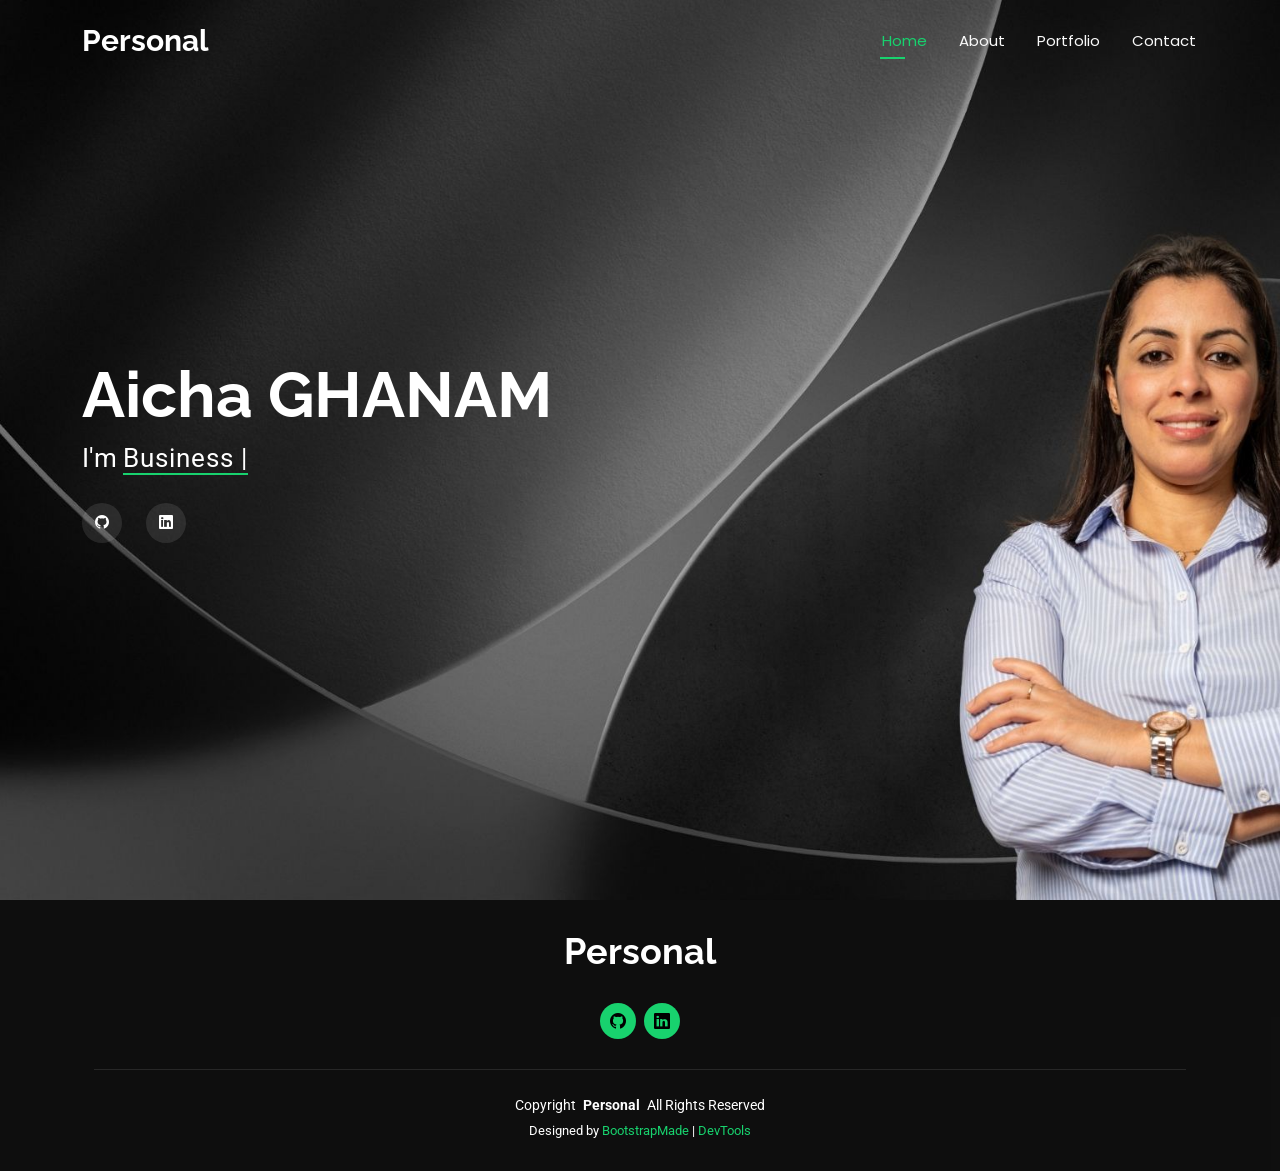
<file: index.html>
<!DOCTYPE html>
<html lang="en">

<head>
  <meta charset="utf-8">
  <meta content="width=device-width, initial-scale=1.0" name="viewport">
  <title>Index - Personal Bootstrap Template</title>
  <meta name="description" content="">
  <meta name="keywords" content="">

  <!-- Favicons -->
  <link href="assets/img/favicon.png" rel="icon">
  <link href="assets/img/apple-touch-icon.png" rel="apple-touch-icon">

  <!-- Fonts -->
  <link href="https://fonts.googleapis.com" rel="preconnect">
  <link href="https://fonts.gstatic.com" rel="preconnect" crossorigin>
  <link href="https://fonts.googleapis.com/css2?family=Roboto:ital,wght@0,100;0,300;0,400;0,500;0,700;0,900;1,100;1,300;1,400;1,500;1,700;1,900&family=Poppins:ital,wght@0,100;0,200;0,300;0,400;0,500;0,600;0,700;0,800;0,900;1,100;1,200;1,300;1,400;1,500;1,600;1,700;1,800;1,900&family=Raleway:ital,wght@0,100;0,200;0,300;0,400;0,500;0,600;0,700;0,800;0,900;1,100;1,200;1,300;1,400;1,500;1,600;1,700;1,800;1,900&display=swap" rel="stylesheet">

  <!-- Vendor CSS Files -->
  <link href="assets/vendor/bootstrap/css/bootstrap.min.css" rel="stylesheet">
  <link href="assets/vendor/bootstrap-icons/bootstrap-icons.css" rel="stylesheet">
  <link href="assets/vendor/aos/aos.css" rel="stylesheet">
  <link href="assets/vendor/swiper/swiper-bundle.min.css" rel="stylesheet">
  <link href="assets/vendor/glightbox/css/glightbox.min.css" rel="stylesheet">

  <!-- Main CSS File -->
  <link href="assets/css/main.css" rel="stylesheet">

  <!-- =======================================================
  * Template Name: Personal
  * Template URL: https://bootstrapmade.com/personal-free-resume-bootstrap-template/
  * Updated: Mar 05 2025 with Bootstrap v5.3.3
  * Author: BootstrapMade.com
  * License: https://bootstrapmade.com/license/
  ======================================================== -->
</head>

<body class="index-page">

  <header id="header" class="header d-flex align-items-center fixed-top">
    <div class="container-fluid container-xl position-relative d-flex align-items-center justify-content-between">

      <a href="index.html" class="logo d-flex align-items-center">
        <!-- Uncomment the line below if you also wish to use an image logo -->
        <!-- <img src="assets/img/logo.webp" alt=""> -->
        <h1 class="sitename">Personal</h1>
      </a>

      <nav id="navmenu" class="navmenu">
        <ul>
          <li><a href="index.html" class="active">Home</a></li>
          <li><a href="about.html">About</a></li>
          <!--<li><a href="resume.html">Resume</a></li>-->
          <!--<li><a href="services.html">Services</a></li>-->
          <li><a href="portfolio.html">Portfolio</a></li>
         <!-- <li class="dropdown"><a href="#"><span>Dropdown</span> <i class="bi bi-chevron-down toggle-dropdown"></i></a>
            <ul>
              <li><a href="#">Dropdown 1</a></li>
              <li class="dropdown"><a href="#"><span>Deep Dropdown</span> <i class="bi bi-chevron-down toggle-dropdown"></i></a>
                <ul>
                  <li><a href="#">Deep Dropdown 1</a></li>
                  <li><a href="#">Deep Dropdown 2</a></li>
                  <li><a href="#">Deep Dropdown 3</a></li>
                  <li><a href="#">Deep Dropdown 4</a></li>
                  <li><a href="#">Deep Dropdown 5</a></li>
                </ul>
              </li>
              <li><a href="#">Dropdown 2</a></li>
              <li><a href="#">Dropdown 3</a></li>
              <li><a href="#">Dropdown 4</a></li>
            </ul>-->
          </li>
          <li><a href="contact.html">Contact</a></li>
        </ul>
        <i class="mobile-nav-toggle d-xl-none bi bi-list"></i>
      </nav> 

    </div>
  </header>

  <main class="main">

    <!-- Hero Section -->
    <section id="hero" class="hero section dark-background">

      <img src="assets/img/hero-bg.jpg" alt="" data-aos="fade-in">

      <div class="container" data-aos="zoom-out" data-aos-delay="100">
        <h2>Aicha GHANAM</h2>
        <p>I'm <span class="typed" data-typed-items="Business Analyst,Data Analyst"></span><span class="typed-cursor typed-cursor--blink"></span></p>
        <div class="social-links">
          <a href="https://github.com/aichaghanam"><i class="bi bi-github"></i></a>
          <a href="https://www.linkedin.com/in/aicha-ghanam2/"><i class="bi bi-linkedin"></i></a>
        </div>
      </div>

    </section><!-- /Hero Section -->

  </main>

  <footer id="footer" class="footer dark-background">
    <div class="container">
      <h3 class="sitename">Personal</h3>
      <p></p>
      <div class="social-links d-flex justify-content-center">
        <a href="https://github.com/aichaghanam"><i class="bi bi-github"></i></a>
        <a href="https://www.linkedin.com/in/aicha-ghanam2/"><i class="bi bi-linkedin"></i></a>
      </div>
      <div class="container">
        <div class="copyright">
          <span>Copyright</span> <strong class="px-1 sitename">Personal</strong> <span>All Rights Reserved</span>
        </div>
        <div class="credits">
          <!-- All the links in the footer should remain intact. -->
          <!-- You can delete the links only if you've purchased the pro version. -->
          <!-- Licensing information: https://bootstrapmade.com/license/ -->
          <!-- Purchase the pro version with working PHP/AJAX contact form: [buy-url] -->
          Designed by <a href="https://bootstrapmade.com/">BootstrapMade</a> | <a href="https://bootstrapmade.com/tools/">DevTools</a>
        </div>
      </div>
    </div>
  </footer>

  <!-- Scroll Top -->
  <a href="#" id="scroll-top" class="scroll-top d-flex align-items-center justify-content-center"><i class="bi bi-arrow-up-short"></i></a>

  <!-- Preloader -->
  <div id="preloader"></div>

  <!-- Vendor JS Files -->
  <script src="assets/vendor/bootstrap/js/bootstrap.bundle.min.js"></script>
  <script src="assets/vendor/php-email-form/validate.js"></script>
  <script src="assets/vendor/aos/aos.js"></script>
  <script src="assets/vendor/typed.js/typed.umd.js"></script>
  <script src="assets/vendor/purecounter/purecounter_vanilla.js"></script>
  <script src="assets/vendor/waypoints/noframework.waypoints.js"></script>
  <script src="assets/vendor/swiper/swiper-bundle.min.js"></script>
  <script src="assets/vendor/glightbox/js/glightbox.min.js"></script>
  <script src="assets/vendor/imagesloaded/imagesloaded.pkgd.min.js"></script>
  <script src="assets/vendor/isotope-layout/isotope.pkgd.min.js"></script>

  <!-- Main JS File -->
  <script src="assets/js/main.js"></script>

</body>

</html>
</file>
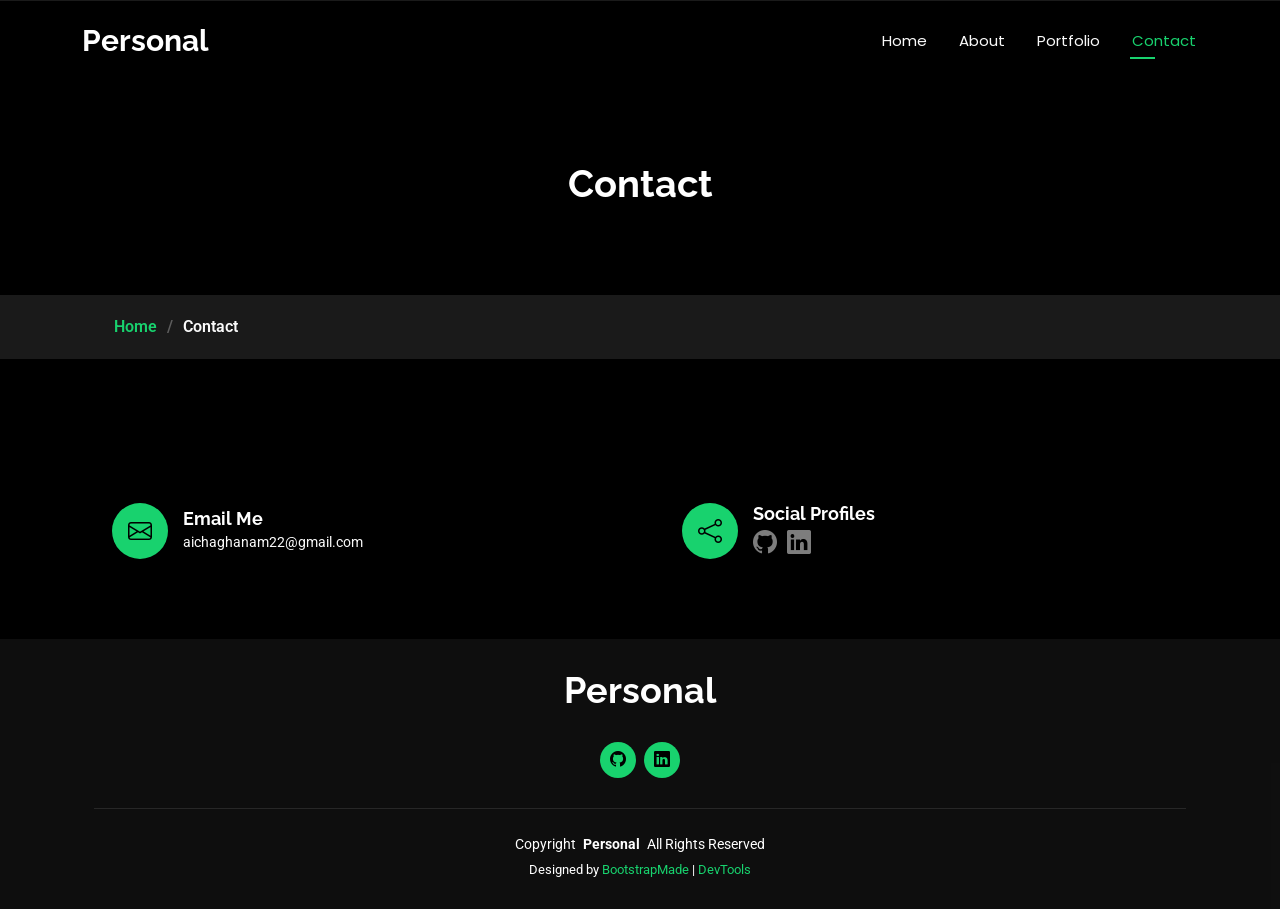
<file: contact.html>
<!DOCTYPE html>
<html lang="en">

<head>
  <meta charset="utf-8">
  <meta content="width=device-width, initial-scale=1.0" name="viewport">
  <title>Contact - Personal Bootstrap Template</title>
  <meta name="description" content="">
  <meta name="keywords" content="">

  <!-- Favicons -->
  <link href="assets/img/favicon.png" rel="icon">
  <link href="assets/img/apple-touch-icon.png" rel="apple-touch-icon">

  <!-- Fonts -->
  <link href="https://fonts.googleapis.com" rel="preconnect">
  <link href="https://fonts.gstatic.com" rel="preconnect" crossorigin>
  <link href="https://fonts.googleapis.com/css2?family=Roboto:ital,wght@0,100;0,300;0,400;0,500;0,700;0,900;1,100;1,300;1,400;1,500;1,700;1,900&family=Poppins:ital,wght@0,100;0,200;0,300;0,400;0,500;0,600;0,700;0,800;0,900;1,100;1,200;1,300;1,400;1,500;1,600;1,700;1,800;1,900&family=Raleway:ital,wght@0,100;0,200;0,300;0,400;0,500;0,600;0,700;0,800;0,900;1,100;1,200;1,300;1,400;1,500;1,600;1,700;1,800;1,900&display=swap" rel="stylesheet">

  <!-- Vendor CSS Files -->
  <link href="assets/vendor/bootstrap/css/bootstrap.min.css" rel="stylesheet">
  <link href="assets/vendor/bootstrap-icons/bootstrap-icons.css" rel="stylesheet">
  <link href="assets/vendor/aos/aos.css" rel="stylesheet">
  <link href="assets/vendor/swiper/swiper-bundle.min.css" rel="stylesheet">
  <link href="assets/vendor/glightbox/css/glightbox.min.css" rel="stylesheet">

  <!-- Main CSS File -->
  <link href="assets/css/main.css" rel="stylesheet">

  <!-- =======================================================
  * Template Name: Personal
  * Template URL: https://bootstrapmade.com/personal-free-resume-bootstrap-template/
  * Updated: Mar 05 2025 with Bootstrap v5.3.3
  * Author: BootstrapMade.com
  * License: https://bootstrapmade.com/license/
  ======================================================== -->
</head>

<body class="contact-page">

  <header id="header" class="header d-flex align-items-center fixed-top">
    <div class="container-fluid container-xl position-relative d-flex align-items-center justify-content-between">

      <a href="index.html" class="logo d-flex align-items-center">
        <!-- Uncomment the line below if you also wish to use an image logo -->
        <!-- <img src="assets/img/logo.webp" alt=""> -->
        <h1 class="sitename">Personal</h1>
      </a>

      <nav id="navmenu" class="navmenu">
        <ul>
          <li><a href="index.html">Home</a></li>
          <li><a href="about.html">About</a></li>
          <!-- <li><a href="resume.html">Resume</a></li> -->
          <li><a href="portfolio.html">Portfolio</a></li>
          </li>
          <li><a href="contact.html" class="active">Contact</a></li>
        </ul>
        <i class="mobile-nav-toggle d-xl-none bi bi-list"></i>
      </nav>

    </div>
  </header>

  <main class="main">

    <!-- Page Title -->
    <div class="page-title" data-aos="fade">
      <div class="heading">
        <div class="container">
          <div class="row d-flex justify-content-center text-center">
            <div class="col-lg-8">
              <h1>Contact</h1>
              <p class="mb-0"></p>
            </div>
          </div>
        </div>
      </div>
      <nav class="breadcrumbs">
        <div class="container">
          <ol>
            <li><a href="index.html">Home</a></li>
            <li class="current">Contact</li>
          </ol>
        </div>
      </nav>
    </div><!-- End Page Title -->

    <!-- Contact Section -->
    <section id="contact" class="contact section">

      <div class="container" data-aos="fade-up" data-aos-delay="100">

        <div class="row gy-4">

          <div class="col-md-6">
            <div class="info-item d-flex align-items-center" data-aos="fade-up" data-aos-delay="200">
    
            </div>
          </div><!-- End Info Item -->

          <div class="col-md-6">
            <div class="info-item d-flex align-items-center" data-aos="fade-up" data-aos-delay="300">
        
              <div>
            
              </div>
            </div>
          </div><!-- End Info Item -->

          <div class="col-md-6">
            <div class="info-item d-flex align-items-center" data-aos="fade-up" data-aos-delay="400">
              <i class="icon bi bi-envelope flex-shrink-0"></i>
              <div>
                <h3>Email Me</h3>
                <p>aichaghanam22@gmail.com</p>
              </div>
            </div>
          </div><!-- End Info Item -->

          <div class="col-md-6">
            <div class="info-item d-flex align-items-center" data-aos="fade-up" data-aos-delay="500">
              <i class="icon bi bi-share flex-shrink-0"></i>
              <div>
                <h3>Social Profiles</h3>
                <div class="social-links">
                  <a href="https://github.com/aichaghanam"><i class="bi bi-github"></i></a>
                  <a href="https://www.linkedin.com/in/aicha-ghanam2/"><i class="bi bi-linkedin"></i></a>
                </div>
              </div>
            </div>
          </div><!-- End Info Item -->

        </div>
<!--
        <form action="forms/contact.php" method="post" class="php-email-form" data-aos="fade-up" data-aos-delay="600">
          <div class="row gy-4">

            <div class="col-md-6">
              <input type="text" name="name" class="form-control" placeholder="Your Name" required="">
            </div>

            <div class="col-md-6 ">
              <input type="email" class="form-control" name="email" placeholder="Your Email" required="">
            </div>

            <div class="col-md-12">
              <input type="text" class="form-control" name="subject" placeholder="Subject" required="">
            </div>

            <div class="col-md-12">
              <textarea class="form-control" name="message" rows="6" placeholder="Message" required=""></textarea>
            </div>

            <div class="col-md-12 text-center">
              <div class="loading">Loading</div>
              <div class="error-message"></div>
              <div class="sent-message">Your message has been sent. Thank you!</div>

              <button type="submit">Send Message</button>
            </div>
-->
          </div>
        </form><!-- End Contact Form -->

      </div>

    </section><!-- /Contact Section -->

  </main>

  <footer id="footer" class="footer dark-background">
    <div class="container">
      <h3 class="sitename">Personal</h3>
      <p></p>
      <div class="social-links d-flex justify-content-center">
        <a href="https://github.com/aichaghanam"><i class="bi bi-github"></i></a>
        <a href="https://www.linkedin.com/in/aicha-ghanam2/"><i class="bi bi-linkedin"></i></a>
      </div>
      <div class="container">
        <div class="copyright">
          <span>Copyright</span> <strong class="px-1 sitename">Personal</strong> <span>All Rights Reserved</span>
        </div>
        <div class="credits">
          <!-- All the links in the footer should remain intact. -->
          <!-- You can delete the links only if you've purchased the pro version. -->
          <!-- Licensing information: https://bootstrapmade.com/license/ -->
          <!-- Purchase the pro version with working PHP/AJAX contact form: [buy-url] -->
          Designed by <a href="https://bootstrapmade.com/">BootstrapMade</a> | <a href="https://bootstrapmade.com/tools/">DevTools</a>
        </div>
      </div>
    </div>
  </footer>

  <!-- Scroll Top -->
  <a href="#" id="scroll-top" class="scroll-top d-flex align-items-center justify-content-center"><i class="bi bi-arrow-up-short"></i></a>

  <!-- Preloader -->
  <div id="preloader"></div>

  <!-- Vendor JS Files -->
  <script src="assets/vendor/bootstrap/js/bootstrap.bundle.min.js"></script>
  <script src="assets/vendor/php-email-form/validate.js"></script>
  <script src="assets/vendor/aos/aos.js"></script>
  <script src="assets/vendor/typed.js/typed.umd.js"></script>
  <script src="assets/vendor/purecounter/purecounter_vanilla.js"></script>
  <script src="assets/vendor/waypoints/noframework.waypoints.js"></script>
  <script src="assets/vendor/swiper/swiper-bundle.min.js"></script>
  <script src="assets/vendor/glightbox/js/glightbox.min.js"></script>
  <script src="assets/vendor/imagesloaded/imagesloaded.pkgd.min.js"></script>
  <script src="assets/vendor/isotope-layout/isotope.pkgd.min.js"></script>

  <!-- Main JS File -->
  <script src="assets/js/main.js"></script>

</body>

</html>
</file>
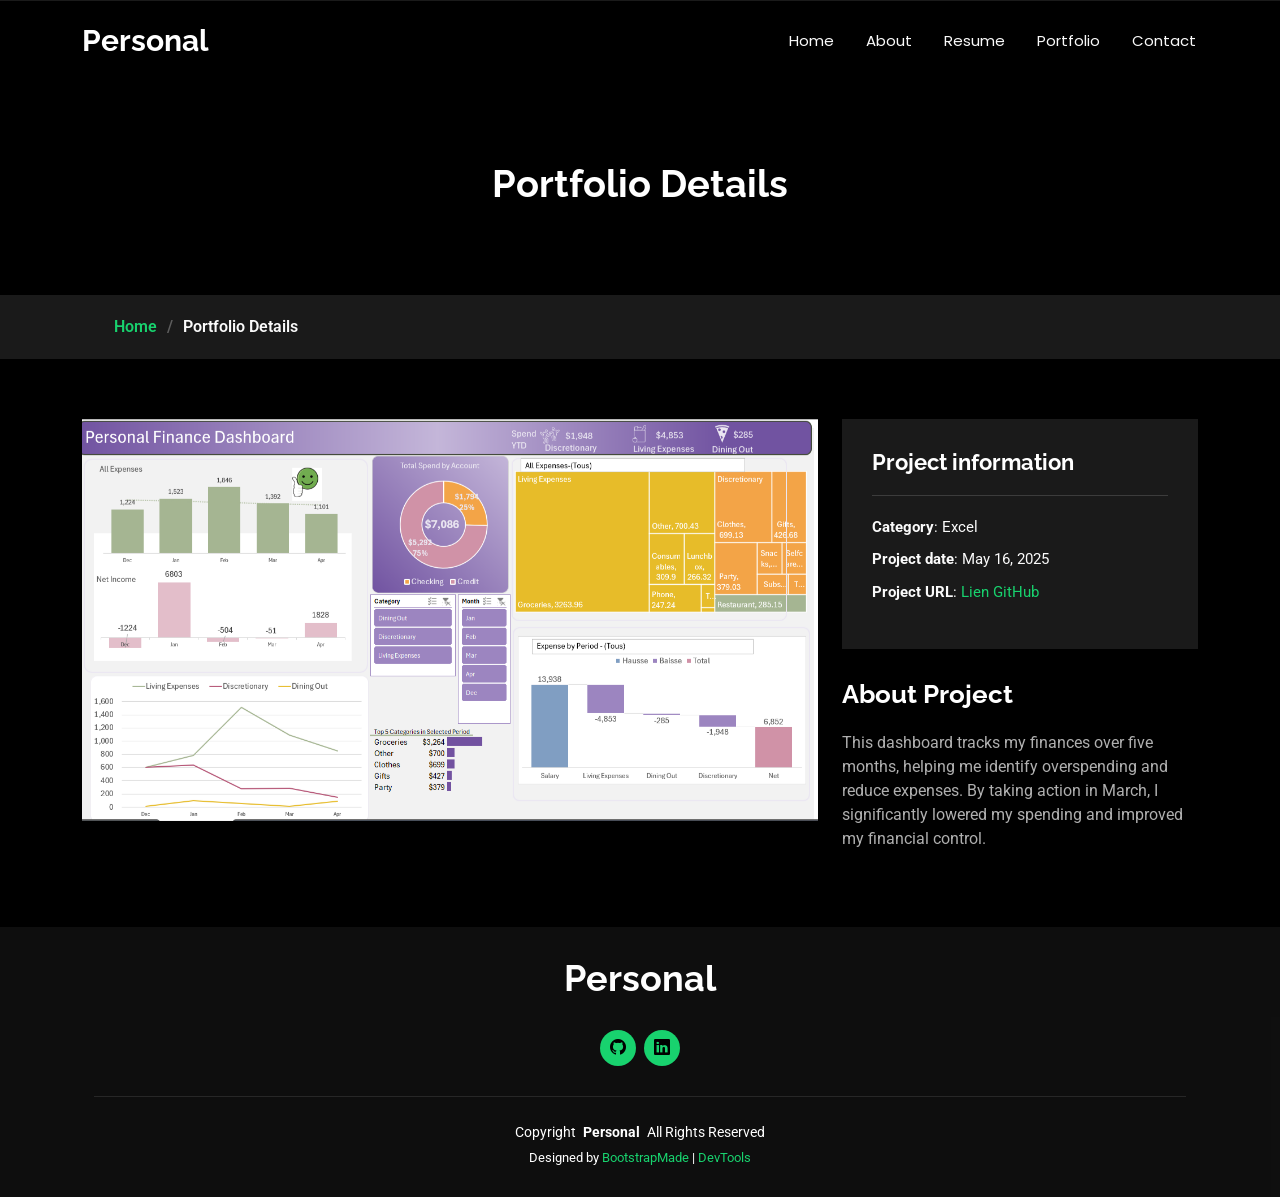
<file: portfolio-excel.html>
<!DOCTYPE html>
<html lang="en">

<head>
  <meta charset="utf-8">
  <meta content="width=device-width, initial-scale=1.0" name="viewport">
  <title>Portfolio Details - Personal Bootstrap Template</title>
  <meta name="description" content="">
  <meta name="keywords" content="">

  <!-- Favicons -->
  <link href="assets/img/favicon.png" rel="icon">
  <link href="assets/img/apple-touch-icon.png" rel="apple-touch-icon">

  <!-- Fonts -->
  <link href="https://fonts.googleapis.com" rel="preconnect">
  <link href="https://fonts.gstatic.com" rel="preconnect" crossorigin>
  <link href="https://fonts.googleapis.com/css2?family=Roboto:ital,wght@0,100;0,300;0,400;0,500;0,700;0,900;1,100;1,300;1,400;1,500;1,700;1,900&family=Poppins:ital,wght@0,100;0,200;0,300;0,400;0,500;0,600;0,700;0,800;0,900;1,100;1,200;1,300;1,400;1,500;1,600;1,700;1,800;1,900&family=Raleway:ital,wght@0,100;0,200;0,300;0,400;0,500;0,600;0,700;0,800;0,900;1,100;1,200;1,300;1,400;1,500;1,600;1,700;1,800;1,900&display=swap" rel="stylesheet">

  <!-- Vendor CSS Files -->
  <link href="assets/vendor/bootstrap/css/bootstrap.min.css" rel="stylesheet">
  <link href="assets/vendor/bootstrap-icons/bootstrap-icons.css" rel="stylesheet">
  <link href="assets/vendor/aos/aos.css" rel="stylesheet">
  <link href="assets/vendor/swiper/swiper-bundle.min.css" rel="stylesheet">
  <link href="assets/vendor/glightbox/css/glightbox.min.css" rel="stylesheet">

  <!-- Main CSS File -->
  <link href="assets/css/main.css" rel="stylesheet">

  <!-- =======================================================
  * Template Name: Personal
  * Template URL: https://bootstrapmade.com/personal-free-resume-bootstrap-template/
  * Updated: Mar 05 2025 with Bootstrap v5.3.3
  * Author: BootstrapMade.com
  * License: https://bootstrapmade.com/license/
  ======================================================== -->
</head>

<body class="portfolio-details-page">

  <header id="header" class="header d-flex align-items-center fixed-top">
    <div class="container-fluid container-xl position-relative d-flex align-items-center justify-content-between">

      <a href="index.html" class="logo d-flex align-items-center">
        <!-- Uncomment the line below if you also wish to use an image logo -->
        <!-- <img src="assets/img/logo.webp" alt=""> -->
        <h1 class="sitename">Personal</h1>
      </a>

      <nav id="navmenu" class="navmenu">
        <ul>
          <li><a href="index.html">Home</a></li>
          <li><a href="about.html">About</a></li>
          <li><a href="resume.html">Resume</a></li>
          <li><a href="portfolio.html">Portfolio</a></li>
          </li>
          <li><a href="contact.html">Contact</a></li>
        </ul>
        <i class="mobile-nav-toggle d-xl-none bi bi-list"></i>
      </nav>

    </div>
  </header>

  <main class="main">

    <!-- Page Title -->
    <div class="page-title" data-aos="fade">
      <div class="heading">
        <div class="container">
          <div class="row d-flex justify-content-center text-center">
            <div class="col-lg-8">
              <h1>Portfolio Details</h1>
              <p class="mb-0"></p>
            </div>
          </div>
        </div>
      </div>
      <nav class="breadcrumbs">
        <div class="container">
          <ol>
            <li><a href="index.html">Home</a></li>
            <li class="current">Portfolio Details</li>
          </ol>
        </div>
      </nav>
    </div><!-- End Page Title -->

    <!-- Portfolio Details Section -->
    <section id="portfolio-details" class="portfolio-details section">

      <div class="container" data-aos="fade-up" data-aos-delay="100">

        <div class="row gy-4">

          <div class="col-lg-8">
            <div class="portfolio-details-slider swiper init-swiper">

              <script type="application/json" class="swiper-config">
                {
                  "loop": true,
                  "speed": 600,
                  "slidesPerView": "auto",
                  "pagination": {
                    "el": ".swiper-pagination",
                    "type": "bullets",
                    "clickable": true
                  }
                }
              </script>

              <div class="swiper-wrapper align-items-center">

                <div class="swiper-slide">
                  <img src="assets/img/portfolio/portfolio-1.webp" alt="">
                </div>

              </div>
              <div class="swiper-pagination"></div>
            </div>
          </div>

          <div class="col-lg-4">
            <div class="portfolio-info" data-aos="fade-up" data-aos-delay="200">
              <h3>Project information</h3>
              <ul>
                <li><strong>Category</strong>: Excel</li>
                <li><strong>Project date</strong>: May 16, 2025</li>
                <li><strong>Project URL</strong>: <a href="https://github.com/aichaghanam/Excel...-Personal-finance-tracker">Lien GitHub</a></li>
              </ul>
            </div>
            <div class="portfolio-description" data-aos="fade-up" data-aos-delay="300">
              <h2>About Project</h2>
              <p>
                This dashboard tracks my finances over five months, helping me identify overspending and reduce expenses. By taking action in March, I significantly lowered my spending and improved my financial control.
              </p>
            </div>
          </div>

        </div>

      </div>

    </section><!-- /Portfolio Details Section -->

  </main>

  <footer id="footer" class="footer dark-background">
    <div class="container">
      <h3 class="sitename">Personal</h3>
      <p></p>
      <div class="social-links d-flex justify-content-center">
      <a href="https://github.com/aichaghanam"><i class="bi bi-github"></i></a>
        <a href="https://www.linkedin.com/in/aicha-ghanam2/"><i class="bi bi-linkedin"></i></a>
      </div>
      <div class="container">
        <div class="copyright">
          <span>Copyright</span> <strong class="px-1 sitename">Personal</strong> <span>All Rights Reserved</span>
        </div>
        <div class="credits">
          <!-- All the links in the footer should remain intact. -->
          <!-- You can delete the links only if you've purchased the pro version. -->
          <!-- Licensing information: https://bootstrapmade.com/license/ -->
          <!-- Purchase the pro version with working PHP/AJAX contact form: [buy-url] -->
          Designed by <a href="https://bootstrapmade.com/">BootstrapMade</a> | <a href="https://bootstrapmade.com/tools/">DevTools</a>
        </div>
      </div>
    </div>
  </footer>

  <!-- Scroll Top -->
  <a href="#" id="scroll-top" class="scroll-top d-flex align-items-center justify-content-center"><i class="bi bi-arrow-up-short"></i></a>

  <!-- Preloader -->
  <div id="preloader"></div>

  <!-- Vendor JS Files -->
  <script src="assets/vendor/bootstrap/js/bootstrap.bundle.min.js"></script>
  <script src="assets/vendor/php-email-form/validate.js"></script>
  <script src="assets/vendor/aos/aos.js"></script>
  <script src="assets/vendor/typed.js/typed.umd.js"></script>
  <script src="assets/vendor/purecounter/purecounter_vanilla.js"></script>
  <script src="assets/vendor/waypoints/noframework.waypoints.js"></script>
  <script src="assets/vendor/swiper/swiper-bundle.min.js"></script>
  <script src="assets/vendor/glightbox/js/glightbox.min.js"></script>
  <script src="assets/vendor/imagesloaded/imagesloaded.pkgd.min.js"></script>
  <script src="assets/vendor/isotope-layout/isotope.pkgd.min.js"></script>

  <!-- Main JS File -->
  <script src="assets/js/main.js"></script>

</body>

</html>
</file>
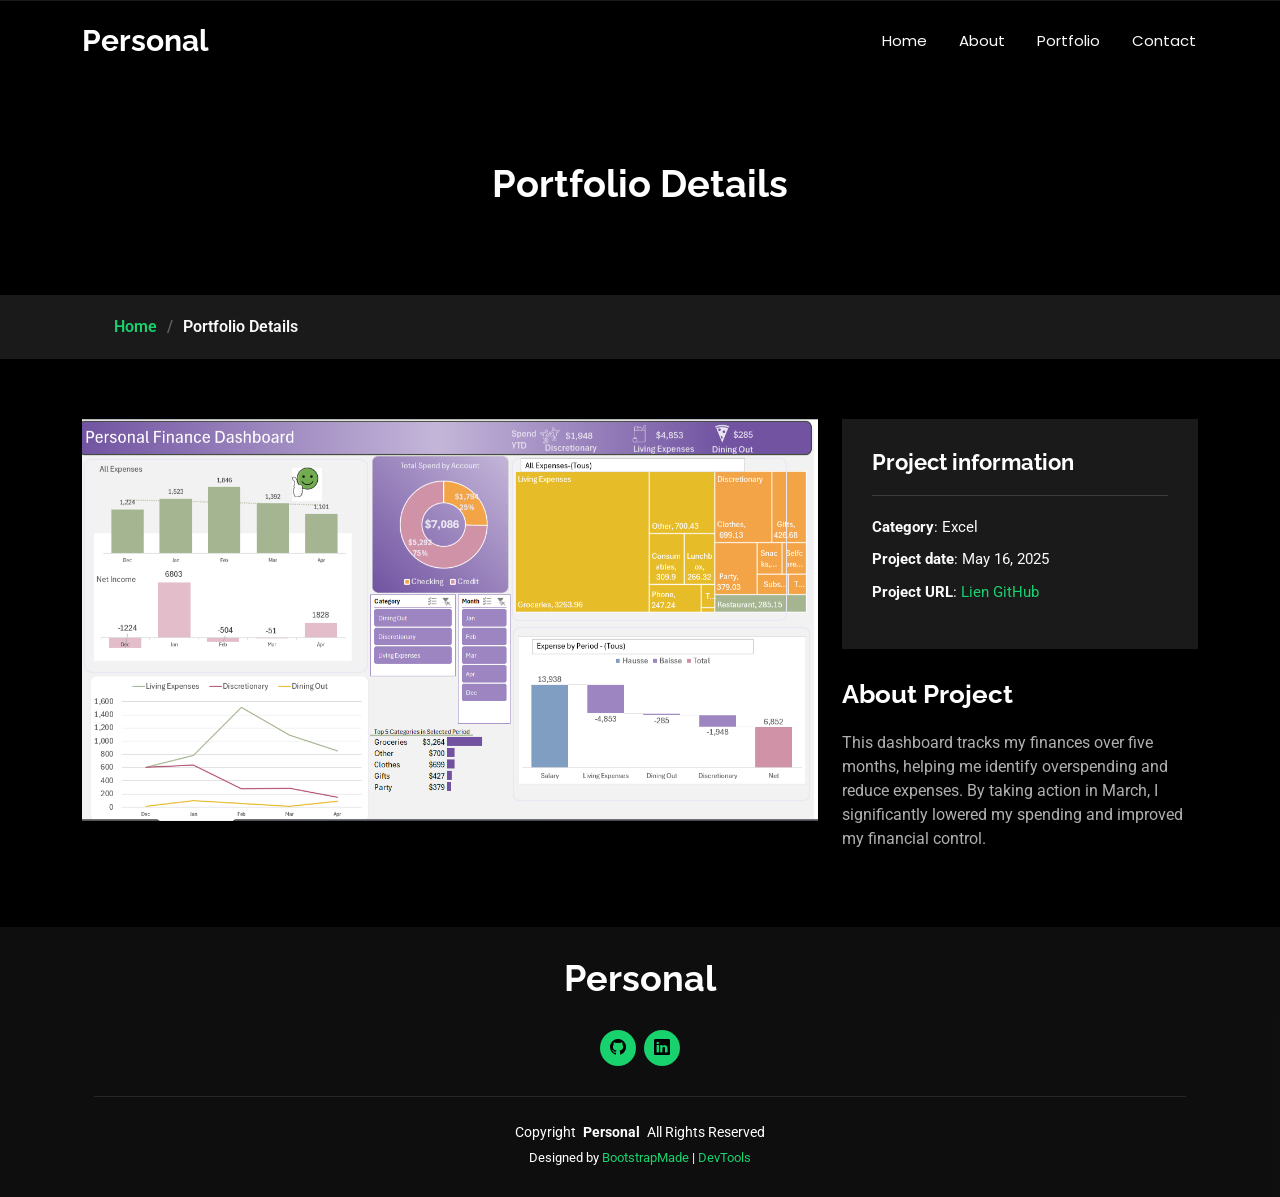
<file: portfolio-Excel.html>
<!DOCTYPE html>
<html lang="en">

<head>
  <meta charset="utf-8">
  <meta content="width=device-width, initial-scale=1.0" name="viewport">
  <title>Portfolio Details - Personal Bootstrap Template</title>
  <meta name="description" content="">
  <meta name="keywords" content="">

  <!-- Favicons -->
  <link href="assets/img/favicon.png" rel="icon">
  <link href="assets/img/apple-touch-icon.png" rel="apple-touch-icon">

  <!-- Fonts -->
  <link href="https://fonts.googleapis.com" rel="preconnect">
  <link href="https://fonts.gstatic.com" rel="preconnect" crossorigin>
  <link href="https://fonts.googleapis.com/css2?family=Roboto:ital,wght@0,100;0,300;0,400;0,500;0,700;0,900;1,100;1,300;1,400;1,500;1,700;1,900&family=Poppins:ital,wght@0,100;0,200;0,300;0,400;0,500;0,600;0,700;0,800;0,900;1,100;1,200;1,300;1,400;1,500;1,600;1,700;1,800;1,900&family=Raleway:ital,wght@0,100;0,200;0,300;0,400;0,500;0,600;0,700;0,800;0,900;1,100;1,200;1,300;1,400;1,500;1,600;1,700;1,800;1,900&display=swap" rel="stylesheet">

  <!-- Vendor CSS Files -->
  <link href="assets/vendor/bootstrap/css/bootstrap.min.css" rel="stylesheet">
  <link href="assets/vendor/bootstrap-icons/bootstrap-icons.css" rel="stylesheet">
  <link href="assets/vendor/aos/aos.css" rel="stylesheet">
  <link href="assets/vendor/swiper/swiper-bundle.min.css" rel="stylesheet">
  <link href="assets/vendor/glightbox/css/glightbox.min.css" rel="stylesheet">

  <!-- Main CSS File -->
  <link href="assets/css/main.css" rel="stylesheet">

  <!-- =======================================================
  * Template Name: Personal
  * Template URL: https://bootstrapmade.com/personal-free-resume-bootstrap-template/
  * Updated: Mar 05 2025 with Bootstrap v5.3.3
  * Author: BootstrapMade.com
  * License: https://bootstrapmade.com/license/
  ======================================================== -->
</head>

<body class="portfolio-details-page">

  <header id="header" class="header d-flex align-items-center fixed-top">
    <div class="container-fluid container-xl position-relative d-flex align-items-center justify-content-between">

      <a href="index.html" class="logo d-flex align-items-center">
        <!-- Uncomment the line below if you also wish to use an image logo -->
        <!-- <img src="assets/img/logo.webp" alt=""> -->
        <h1 class="sitename">Personal</h1>
      </a>

      <nav id="navmenu" class="navmenu">
        <ul>
          <li><a href="index.html">Home</a></li>
          <li><a href="about.html">About</a></li>
          <!-- <li><a href="resume.html">Resume</a></li> -->
          <li><a href="portfolio.html">Portfolio</a></li>
          </li>
          <li><a href="contact.html">Contact</a></li>
        </ul>
        <i class="mobile-nav-toggle d-xl-none bi bi-list"></i>
      </nav>

    </div>
  </header>

  <main class="main">

    <!-- Page Title -->
    <div class="page-title" data-aos="fade">
      <div class="heading">
        <div class="container">
          <div class="row d-flex justify-content-center text-center">
            <div class="col-lg-8">
              <h1>Portfolio Details</h1>
              <p class="mb-0"></p>
            </div>
          </div>
        </div>
      </div>
      <nav class="breadcrumbs">
        <div class="container">
          <ol>
            <li><a href="index.html">Home</a></li>
            <li class="current">Portfolio Details</li>
          </ol>
        </div>
      </nav>
    </div><!-- End Page Title -->

    <!-- Portfolio Details Section -->
    <section id="portfolio-details" class="portfolio-details section">

      <div class="container" data-aos="fade-up" data-aos-delay="100">

        <div class="row gy-4">

          <div class="col-lg-8">
            <div class="portfolio-details-slider swiper init-swiper">

              <script type="application/json" class="swiper-config">
                {
                  "loop": true,
                  "speed": 600,
                  "slidesPerView": "auto",
                  "pagination": {
                    "el": ".swiper-pagination",
                    "type": "bullets",
                    "clickable": true
                  }
                }
              </script>

              <div class="swiper-wrapper align-items-center">

                <div class="swiper-slide">
                  <img src="assets/img/portfolio/portfolio-1.webp" alt="">
                </div>

              </div>
              <div class="swiper-pagination"></div>
            </div>
          </div>

          <div class="col-lg-4">
            <div class="portfolio-info" data-aos="fade-up" data-aos-delay="200">
              <h3>Project information</h3>
              <ul>
                <li><strong>Category</strong>: Excel</li>
                <li><strong>Project date</strong>: May 16, 2025</li>
                <li><strong>Project URL</strong>: <a href="https://github.com/aichaghanam/Excel...-Personal-finance-tracker">Lien GitHub</a></li>
              </ul>
            </div>
            <div class="portfolio-description" data-aos="fade-up" data-aos-delay="300">
              <h2>About Project</h2>
              <p>
                This dashboard tracks my finances over five months, helping me identify overspending and reduce expenses. By taking action in March, I significantly lowered my spending and improved my financial control.
              </p>
            </div>
          </div>

        </div>

      </div>

    </section><!-- /Portfolio Details Section -->

  </main>

  <footer id="footer" class="footer dark-background">
    <div class="container">
      <h3 class="sitename">Personal</h3>
      <p></p>
      <div class="social-links d-flex justify-content-center">
      <a href="https://github.com/aichaghanam"><i class="bi bi-github"></i></a>
        <a href="https://www.linkedin.com/in/aicha-ghanam2/"><i class="bi bi-linkedin"></i></a>
      </div>
      <div class="container">
        <div class="copyright">
          <span>Copyright</span> <strong class="px-1 sitename">Personal</strong> <span>All Rights Reserved</span>
        </div>
        <div class="credits">
          <!-- All the links in the footer should remain intact. -->
          <!-- You can delete the links only if you've purchased the pro version. -->
          <!-- Licensing information: https://bootstrapmade.com/license/ -->
          <!-- Purchase the pro version with working PHP/AJAX contact form: [buy-url] -->
          Designed by <a href="https://bootstrapmade.com/">BootstrapMade</a> | <a href="https://bootstrapmade.com/tools/">DevTools</a>
        </div>
      </div>
    </div>
  </footer>

  <!-- Scroll Top -->
  <a href="#" id="scroll-top" class="scroll-top d-flex align-items-center justify-content-center"><i class="bi bi-arrow-up-short"></i></a>

  <!-- Preloader -->
  <div id="preloader"></div>

  <!-- Vendor JS Files -->
  <script src="assets/vendor/bootstrap/js/bootstrap.bundle.min.js"></script>
  <script src="assets/vendor/php-email-form/validate.js"></script>
  <script src="assets/vendor/aos/aos.js"></script>
  <script src="assets/vendor/typed.js/typed.umd.js"></script>
  <script src="assets/vendor/purecounter/purecounter_vanilla.js"></script>
  <script src="assets/vendor/waypoints/noframework.waypoints.js"></script>
  <script src="assets/vendor/swiper/swiper-bundle.min.js"></script>
  <script src="assets/vendor/glightbox/js/glightbox.min.js"></script>
  <script src="assets/vendor/imagesloaded/imagesloaded.pkgd.min.js"></script>
  <script src="assets/vendor/isotope-layout/isotope.pkgd.min.js"></script>

  <!-- Main JS File -->
  <script src="assets/js/main.js"></script>

</body>

</html>
</file>
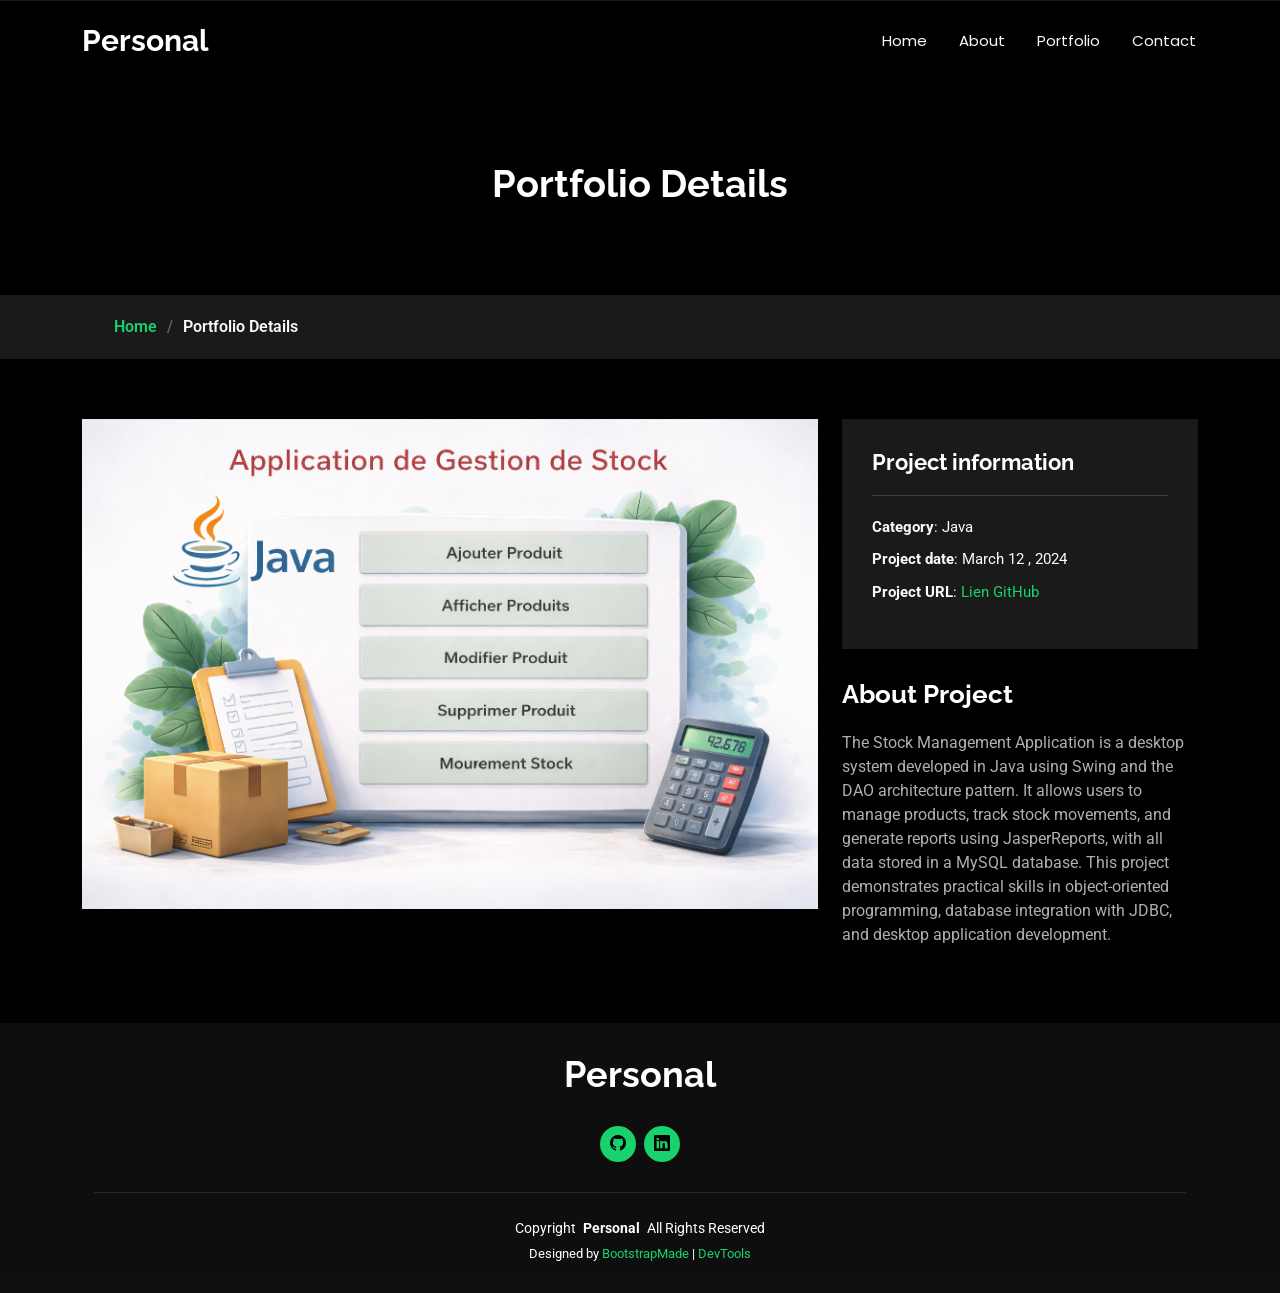
<file: portfolio-java.html>
<!DOCTYPE html>
<html lang="en">

<head>
  <meta charset="utf-8">
  <meta content="width=device-width, initial-scale=1.0" name="viewport">
  <title>Portfolio Details - Personal Bootstrap Template</title>
  <meta name="description" content="">
  <meta name="keywords" content="">

  <!-- Favicons -->
  <link href="assets/img/favicon.png" rel="icon">
  <link href="assets/img/apple-touch-icon.png" rel="apple-touch-icon">

  <!-- Fonts -->
  <link href="https://fonts.googleapis.com" rel="preconnect">
  <link href="https://fonts.gstatic.com" rel="preconnect" crossorigin>
  <link href="https://fonts.googleapis.com/css2?family=Roboto:ital,wght@0,100;0,300;0,400;0,500;0,700;0,900;1,100;1,300;1,400;1,500;1,700;1,900&family=Poppins:ital,wght@0,100;0,200;0,300;0,400;0,500;0,600;0,700;0,800;0,900;1,100;1,200;1,300;1,400;1,500;1,600;1,700;1,800;1,900&family=Raleway:ital,wght@0,100;0,200;0,300;0,400;0,500;0,600;0,700;0,800;0,900;1,100;1,200;1,300;1,400;1,500;1,600;1,700;1,800;1,900&display=swap" rel="stylesheet">

  <!-- Vendor CSS Files -->
  <link href="assets/vendor/bootstrap/css/bootstrap.min.css" rel="stylesheet">
  <link href="assets/vendor/bootstrap-icons/bootstrap-icons.css" rel="stylesheet">
  <link href="assets/vendor/aos/aos.css" rel="stylesheet">
  <link href="assets/vendor/swiper/swiper-bundle.min.css" rel="stylesheet">
  <link href="assets/vendor/glightbox/css/glightbox.min.css" rel="stylesheet">

  <!-- Main CSS File -->
  <link href="assets/css/main.css" rel="stylesheet">

  <!-- =======================================================
  * Template Name: Personal
  * Template URL: https://bootstrapmade.com/personal-free-resume-bootstrap-template/
  * Updated: Mar 05 2025 with Bootstrap v5.3.3
  * Author: BootstrapMade.com
  * License: https://bootstrapmade.com/license/
  ======================================================== -->
</head>

<body class="portfolio-details-page">

  <header id="header" class="header d-flex align-items-center fixed-top">
    <div class="container-fluid container-xl position-relative d-flex align-items-center justify-content-between">

      <a href="index.html" class="logo d-flex align-items-center">
        <!-- Uncomment the line below if you also wish to use an image logo -->
        <!-- <img src="assets/img/logo.webp" alt=""> -->
        <h1 class="sitename">Personal</h1>
      </a>

      <nav id="navmenu" class="navmenu">
        <ul>
          <li><a href="index.html">Home</a></li>
          <li><a href="about.html">About</a></li>
          <!-- <li><a href="resume.html">Resume</a></li> -->
          <li><a href="portfolio.html">Portfolio</a></li>
          </li>
          <li><a href="contact.html">Contact</a></li>
        </ul>
        <i class="mobile-nav-toggle d-xl-none bi bi-list"></i>
      </nav>

    </div>
  </header>

  <main class="main">

    <!-- Page Title -->
    <div class="page-title" data-aos="fade">
      <div class="heading">
        <div class="container">
          <div class="row d-flex justify-content-center text-center">
            <div class="col-lg-8">
              <h1>Portfolio Details</h1>
              <p class="mb-0"></p>
            </div>
          </div>
        </div>
      </div>
      <nav class="breadcrumbs">
        <div class="container">
          <ol>
            <li><a href="index.html">Home</a></li>
            <li class="current">Portfolio Details</li>
          </ol>
        </div>
      </nav>
    </div><!-- End Page Title -->

    <!-- Portfolio Details Section -->
    <section id="portfolio-details" class="portfolio-details section">

      <div class="container" data-aos="fade-up" data-aos-delay="100">

        <div class="row gy-4">

          <div class="col-lg-8">
            <div class="portfolio-details-slider swiper init-swiper">

              <script type="application/json" class="swiper-config">
                {
                  "loop": true,
                  "speed": 600,
                  "slidesPerView": "auto",
                  "pagination": {
                    "el": ".swiper-pagination",
                    "type": "bullets",
                    "clickable": true
                  }
                }
              </script>

              <div class="swiper-wrapper align-items-center">

                <div class="swiper-slide">
                  <img src="assets/img/portfolio/portfolio-2.webp" alt="">
                </div>

              </div>
              <div class="swiper-pagination"></div>
            </div>
          </div>

          <div class="col-lg-4">
            <div class="portfolio-info" data-aos="fade-up" data-aos-delay="200">
              <h3>Project information</h3>
              <ul>
                <li><strong>Category</strong>: Java</li>
                <li><strong>Project date</strong>: March 12 , 2024</li>
                <li><strong>Project URL</strong>: <a href="https://github.com/aichaghanam/Stock-Management-Application-Java-Swing">Lien GitHub</a></li>
              </ul>
            </div>
            <div class="portfolio-description" data-aos="fade-up" data-aos-delay="300">
              <h2>About Project</h2>
              <p>
                The Stock Management Application is a desktop system developed in Java using Swing and the DAO architecture pattern. It allows users to manage products, track stock movements, and generate reports using JasperReports, with all data stored in a MySQL database. This project demonstrates practical skills in object-oriented programming, database integration with JDBC, and desktop application development.
              </p>
            </div>
          </div>

        </div>

      </div>

    </section><!-- /Portfolio Details Section -->

  </main>

  <footer id="footer" class="footer dark-background">
    <div class="container">
      <h3 class="sitename">Personal</h3>
      <p></p>
      <div class="social-links d-flex justify-content-center">
      <a href="https://github.com/aichaghanam"><i class="bi bi-github"></i></a>
        <a href="https://www.linkedin.com/in/aicha-ghanam2/"><i class="bi bi-linkedin"></i></a>
      </div>
      <div class="container">
        <div class="copyright">
          <span>Copyright</span> <strong class="px-1 sitename">Personal</strong> <span>All Rights Reserved</span>
        </div>
        <div class="credits">
          <!-- All the links in the footer should remain intact. -->
          <!-- You can delete the links only if you've purchased the pro version. -->
          <!-- Licensing information: https://bootstrapmade.com/license/ -->
          <!-- Purchase the pro version with working PHP/AJAX contact form: [buy-url] -->
          Designed by <a href="https://bootstrapmade.com/">BootstrapMade</a> | <a href="https://bootstrapmade.com/tools/">DevTools</a>
        </div>
      </div>
    </div>
  </footer>

  <!-- Scroll Top -->
  <a href="#" id="scroll-top" class="scroll-top d-flex align-items-center justify-content-center"><i class="bi bi-arrow-up-short"></i></a>

  <!-- Preloader -->
  <div id="preloader"></div>

  <!-- Vendor JS Files -->
  <script src="assets/vendor/bootstrap/js/bootstrap.bundle.min.js"></script>
  <script src="assets/vendor/php-email-form/validate.js"></script>
  <script src="assets/vendor/aos/aos.js"></script>
  <script src="assets/vendor/typed.js/typed.umd.js"></script>
  <script src="assets/vendor/purecounter/purecounter_vanilla.js"></script>
  <script src="assets/vendor/waypoints/noframework.waypoints.js"></script>
  <script src="assets/vendor/swiper/swiper-bundle.min.js"></script>
  <script src="assets/vendor/glightbox/js/glightbox.min.js"></script>
  <script src="assets/vendor/imagesloaded/imagesloaded.pkgd.min.js"></script>
  <script src="assets/vendor/isotope-layout/isotope.pkgd.min.js"></script>

  <!-- Main JS File -->
  <script src="assets/js/main.js"></script>

</body>

</html>
</file>
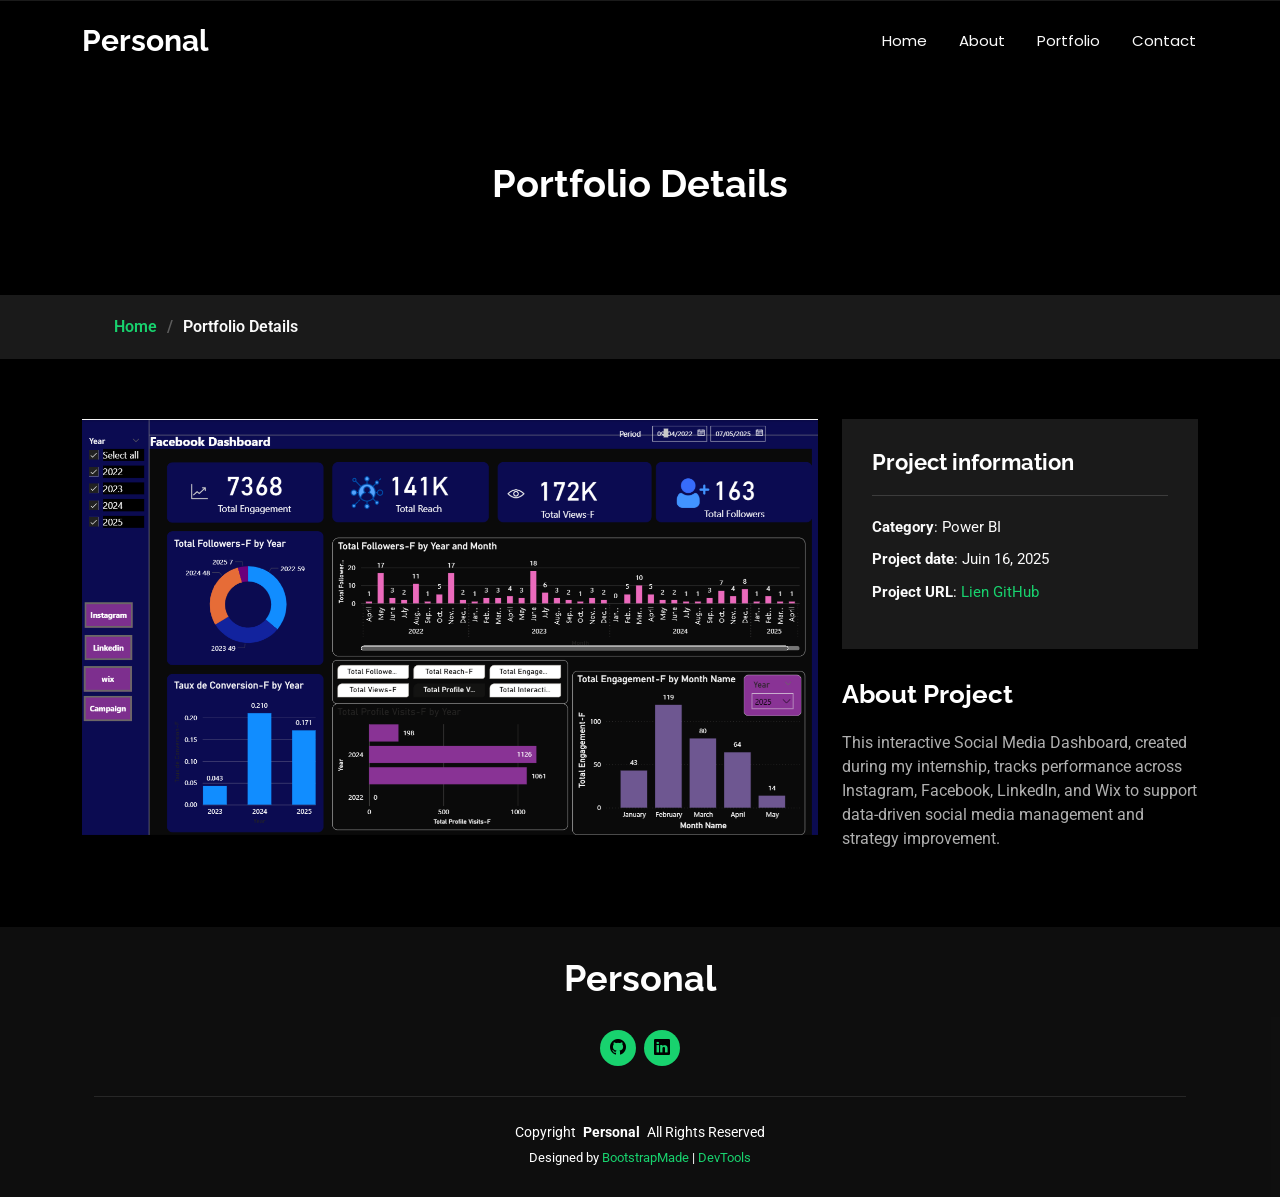
<file: portfolio-powerbi.html>
<!DOCTYPE html>
<html lang="en">

<head>
  <meta charset="utf-8">
  <meta content="width=device-width, initial-scale=1.0" name="viewport">
  <title>Portfolio Details - Personal Bootstrap Template</title>
  <meta name="description" content="">
  <meta name="keywords" content="">

  <!-- Favicons -->
  <link href="assets/img/favicon.png" rel="icon">
  <link href="assets/img/apple-touch-icon.png" rel="apple-touch-icon">

  <!-- Fonts -->
  <link href="https://fonts.googleapis.com" rel="preconnect">
  <link href="https://fonts.gstatic.com" rel="preconnect" crossorigin>
  <link href="https://fonts.googleapis.com/css2?family=Roboto:ital,wght@0,100;0,300;0,400;0,500;0,700;0,900;1,100;1,300;1,400;1,500;1,700;1,900&family=Poppins:ital,wght@0,100;0,200;0,300;0,400;0,500;0,600;0,700;0,800;0,900;1,100;1,200;1,300;1,400;1,500;1,600;1,700;1,800;1,900&family=Raleway:ital,wght@0,100;0,200;0,300;0,400;0,500;0,600;0,700;0,800;0,900;1,100;1,200;1,300;1,400;1,500;1,600;1,700;1,800;1,900&display=swap" rel="stylesheet">

  <!-- Vendor CSS Files -->
  <link href="assets/vendor/bootstrap/css/bootstrap.min.css" rel="stylesheet">
  <link href="assets/vendor/bootstrap-icons/bootstrap-icons.css" rel="stylesheet">
  <link href="assets/vendor/aos/aos.css" rel="stylesheet">
  <link href="assets/vendor/swiper/swiper-bundle.min.css" rel="stylesheet">
  <link href="assets/vendor/glightbox/css/glightbox.min.css" rel="stylesheet">

  <!-- Main CSS File -->
  <link href="assets/css/main.css" rel="stylesheet">

  <!-- =======================================================
  * Template Name: Personal
  * Template URL: https://bootstrapmade.com/personal-free-resume-bootstrap-template/
  * Updated: Mar 05 2025 with Bootstrap v5.3.3
  * Author: BootstrapMade.com
  * License: https://bootstrapmade.com/license/
  ======================================================== -->
</head>

<body class="portfolio-details-page">

  <header id="header" class="header d-flex align-items-center fixed-top">
    <div class="container-fluid container-xl position-relative d-flex align-items-center justify-content-between">

      <a href="index.html" class="logo d-flex align-items-center">
        <!-- Uncomment the line below if you also wish to use an image logo -->
        <!-- <img src="assets/img/logo.webp" alt=""> -->
        <h1 class="sitename">Personal</h1>
      </a>

      <nav id="navmenu" class="navmenu">
        <ul>
          <li><a href="index.html">Home</a></li>
          <li><a href="about.html">About</a></li>
          <!-- <li><a href="resume.html">Resume</a></li> -->
          <li><a href="portfolio.html">Portfolio</a></li>
          </li>
          <li><a href="contact.html">Contact</a></li>
        </ul>
        <i class="mobile-nav-toggle d-xl-none bi bi-list"></i>
      </nav>

    </div>
  </header>

  <main class="main">

    <!-- Page Title -->
    <div class="page-title" data-aos="fade">
      <div class="heading">
        <div class="container">
          <div class="row d-flex justify-content-center text-center">
            <div class="col-lg-8">
              <h1>Portfolio Details</h1>
              <p class="mb-0"></p>
            </div>
          </div>
        </div>
      </div>
      <nav class="breadcrumbs">
        <div class="container">
          <ol>
            <li><a href="index.html">Home</a></li>
            <li class="current">Portfolio Details</li>
          </ol>
        </div>
      </nav>
    </div><!-- End Page Title -->

    <!-- Portfolio Details Section -->
    <section id="portfolio-details" class="portfolio-details section">

      <div class="container" data-aos="fade-up" data-aos-delay="100">

        <div class="row gy-4">

          <div class="col-lg-8">
            <div class="portfolio-details-slider swiper init-swiper">

              <script type="application/json" class="swiper-config">
                {
                  "loop": true,
                  "speed": 600,
                  "slidesPerView": "auto",
                  "pagination": {
                    "el": ".swiper-pagination",
                    "type": "bullets",
                    "clickable": true
                  }
                }
              </script>

              <div class="swiper-wrapper align-items-center">

                <div class="swiper-slide">
                  <img src="assets/img/portfolio/portfolio-10.webp" alt="">
                </div>

                
              </div>
              <div class="swiper-pagination"></div>
            </div>
          </div>

          <div class="col-lg-4">
            <div class="portfolio-info" data-aos="fade-up" data-aos-delay="200">
              <h3>Project information</h3>
              <ul>
                <li><strong>Category</strong>: Power BI</li>
                <li><strong>Project date</strong>: Juin 16, 2025</li>
                <li><strong>Project URL</strong>: <a href="https://github.com/aichaghanam/Social-media-Dashboard">Lien GitHub</a></li>
              </ul>
            </div>
            <div class="portfolio-description" data-aos="fade-up" data-aos-delay="300">
              <h2>About Project</h2>
              <p>
                This interactive Social Media Dashboard, created during my internship, tracks performance across Instagram, Facebook, LinkedIn, and Wix to support data-driven social media management and strategy improvement.
              </p>
            </div>
          </div>

        </div>

      </div>

    </section><!-- /Portfolio Details Section -->

  </main>

  <footer id="footer" class="footer dark-background">
    <div class="container">
      <h3 class="sitename">Personal</h3>
      <p></p>
      <div class="social-links d-flex justify-content-center">
       <a href="https://github.com/aichaghanam"><i class="bi bi-github"></i></a>
        <a href="https://www.linkedin.com/in/aicha-ghanam2/"><i class="bi bi-linkedin"></i></a>
      </div>
      <div class="container">
        <div class="copyright">
          <span>Copyright</span> <strong class="px-1 sitename">Personal</strong> <span>All Rights Reserved</span>
        </div>
        <div class="credits">
          <!-- All the links in the footer should remain intact. -->
          <!-- You can delete the links only if you've purchased the pro version. -->
          <!-- Licensing information: https://bootstrapmade.com/license/ -->
          <!-- Purchase the pro version with working PHP/AJAX contact form: [buy-url] -->
          Designed by <a href="https://bootstrapmade.com/">BootstrapMade</a> | <a href="https://bootstrapmade.com/tools/">DevTools</a>
        </div>
      </div>
    </div>
  </footer>

  <!-- Scroll Top -->
  <a href="#" id="scroll-top" class="scroll-top d-flex align-items-center justify-content-center"><i class="bi bi-arrow-up-short"></i></a>

  <!-- Preloader -->
  <div id="preloader"></div>

  <!-- Vendor JS Files -->
  <script src="assets/vendor/bootstrap/js/bootstrap.bundle.min.js"></script>
  <script src="assets/vendor/php-email-form/validate.js"></script>
  <script src="assets/vendor/aos/aos.js"></script>
  <script src="assets/vendor/typed.js/typed.umd.js"></script>
  <script src="assets/vendor/purecounter/purecounter_vanilla.js"></script>
  <script src="assets/vendor/waypoints/noframework.waypoints.js"></script>
  <script src="assets/vendor/swiper/swiper-bundle.min.js"></script>
  <script src="assets/vendor/glightbox/js/glightbox.min.js"></script>
  <script src="assets/vendor/imagesloaded/imagesloaded.pkgd.min.js"></script>
  <script src="assets/vendor/isotope-layout/isotope.pkgd.min.js"></script>

  <!-- Main JS File -->
  <script src="assets/js/main.js"></script>

</body>

</html>
</file>
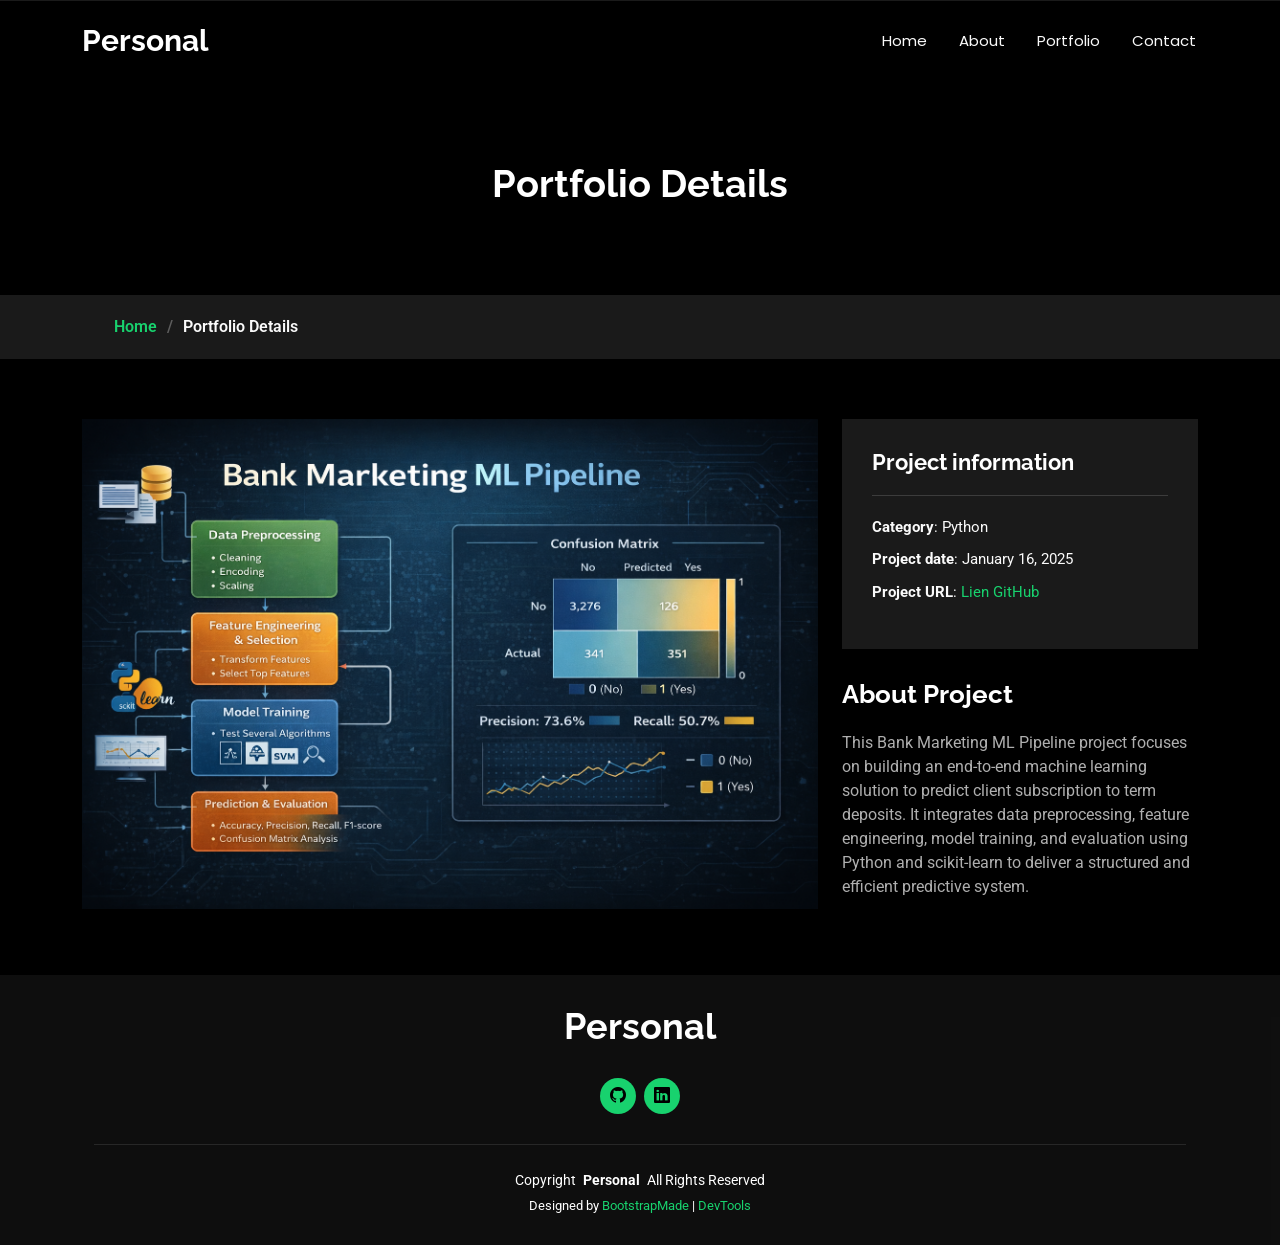
<file: portfolio-python.html>
<!DOCTYPE html>
<html lang="en">

<head>
  <meta charset="utf-8">
  <meta content="width=device-width, initial-scale=1.0" name="viewport">
  <title>Portfolio Details - Personal Bootstrap Template</title>
  <meta name="description" content="">
  <meta name="keywords" content="">

  <!-- Favicons -->
  <link href="assets/img/favicon.png" rel="icon">
  <link href="assets/img/apple-touch-icon.png" rel="apple-touch-icon">

  <!-- Fonts -->
  <link href="https://fonts.googleapis.com" rel="preconnect">
  <link href="https://fonts.gstatic.com" rel="preconnect" crossorigin>
  <link href="https://fonts.googleapis.com/css2?family=Roboto:ital,wght@0,100;0,300;0,400;0,500;0,700;0,900;1,100;1,300;1,400;1,500;1,700;1,900&family=Poppins:ital,wght@0,100;0,200;0,300;0,400;0,500;0,600;0,700;0,800;0,900;1,100;1,200;1,300;1,400;1,500;1,600;1,700;1,800;1,900&family=Raleway:ital,wght@0,100;0,200;0,300;0,400;0,500;0,600;0,700;0,800;0,900;1,100;1,200;1,300;1,400;1,500;1,600;1,700;1,800;1,900&display=swap" rel="stylesheet">

  <!-- Vendor CSS Files -->
  <link href="assets/vendor/bootstrap/css/bootstrap.min.css" rel="stylesheet">
  <link href="assets/vendor/bootstrap-icons/bootstrap-icons.css" rel="stylesheet">
  <link href="assets/vendor/aos/aos.css" rel="stylesheet">
  <link href="assets/vendor/swiper/swiper-bundle.min.css" rel="stylesheet">
  <link href="assets/vendor/glightbox/css/glightbox.min.css" rel="stylesheet">

  <!-- Main CSS File -->
  <link href="assets/css/main.css" rel="stylesheet">

  <!-- =======================================================
  * Template Name: Personal
  * Template URL: https://bootstrapmade.com/personal-free-resume-bootstrap-template/
  * Updated: Mar 05 2025 with Bootstrap v5.3.3
  * Author: BootstrapMade.com
  * License: https://bootstrapmade.com/license/
  ======================================================== -->
</head>

<body class="portfolio-details-page">

  <header id="header" class="header d-flex align-items-center fixed-top">
    <div class="container-fluid container-xl position-relative d-flex align-items-center justify-content-between">

      <a href="index.html" class="logo d-flex align-items-center">
        <!-- Uncomment the line below if you also wish to use an image logo -->
        <!-- <img src="assets/img/logo.webp" alt=""> -->
        <h1 class="sitename">Personal</h1>
      </a>

      <nav id="navmenu" class="navmenu">
        <ul>
          <li><a href="index.html">Home</a></li>
          <li><a href="about.html">About</a></li>
          <!-- <li><a href="resume.html">Resume</a></li> -->
          <li><a href="portfolio.html">Portfolio</a></li>
          </li>
          <li><a href="contact.html">Contact</a></li>
        </ul>
        <i class="mobile-nav-toggle d-xl-none bi bi-list"></i>
      </nav>

    </div>
  </header>

  <main class="main">

    <!-- Page Title -->
    <div class="page-title" data-aos="fade">
      <div class="heading">
        <div class="container">
          <div class="row d-flex justify-content-center text-center">
            <div class="col-lg-8">
              <h1>Portfolio Details</h1>
              <p class="mb-0"></p>
            </div>
          </div>
        </div>
      </div>
      <nav class="breadcrumbs">
        <div class="container">
          <ol>
            <li><a href="index.html">Home</a></li>
            <li class="current">Portfolio Details</li>
          </ol>
        </div>
      </nav>
    </div><!-- End Page Title -->

    <!-- Portfolio Details Section -->
    <section id="portfolio-details" class="portfolio-details section">

      <div class="container" data-aos="fade-up" data-aos-delay="100">

        <div class="row gy-4">

          <div class="col-lg-8">
            <div class="portfolio-details-slider swiper init-swiper">

              <script type="application/json" class="swiper-config">
                {
                  "loop": true,
                  "speed": 600,
                  "slidesPerView": "auto",
                  "pagination": {
                    "el": ".swiper-pagination",
                    "type": "bullets",
                    "clickable": true
                  }
                }
              </script>

              <div class="swiper-wrapper align-items-center">

                <div class="swiper-slide">
                  <img src="assets/img/portfolio/portfolio-7.webp" alt="">
                </div>

              </div>
              <div class="swiper-pagination"></div>
            </div>
          </div>

          <div class="col-lg-4">
            <div class="portfolio-info" data-aos="fade-up" data-aos-delay="200">
              <h3>Project information</h3>
              <ul>
                <li><strong>Category</strong>: Python</li>
                <li><strong>Project date</strong>: January 16, 2025</li>
                <li><strong>Project URL</strong>: <a href="https://github.com/aichaghanam/bank-marketing-ml">Lien GitHub</a></li>
              </ul>
            </div>
            <div class="portfolio-description" data-aos="fade-up" data-aos-delay="300">
              <h2>About Project</h2>
              <p>
                This Bank Marketing ML Pipeline project focuses on building an end-to-end machine learning solution to predict client subscription to term deposits. It integrates data preprocessing, feature engineering, model training, and evaluation using Python and scikit-learn to deliver a structured and efficient predictive system.
              </p>
            </div>
          </div>

        </div>

      </div>

    </section><!-- /Portfolio Details Section -->

  </main>

  <footer id="footer" class="footer dark-background">
    <div class="container">
      <h3 class="sitename">Personal</h3>
      <p></p>
      <div class="social-links d-flex justify-content-center">
        <a href="https://github.com/aichaghanam"><i class="bi bi-github"></i></a>
        <a href="https://www.linkedin.com/in/aicha-ghanam2/"><i class="bi bi-linkedin"></i></a>
      </div>
      <div class="container">
        <div class="copyright">
          <span>Copyright</span> <strong class="px-1 sitename">Personal</strong> <span>All Rights Reserved</span>
        </div>
        <div class="credits">
          <!-- All the links in the footer should remain intact. -->
          <!-- You can delete the links only if you've purchased the pro version. -->
          <!-- Licensing information: https://bootstrapmade.com/license/ -->
          <!-- Purchase the pro version with working PHP/AJAX contact form: [buy-url] -->
          Designed by <a href="https://bootstrapmade.com/">BootstrapMade</a> | <a href="https://bootstrapmade.com/tools/">DevTools</a>
        </div>
      </div>
    </div>
  </footer>

  <!-- Scroll Top -->
  <a href="#" id="scroll-top" class="scroll-top d-flex align-items-center justify-content-center"><i class="bi bi-arrow-up-short"></i></a>

  <!-- Preloader -->
  <div id="preloader"></div>

  <!-- Vendor JS Files -->
  <script src="assets/vendor/bootstrap/js/bootstrap.bundle.min.js"></script>
  <script src="assets/vendor/php-email-form/validate.js"></script>
  <script src="assets/vendor/aos/aos.js"></script>
  <script src="assets/vendor/typed.js/typed.umd.js"></script>
  <script src="assets/vendor/purecounter/purecounter_vanilla.js"></script>
  <script src="assets/vendor/waypoints/noframework.waypoints.js"></script>
  <script src="assets/vendor/swiper/swiper-bundle.min.js"></script>
  <script src="assets/vendor/glightbox/js/glightbox.min.js"></script>
  <script src="assets/vendor/imagesloaded/imagesloaded.pkgd.min.js"></script>
  <script src="assets/vendor/isotope-layout/isotope.pkgd.min.js"></script>

  <!-- Main JS File -->
  <script src="assets/js/main.js"></script>

</body>

</html>
</file>
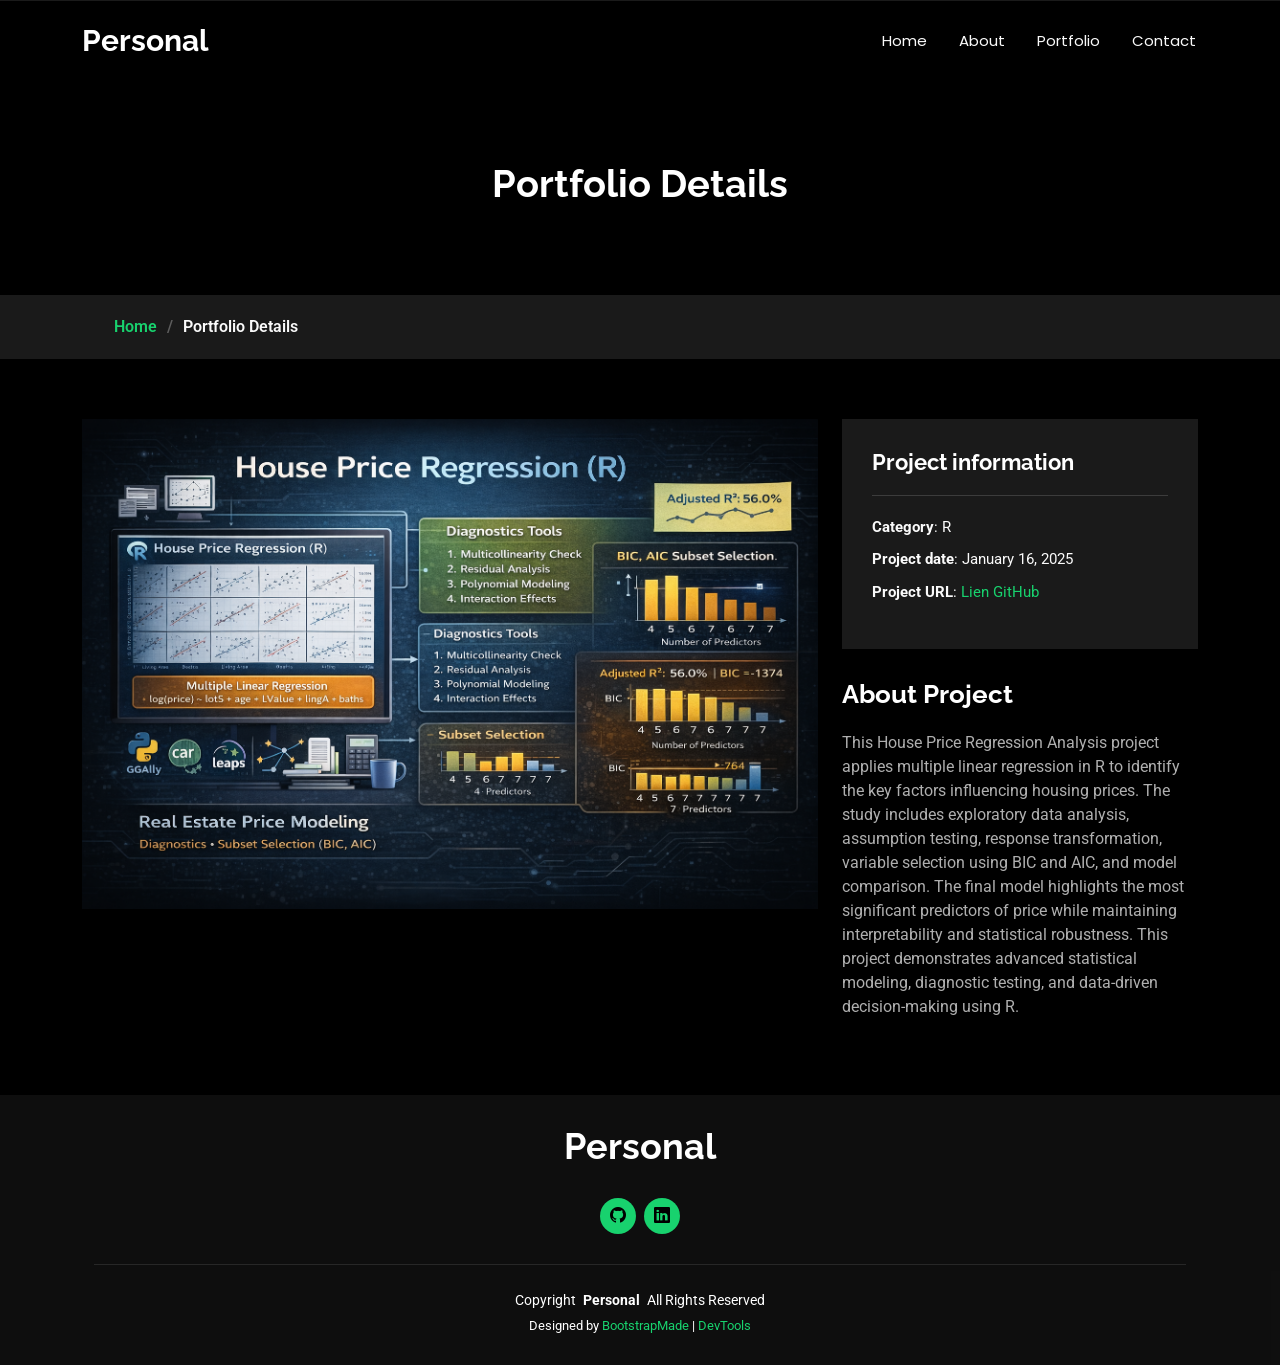
<file: portfolio-R.html>
<!DOCTYPE html>
<html lang="en">

<head>
  <meta charset="utf-8">
  <meta content="width=device-width, initial-scale=1.0" name="viewport">
  <title>Portfolio Details - Personal Bootstrap Template</title>
  <meta name="description" content="">
  <meta name="keywords" content="">

  <!-- Favicons -->
  <link href="assets/img/favicon.png" rel="icon">
  <link href="assets/img/apple-touch-icon.png" rel="apple-touch-icon">

  <!-- Fonts -->
  <link href="https://fonts.googleapis.com" rel="preconnect">
  <link href="https://fonts.gstatic.com" rel="preconnect" crossorigin>
  <link href="https://fonts.googleapis.com/css2?family=Roboto:ital,wght@0,100;0,300;0,400;0,500;0,700;0,900;1,100;1,300;1,400;1,500;1,700;1,900&family=Poppins:ital,wght@0,100;0,200;0,300;0,400;0,500;0,600;0,700;0,800;0,900;1,100;1,200;1,300;1,400;1,500;1,600;1,700;1,800;1,900&family=Raleway:ital,wght@0,100;0,200;0,300;0,400;0,500;0,600;0,700;0,800;0,900;1,100;1,200;1,300;1,400;1,500;1,600;1,700;1,800;1,900&display=swap" rel="stylesheet">

  <!-- Vendor CSS Files -->
  <link href="assets/vendor/bootstrap/css/bootstrap.min.css" rel="stylesheet">
  <link href="assets/vendor/bootstrap-icons/bootstrap-icons.css" rel="stylesheet">
  <link href="assets/vendor/aos/aos.css" rel="stylesheet">
  <link href="assets/vendor/swiper/swiper-bundle.min.css" rel="stylesheet">
  <link href="assets/vendor/glightbox/css/glightbox.min.css" rel="stylesheet">

  <!-- Main CSS File -->
  <link href="assets/css/main.css" rel="stylesheet">

  <!-- =======================================================
  * Template Name: Personal
  * Template URL: https://bootstrapmade.com/personal-free-resume-bootstrap-template/
  * Updated: Mar 05 2025 with Bootstrap v5.3.3
  * Author: BootstrapMade.com
  * License: https://bootstrapmade.com/license/
  ======================================================== -->
</head>

<body class="portfolio-details-page">

  <header id="header" class="header d-flex align-items-center fixed-top">
    <div class="container-fluid container-xl position-relative d-flex align-items-center justify-content-between">

      <a href="index.html" class="logo d-flex align-items-center">
        <!-- Uncomment the line below if you also wish to use an image logo -->
        <!-- <img src="assets/img/logo.webp" alt=""> -->
        <h1 class="sitename">Personal</h1>
      </a>

      <nav id="navmenu" class="navmenu">
        <ul>
          <li><a href="index.html">Home</a></li>
          <li><a href="about.html">About</a></li>
          <!-- <li><a href="resume.html">Resume</a></li> -->
          <li><a href="portfolio.html">Portfolio</a></li>
          </li>
          <li><a href="contact.html">Contact</a></li>
        </ul>
        <i class="mobile-nav-toggle d-xl-none bi bi-list"></i>
      </nav>

    </div>
  </header>

  <main class="main">

    <!-- Page Title -->
    <div class="page-title" data-aos="fade">
      <div class="heading">
        <div class="container">
          <div class="row d-flex justify-content-center text-center">
            <div class="col-lg-8">
              <h1>Portfolio Details</h1>
              <p class="mb-0"></p>
            </div>
          </div>
        </div>
      </div>
      <nav class="breadcrumbs">
        <div class="container">
          <ol>
            <li><a href="index.html">Home</a></li>
            <li class="current">Portfolio Details</li>
          </ol>
        </div>
      </nav>
    </div><!-- End Page Title -->

    <!-- Portfolio Details Section -->
    <section id="portfolio-details" class="portfolio-details section">

      <div class="container" data-aos="fade-up" data-aos-delay="100">

        <div class="row gy-4">

          <div class="col-lg-8">
            <div class="portfolio-details-slider swiper init-swiper">

              <script type="application/json" class="swiper-config">
                {
                  "loop": true,
                  "speed": 600,
                  "slidesPerView": "auto",
                  "pagination": {
                    "el": ".swiper-pagination",
                    "type": "bullets",
                    "clickable": true
                  }
                }
              </script>

              <div class="swiper-wrapper align-items-center">

                <div class="swiper-slide">
                  <img src="assets/img/portfolio/portfolio-4.webp" alt="">
                </div>

              </div>
              <div class="swiper-pagination"></div>
            </div>
          </div>

          <div class="col-lg-4">
            <div class="portfolio-info" data-aos="fade-up" data-aos-delay="200">
              <h3>Project information</h3>
              <ul>
                <li><strong>Category</strong>: R</li>
                <li><strong>Project date</strong>: January 16, 2025</li>
                <li><strong>Project URL</strong>: <a href="https://github.com/aichaghanam/House-Price-Regression-Analysis-R-/tree/main">Lien GitHub</a></li>
              </ul>
            </div>
            <div class="portfolio-description" data-aos="fade-up" data-aos-delay="300">
              <h2>About Project</h2>
              <p>
                This House Price Regression Analysis project applies multiple linear regression in R to identify the key factors influencing housing prices. The study includes exploratory data analysis, assumption testing, response transformation, variable selection using BIC and AIC, and model comparison.

The final model highlights the most significant predictors of price while maintaining interpretability and statistical robustness. This project demonstrates advanced statistical modeling, diagnostic testing, and data-driven decision-making using R.
            </div>
          </div>

        </div>

      </div>

    </section><!-- /Portfolio Details Section -->

  </main>

  <footer id="footer" class="footer dark-background">
    <div class="container">
      <h3 class="sitename">Personal</h3>
      <p></p>
      <div class="social-links d-flex justify-content-center">
   <a href="https://github.com/aichaghanam"><i class="bi bi-github"></i></a>
        <a href="https://www.linkedin.com/in/aicha-ghanam2/"><i class="bi bi-linkedin"></i></a>
      </div>
      <div class="container">
        <div class="copyright">
          <span>Copyright</span> <strong class="px-1 sitename">Personal</strong> <span>All Rights Reserved</span>
        </div>
        <div class="credits">
          <!-- All the links in the footer should remain intact. -->
          <!-- You can delete the links only if you've purchased the pro version. -->
          <!-- Licensing information: https://bootstrapmade.com/license/ -->
          <!-- Purchase the pro version with working PHP/AJAX contact form: [buy-url] -->
          Designed by <a href="https://bootstrapmade.com/">BootstrapMade</a> | <a href="https://bootstrapmade.com/tools/">DevTools</a>
        </div>
      </div>
    </div>
  </footer>

  <!-- Scroll Top -->
  <a href="#" id="scroll-top" class="scroll-top d-flex align-items-center justify-content-center"><i class="bi bi-arrow-up-short"></i></a>

  <!-- Preloader -->
  <div id="preloader"></div>

  <!-- Vendor JS Files -->
  <script src="assets/vendor/bootstrap/js/bootstrap.bundle.min.js"></script>
  <script src="assets/vendor/php-email-form/validate.js"></script>
  <script src="assets/vendor/aos/aos.js"></script>
  <script src="assets/vendor/typed.js/typed.umd.js"></script>
  <script src="assets/vendor/purecounter/purecounter_vanilla.js"></script>
  <script src="assets/vendor/waypoints/noframework.waypoints.js"></script>
  <script src="assets/vendor/swiper/swiper-bundle.min.js"></script>
  <script src="assets/vendor/glightbox/js/glightbox.min.js"></script>
  <script src="assets/vendor/imagesloaded/imagesloaded.pkgd.min.js"></script>
  <script src="assets/vendor/isotope-layout/isotope.pkgd.min.js"></script>

  <!-- Main JS File -->
  <script src="assets/js/main.js"></script>

</body>

</html>
</file>
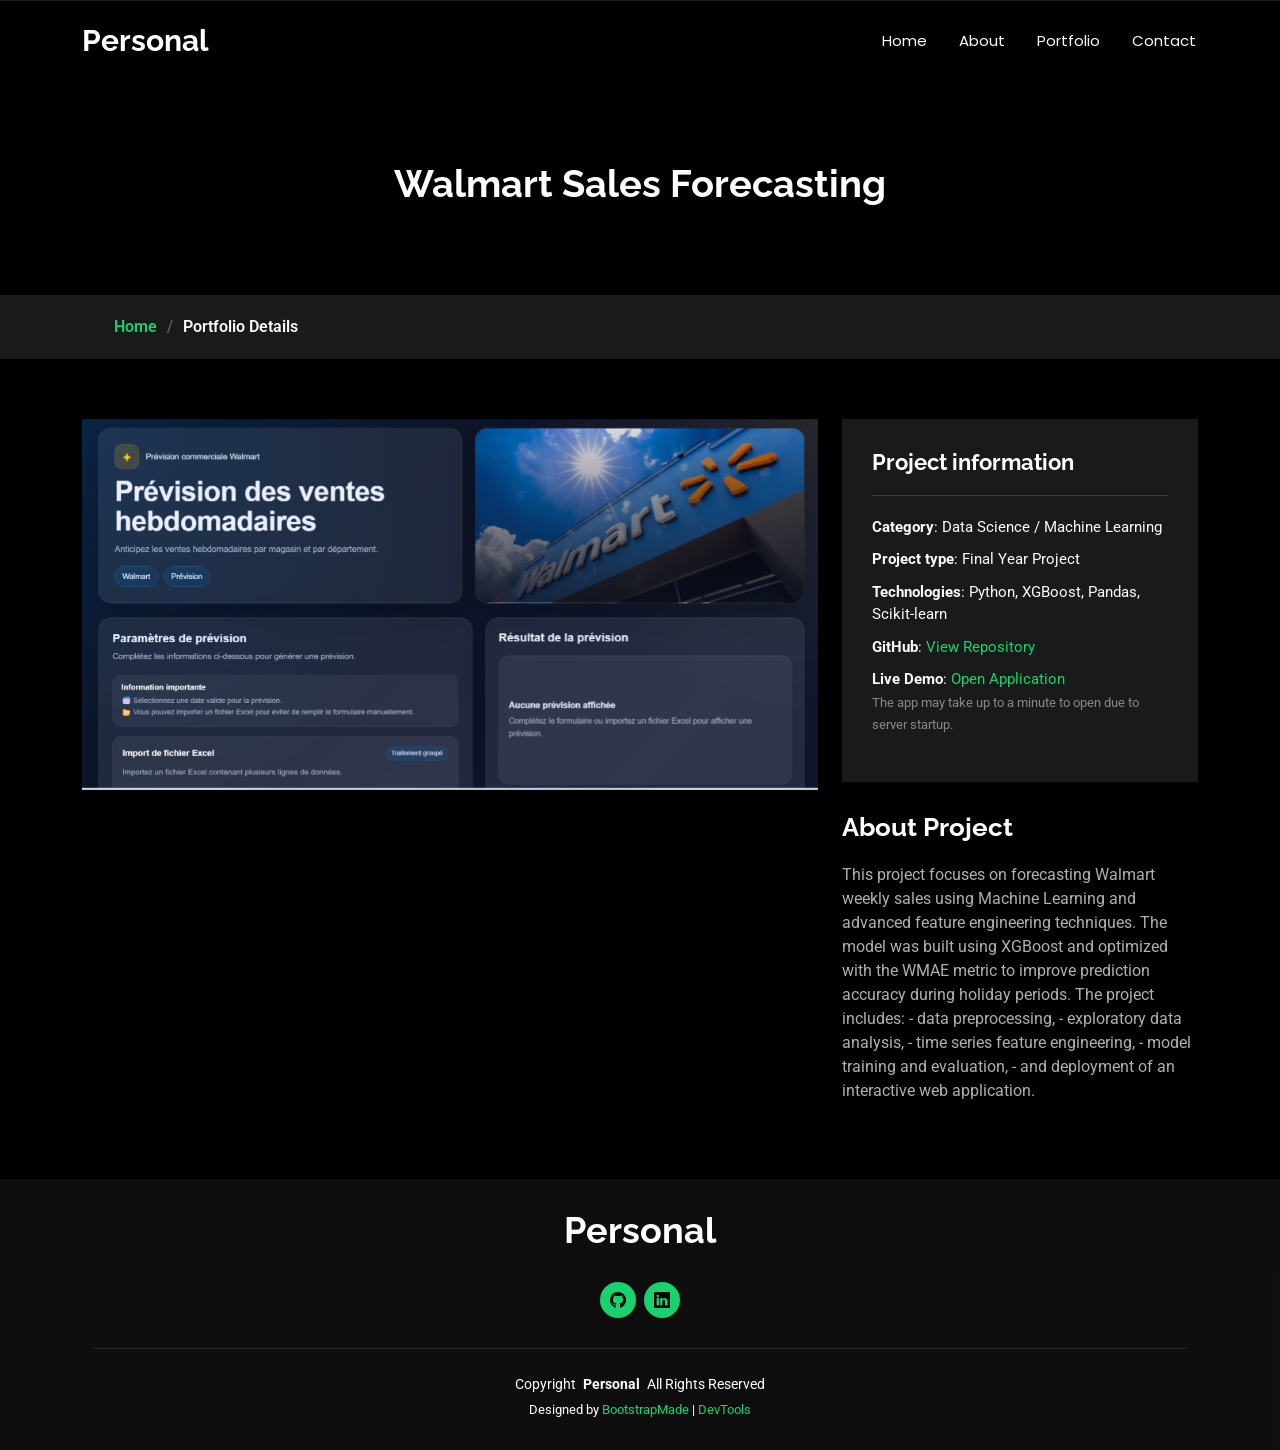
<file: portfolio-walmart.html>
<!DOCTYPE html>
<html lang="en">

<head>
  <meta charset="utf-8">
  <meta content="width=device-width, initial-scale=1.0" name="viewport">
  <title>Portfolio Details - Personal Bootstrap Template</title>
  <meta name="description" content="">
  <meta name="keywords" content="">

  <!-- Favicons -->
  <link href="assets/img/favicon.png" rel="icon">
  <link href="assets/img/apple-touch-icon.png" rel="apple-touch-icon">

  <!-- Fonts -->
  <link href="https://fonts.googleapis.com" rel="preconnect">
  <link href="https://fonts.gstatic.com" rel="preconnect" crossorigin>
  <link href="https://fonts.googleapis.com/css2?family=Roboto:ital,wght@0,100;0,300;0,400;0,500;0,700;0,900;1,100;1,300;1,400;1,500;1,700;1,900&family=Poppins:ital,wght@0,100;0,200;0,300;0,400;0,500;0,600;0,700;0,800;0,900;1,100;1,200;1,300;1,400;1,500;1,600;1,700;1,800;1,900&family=Raleway:ital,wght@0,100;0,200;0,300;0,400;0,500;0,600;0,700;0,800;0,900;1,100;1,200;1,300;1,400;1,500;1,600;1,700;1,800;1,900&display=swap" rel="stylesheet">

  <!-- Vendor CSS Files -->
  <link href="assets/vendor/bootstrap/css/bootstrap.min.css" rel="stylesheet">
  <link href="assets/vendor/bootstrap-icons/bootstrap-icons.css" rel="stylesheet">
  <link href="assets/vendor/aos/aos.css" rel="stylesheet">
  <link href="assets/vendor/swiper/swiper-bundle.min.css" rel="stylesheet">
  <link href="assets/vendor/glightbox/css/glightbox.min.css" rel="stylesheet">

  <!-- Main CSS File -->
  <link href="assets/css/main.css" rel="stylesheet">

  <!-- =======================================================
  * Template Name: Personal
  * Template URL: https://bootstrapmade.com/personal-free-resume-bootstrap-template/
  * Updated: Mar 05 2025 with Bootstrap v5.3.3
  * Author: BootstrapMade.com
  * License: https://bootstrapmade.com/license/
  ======================================================== -->
</head>

<body class="portfolio-details-page">

  <header id="header" class="header d-flex align-items-center fixed-top">
    <div class="container-fluid container-xl position-relative d-flex align-items-center justify-content-between">

      <a href="index.html" class="logo d-flex align-items-center">
        <!-- Uncomment the line below if you also wish to use an image logo -->
        <!-- <img src="assets/img/logo.webp" alt=""> -->
        <h1 class="sitename">Personal</h1>
      </a>

      <nav id="navmenu" class="navmenu">
        
        <ul>
          <li><a href="index.html">Home</a></li>
          <li><a href="about.html">About</a></li>
          <!--<li><a href="resume.html">Resume</a></li>-->
          <li><a href="portfolio.html">Portfolio</a></li>
        
        </li>
          <li><a href="contact.html">Contact</a></li>
        </ul>
        <i class="mobile-nav-toggle d-xl-none bi bi-list"></i>
      </nav>

    </div>
  </header>

  <main class="main">

    <!-- Page Title -->
    <div class="page-title" data-aos="fade">
      <div class="heading">
        <div class="container">
          <div class="row d-flex justify-content-center text-center">
            <div class="col-lg-8">
              <h1>Walmart Sales Forecasting</h1>
              <p class="mb-0"></p>
            </div>
          </div>
        </div>
      </div>
      <nav class="breadcrumbs">
        <div class="container">
          <ol>
            <li><a href="index.html">Home</a></li>
            <li class="current">Portfolio Details</li>
          </ol>
        </div>
      </nav>
    </div><!-- End Page Title -->

    <!-- Portfolio Details Section -->
    <section id="portfolio-details" class="portfolio-details section">

      <div class="container" data-aos="fade-up" data-aos-delay="100">

        <div class="row gy-4">

          <div class="col-lg-8">
            <div class="portfolio-details-slider swiper init-swiper">

              <script type="application/json" class="swiper-config">
                {
                  "loop": true,
                  "speed": 600,
                  "slidesPerView": "auto",
                  "pagination": {
                    "el": ".swiper-pagination",
                    "type": "bullets",
                    "clickable": true
                  }
                }
              </script>

              <div class="swiper-wrapper align-items-center">

                <div class="swiper-slide">
                  <img src="assets/img/portfolio/walmart-project.jpg" alt="">
                </div>

              </div>
              <div class="swiper-pagination"></div>
            </div>
          </div>

          <div class="col-lg-4">
            <div class="portfolio-info" data-aos="fade-up" data-aos-delay="200">
              <h3>Project information</h3>
          <ul>
    <li><strong>Category</strong>: Data Science / Machine Learning</li>

  <li><strong>Project type</strong>: Final Year Project</li>

  <li><strong>Technologies</strong>: Python, XGBoost, Pandas, Scikit-learn</li>

  <li>
    <strong>GitHub</strong>:
    <a href="https://github.com/aichaghanam/Walmart_Sales_Forecast/tree/main" target="_blank">
      View Repository
    </a>
  </li>

  <li>
    <strong>Live Demo</strong>:
    <a href="https://sales-prediction-app-942r.onrender.com" target="_blank">
    Open Application
  </a>

  <br>

  <small style="color: #888;">
    The app may take up to a minute to open due to server startup.
  </small>
</li>
</ul>
            </div>
            <div class="portfolio-description" data-aos="fade-up" data-aos-delay="300">
              <h2>About Project</h2>
              <p>
This project focuses on forecasting Walmart weekly sales using
Machine Learning and advanced feature engineering techniques.

The model was built using XGBoost and optimized with the WMAE metric
to improve prediction accuracy during holiday periods.

The project includes:
- data preprocessing,
- exploratory data analysis,
- time series feature engineering,
- model training and evaluation,
- and deployment of an interactive web application.
</p>
            </div>
          </div>

        </div>

      </div>

    </section><!-- /Portfolio Details Section -->

  </main>

  <footer id="footer" class="footer dark-background">
    <div class="container">
      <h3 class="sitename">Personal</h3>
      <p></p>
      <div class="social-links d-flex justify-content-center">
        <a href="https://github.com/aichaghanam"><i class="bi bi-github"></i></a>
        <a href="https://www.linkedin.com/in/aicha-ghanam2/"><i class="bi bi-linkedin"></i></a>
      </div>
      <div class="container">
        <div class="copyright">
          <span>Copyright</span> <strong class="px-1 sitename">Personal</strong> <span>All Rights Reserved</span>
        </div>
        <div class="credits">
          <!-- All the links in the footer should remain intact. -->
          <!-- You can delete the links only if you've purchased the pro version. -->
          <!-- Licensing information: https://bootstrapmade.com/license/ -->
          <!-- Purchase the pro version with working PHP/AJAX contact form: [buy-url] -->
          Designed by <a href="https://bootstrapmade.com/">BootstrapMade</a> | <a href="https://bootstrapmade.com/tools/">DevTools</a>
        </div>
      </div>
    </div>
  </footer>

  <!-- Scroll Top -->
  <a href="#" id="scroll-top" class="scroll-top d-flex align-items-center justify-content-center"><i class="bi bi-arrow-up-short"></i></a>

  <!-- Preloader -->
  <div id="preloader"></div>

  <!-- Vendor JS Files -->
  <script src="assets/vendor/bootstrap/js/bootstrap.bundle.min.js"></script>
  <script src="assets/vendor/php-email-form/validate.js"></script>
  <script src="assets/vendor/aos/aos.js"></script>
  <script src="assets/vendor/typed.js/typed.umd.js"></script>
  <script src="assets/vendor/purecounter/purecounter_vanilla.js"></script>
  <script src="assets/vendor/waypoints/noframework.waypoints.js"></script>
  <script src="assets/vendor/swiper/swiper-bundle.min.js"></script>
  <script src="assets/vendor/glightbox/js/glightbox.min.js"></script>
  <script src="assets/vendor/imagesloaded/imagesloaded.pkgd.min.js"></script>
  <script src="assets/vendor/isotope-layout/isotope.pkgd.min.js"></script>

  <!-- Main JS File -->
  <script src="assets/js/main.js"></script>

</body>

</html>
</file>
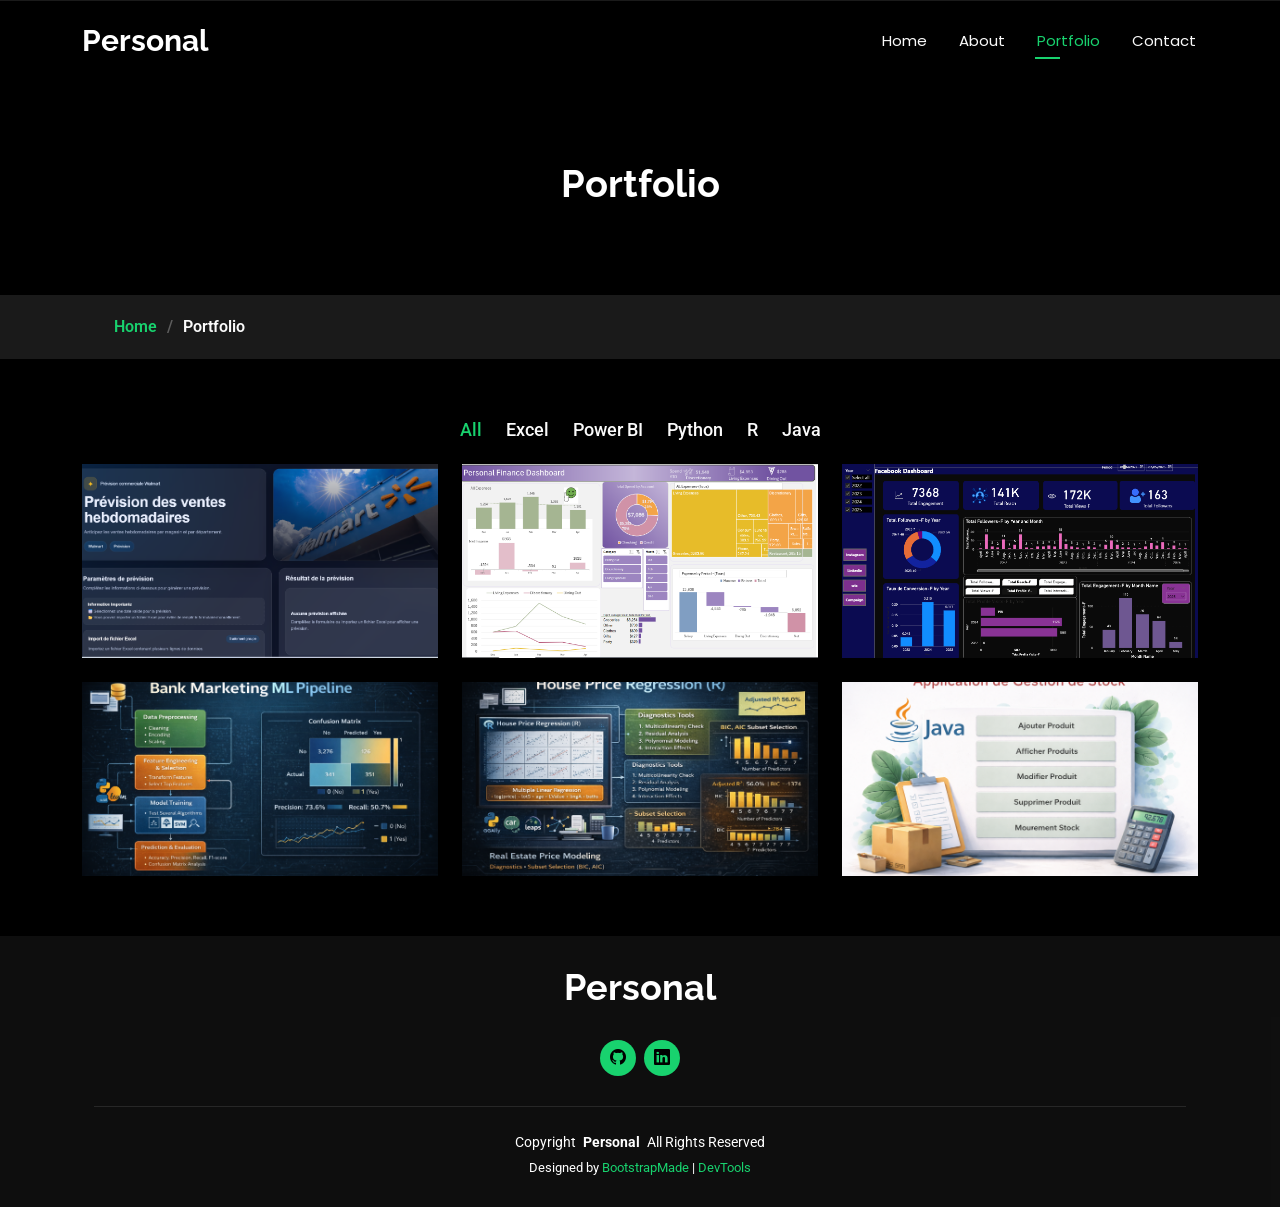
<file: portfolio.html>
<!DOCTYPE html>
<html lang="en">

<head>
  <meta charset="utf-8">
  <meta content="width=device-width, initial-scale=1.0" name="viewport">
  <title>Portfolio - Personal Bootstrap Template</title>
  <meta name="description" content="">
  <meta name="keywords" content="">

  <!-- Favicons -->
  <link href="assets/img/favicon.png" rel="icon">
  <link href="assets/img/apple-touch-icon.png" rel="apple-touch-icon">

  <!-- Fonts -->
  <link href="https://fonts.googleapis.com" rel="preconnect">
  <link href="https://fonts.gstatic.com" rel="preconnect" crossorigin>
  <link href="https://fonts.googleapis.com/css2?family=Roboto:ital,wght@0,100;0,300;0,400;0,500;0,700;0,900;1,100;1,300;1,400;1,500;1,700;1,900&family=Poppins:ital,wght@0,100;0,200;0,300;0,400;0,500;0,600;0,700;0,800;0,900;1,100;1,200;1,300;1,400;1,500;1,600;1,700;1,800;1,900&family=Raleway:ital,wght@0,100;0,200;0,300;0,400;0,500;0,600;0,700;0,800;0,900;1,100;1,200;1,300;1,400;1,500;1,600;1,700;1,800;1,900&display=swap" rel="stylesheet">

  <!-- Vendor CSS Files -->
  <link href="assets/vendor/bootstrap/css/bootstrap.min.css" rel="stylesheet">
  <link href="assets/vendor/bootstrap-icons/bootstrap-icons.css" rel="stylesheet">
  <link href="assets/vendor/aos/aos.css" rel="stylesheet">
  <link href="assets/vendor/swiper/swiper-bundle.min.css" rel="stylesheet">
  <link href="assets/vendor/glightbox/css/glightbox.min.css" rel="stylesheet">

  <!-- Main CSS File -->
  <link href="assets/css/main.css" rel="stylesheet">

  <!-- =======================================================
  * Template Name: Personal
  * Template URL: https://bootstrapmade.com/personal-free-resume-bootstrap-template/
  * Updated: Mar 05 2025 with Bootstrap v5.3.3
  * Author: BootstrapMade.com
  * License: https://bootstrapmade.com/license/
  ======================================================== -->
</head>

<body class="portfolio-page">

  <header id="header" class="header d-flex align-items-center fixed-top">
    <div class="container-fluid container-xl position-relative d-flex align-items-center justify-content-between">

      <a href="index.html" class="logo d-flex align-items-center">
        <!-- Uncomment the line below if you also wish to use an image logo -->
        <!-- <img src="assets/img/logo.webp" alt=""> -->
        <h1 class="sitename">Personal</h1>
      </a>

      <nav id="navmenu" class="navmenu">
        <ul>
          <li><a href="index.html">Home</a></li>
          <li><a href="about.html">About</a></li>
          <!-- <li><a href="resume.html">Resume</a></li> -->
          <li><a href="portfolio.html" class="active">Portfolio</a></li>
          </li>
          <li><a href="contact.html">Contact</a></li>
        </ul>
        <i class="mobile-nav-toggle d-xl-none bi bi-list"></i>
      </nav>

    </div>
  </header>

  <main class="main">

    <!-- Page Title -->
    <div class="page-title" data-aos="fade">
      <div class="heading">
        <div class="container">
          <div class="row d-flex justify-content-center text-center">
            <div class="col-lg-8">
              <h1>Portfolio</h1>
              <p class="mb-0"></p>
            </div>
          </div>
        </div>
      </div>
      <nav class="breadcrumbs">
        <div class="container">
          <ol>
            <li><a href="index.html">Home</a></li>
            <li class="current">Portfolio</li>
          </ol>
        </div>
      </nav>
    </div><!-- End Page Title -->

    <!-- Portfolio Section -->
    <section id="portfolio" class="portfolio section">

      <div class="container">
        <div class="isotope-layout" data-default-filter="*" data-layout="masonry" data-sort="original-order">

  <ul class="portfolio-filters isotope-filters" data-aos="fade-up" data-aos-delay="100">
    <li data-filter="*" class="filter-active">All</li>
    <li data-filter=".filter-app">Excel</li>
    <li data-filter=".filter-product">Power BI</li>
    <li data-filter=".filter-branding">Python</li>
    <li data-filter=".filter-books">R</li>
    <li data-filter=".filter-java">Java</li>
  </ul>

<div class="row gy-4 isotope-container" data-aos="fade-up" data-aos-delay="200">

  <!-- Walmart Project -->
  <div class="col-lg-4 col-md-6 portfolio-item isotope-item filter-branding">
    <div class="portfolio-content h-100">

      <img src="assets/img/portfolio/walmart-project.jpg"
           class="img-fluid"
           alt="Projet Walmart Sales Forecasting">

      <div class="portfolio-info">

        <h4>Projet de fin d’études</h4>

        <p>Prévision des ventes Walmart avec XGBoost</p>

        <a href="assets/img/portfolio/walmart-project.jpg"
           title="Prévision des ventes Walmart"
           data-gallery="portfolio-gallery-branding"
           class="glightbox preview-link">
          <i class="bi bi-zoom-in"></i>
        </a>

        <a href="portfolio-walmart.html"
           title="More Details"
           class="details-link">
          <i class="bi bi-link-45deg"></i>
        </a>

      </div>
    </div>
  </div><!-- End Portfolio Item -->

            <div class="col-lg-4 col-md-6 portfolio-item isotope-item filter-app">
              <div class="portfolio-content h-100">
                <img src="assets/img/portfolio/portfolio-1.webp" class="img-fluid" alt="">
                <div class="portfolio-info">
                  <h4>Excel</h4>
                  <p>PERSONAL FINANCE TRACKER</p>
                  <a href="assets/img/portfolio/portfolio-1.webp" title="Excel" data-gallery="portfolio-gallery-branding" class="glightbox preview-link"><i class="bi bi-zoom-in"></i></a>
                  <a href="portfolio-excel.html" title="More Details" class="details-link">
  <i class="bi bi-link-45deg"></i>
</a>
                </div>
              </div>
            </div><!-- End Portfolio Item -->

            <div class="col-lg-4 col-md-6 portfolio-item isotope-item filter-product">
              <div class="portfolio-content h-100">
                <img src="assets/img/portfolio/portfolio-10.webp" class="img-fluid" alt="">
                <div class="portfolio-info">
                  <h4>Power BI</h4>
                  <p>SOCIAL MEDIA DASHBOARD</p>
                  <a href="assets/img/portfolio/portfolio-10.webp" title="Power BI" data-gallery="portfolio-gallery-branding" class="glightbox preview-link"><i class="bi bi-zoom-in"></i></a>
                  <a href="portfolio-powerbi.html" title="More Details" class="details-link">
  <i class="bi bi-link-45deg"></i>
</a>
                </div>
              </div>
            </div><!-- End Portfolio Item -->

            <div class="col-lg-4 col-md-6 portfolio-item isotope-item filter-branding">
              <div class="portfolio-content h-100">
                <img src="assets/img/portfolio/portfolio-7.webp" class="img-fluid" alt="">
                <div class="portfolio-info">
                  <h4>Python</h4>
                  <p>BANK MARKETING PREDICTION MODEL</p>
                  <a href="assets/img/portfolio/portfolio-7.webp" title="Python" data-gallery="portfolio-gallery-branding" class="glightbox preview-link"><i class="bi bi-zoom-in"></i></a>
                  <a href="portfolio-python.html" title="More Details" class="details-link"><i class="bi bi-link-45deg"></i></a>
                </div>
              </div>
            </div><!-- End Portfolio Item -->

            <div class="col-lg-4 col-md-6 portfolio-item isotope-item filter-books">
              <div class="portfolio-content h-100">
                <img src="assets/img/portfolio/portfolio-4.webp" class="img-fluid" alt="">
                <div class="portfolio-info">
                  <h4>R</h4>
                  <p>House Price Regression Analysis</p>
                  <a href="assets/img/portfolio/portfolio-4.webp" title="R" data-gallery="portfolio-gallery-book" class="glightbox preview-link"><i class="bi bi-zoom-in"></i></a>
                  <a href="portfolio-R.html" title="More Details" class="details-link"><i class="bi bi-link-45deg"></i></a>
                </div>
              </div>
            </div><!-- End Portfolio Item -->

            <div class="col-lg-4 col-md-6 portfolio-item isotope-item filter-java">
              <div class="portfolio-content h-100">
                <img src="assets/img/portfolio/portfolio-2.webp" class="img-fluid" alt="">
                <div class="portfolio-info">
                  <h4>Java</h4>
                  <p>Stock Management Application - Java Swing</p>
                  <a href="assets/img/portfolio/portfolio-2.webp" title="Java" data-gallery="portfolio-gallery-app" class="glightbox preview-link"><i class="bi bi-zoom-in"></i></a>
                  <a href="portfolio-java.html" title="More Details" class="details-link"><i class="bi bi-link-45deg"></i></a>
                </div>
              </div> 
            </div><!-- End Portfolio Item -->
<!--
            <div class="col-lg-4 col-md-6 portfolio-item isotope-item filter-product">
              <div class="portfolio-content h-100">
                <img src="assets/img/portfolio/portfolio-11.webp" class="img-fluid" alt="">
                <div class="portfolio-info">
                  <h4>Product 2</h4>
                  <p>Lorem ipsum, dolor sit amet consectetur</p>
                  <a href="assets/img/portfolio/portfolio-11.webp" title="Product 2" data-gallery="portfolio-gallery-product" class="glightbox preview-link"><i class="bi bi-zoom-in"></i></a>
                  <a href="portfolio-details.html" title="More Details" class="details-link"><i class="bi bi-link-45deg"></i></a>
                </div>
              </div> -->
            </div><!-- End Portfolio Item -->
<!--
            <div class="col-lg-4 col-md-6 portfolio-item isotope-item filter-branding">
              <div class="portfolio-content h-100">
                <img src="assets/img/portfolio/portfolio-8.webp" class="img-fluid" alt="">
                <div class="portfolio-info">
                  <h4>Branding 2</h4>
                  <p>Lorem ipsum, dolor sit amet consectetur</p>
                  <a href="assets/img/portfolio/portfolio-8.webp" title="Branding 2" data-gallery="portfolio-gallery-branding" class="glightbox preview-link"><i class="bi bi-zoom-in"></i></a>
                  <a href="portfolio-details.html" title="More Details" class="details-link"><i class="bi bi-link-45deg"></i></a>
                </div>
              </div> -->
            </div><!-- End Portfolio Item -->
<!--
            <div class="col-lg-4 col-md-6 portfolio-item isotope-item filter-books">
              <div class="portfolio-content h-100">
                <img src="assets/img/portfolio/portfolio-5.webp" class="img-fluid" alt="">
                <div class="portfolio-info">
                  <h4>Books 2</h4>
                  <p>Lorem ipsum, dolor sit amet consectetur</p>
                  <a href="assets/img/portfolio/portfolio-5.webp" title="Branding 2" data-gallery="portfolio-gallery-book" class="glightbox preview-link"><i class="bi bi-zoom-in"></i></a>
                  <a href="portfolio-details.html" title="More Details" class="details-link"><i class="bi bi-link-45deg"></i></a>
                </div>
              </div> -->
            </div><!-- End Portfolio Item -->
<!--
            <div class="col-lg-4 col-md-6 portfolio-item isotope-item filter-app">
              <div class="portfolio-content h-100">
                <img src="assets/img/portfolio/portfolio-3.webp" class="img-fluid" alt="">
                <div class="portfolio-info">
                  <h4>App 3</h4>
                  <p>Lorem ipsum, dolor sit amet consectetur</p>
                  <a href="assets/img/portfolio/portfolio-3.webp" title="App 3" data-gallery="portfolio-gallery-app" class="glightbox preview-link"><i class="bi bi-zoom-in"></i></a>
                  <a href="portfolio-details.html" title="More Details" class="details-link"><i class="bi bi-link-45deg"></i></a>
                </div>
              </div> -->
            </div><!-- End Portfolio Item -->
<!--
            <div class="col-lg-4 col-md-6 portfolio-item isotope-item filter-product">
              <div class="portfolio-content h-100">
                <img src="assets/img/portfolio/portfolio-12.webp" class="img-fluid" alt="">
                <div class="portfolio-info">
                  <h4>Product 3</h4>
                  <p>Lorem ipsum, dolor sit amet consectetur</p>
                  <a href="assets/img/portfolio/portfolio-12.webp" title="Product 3" data-gallery="portfolio-gallery-product" class="glightbox preview-link"><i class="bi bi-zoom-in"></i></a>
                  <a href="portfolio-details.html" title="More Details" class="details-link"><i class="bi bi-link-45deg"></i></a>
                </div>
              </div> -->
            </div><!-- End Portfolio Item -->
<!--
            <div class="col-lg-4 col-md-6 portfolio-item isotope-item filter-branding">
              <div class="portfolio-content h-100">
                <img src="assets/img/portfolio/portfolio-9.webp" class="img-fluid" alt="">
                <div class="portfolio-info">
                  <h4>Branding 3</h4>
                  <p>Lorem ipsum, dolor sit amet consectetur</p>
                  <a href="assets/img/portfolio/portfolio-9.webp" title="Branding 2" data-gallery="portfolio-gallery-branding" class="glightbox preview-link"><i class="bi bi-zoom-in"></i></a>
                  <a href="portfolio-details.html" title="More Details" class="details-link"><i class="bi bi-link-45deg"></i></a>
                </div>
              </div> -->
            </div><!-- End Portfolio Item -->
<!--
            <div class="col-lg-4 col-md-6 portfolio-item isotope-item filter-books">
              <div class="portfolio-content h-100">
                <img src="assets/img/portfolio/portfolio-6.webp" class="img-fluid" alt="">
                <div class="portfolio-info">
                  <h4>Books 3</h4>
                  <p>Lorem ipsum, dolor sit amet consectetur</p>
                  <a href="assets/img/portfolio/portfolio-6.webp" title="Branding 3" data-gallery="portfolio-gallery-book" class="glightbox preview-link"><i class="bi bi-zoom-in"></i></a>
                  <a href="portfolio-details.html" title="More Details" class="details-link"><i class="bi bi-link-45deg"></i></a>
                </div>
              </div> -->
            </div><!-- End Portfolio Item -->

          </div><!-- End Portfolio Container -->

        </div>

      </div>

    </section><!-- /Portfolio Section -->

  </main>

  <footer id="footer" class="footer dark-background">
    <div class="container">
      <h3 class="sitename">Personal</h3>
      <p></p>
      <div class="social-links d-flex justify-content-center">
       <a href="https://github.com/aichaghanam"><i class="bi bi-github"></i></a>
        <a href="https://www.linkedin.com/in/aicha-ghanam2/"><i class="bi bi-linkedin"></i></a>
      </div>
      <div class="container">
        <div class="copyright">
          <span>Copyright</span> <strong class="px-1 sitename">Personal</strong> <span>All Rights Reserved</span>
        </div>
        <div class="credits">
          <!-- All the links in the footer should remain intact. -->
          <!-- You can delete the links only if you've purchased the pro version. -->
          <!-- Licensing information: https://bootstrapmade.com/license/ -->
          <!-- Purchase the pro version with working PHP/AJAX contact form: [buy-url] -->
          Designed by <a href="https://bootstrapmade.com/">BootstrapMade</a> | <a href="https://bootstrapmade.com/tools/">DevTools</a>
        </div>
      </div>
    </div>
  </footer>

  <!-- Scroll Top -->
  <a href="#" id="scroll-top" class="scroll-top d-flex align-items-center justify-content-center"><i class="bi bi-arrow-up-short"></i></a>

  <!-- Preloader -->
  <div id="preloader"></div>

  <!-- Vendor JS Files -->
  <script src="assets/vendor/bootstrap/js/bootstrap.bundle.min.js"></script>
  <script src="assets/vendor/php-email-form/validate.js"></script>
  <script src="assets/vendor/aos/aos.js"></script>
  <script src="assets/vendor/typed.js/typed.umd.js"></script>
  <script src="assets/vendor/purecounter/purecounter_vanilla.js"></script>
  <script src="assets/vendor/waypoints/noframework.waypoints.js"></script>
  <script src="assets/vendor/swiper/swiper-bundle.min.js"></script>
  <script src="assets/vendor/glightbox/js/glightbox.min.js"></script>
  <script src="assets/vendor/imagesloaded/imagesloaded.pkgd.min.js"></script>
  <script src="assets/vendor/isotope-layout/isotope.pkgd.min.js"></script>

  <!-- Main JS File -->
  <script src="assets/js/main.js"></script>

</body>

</html>
</file>
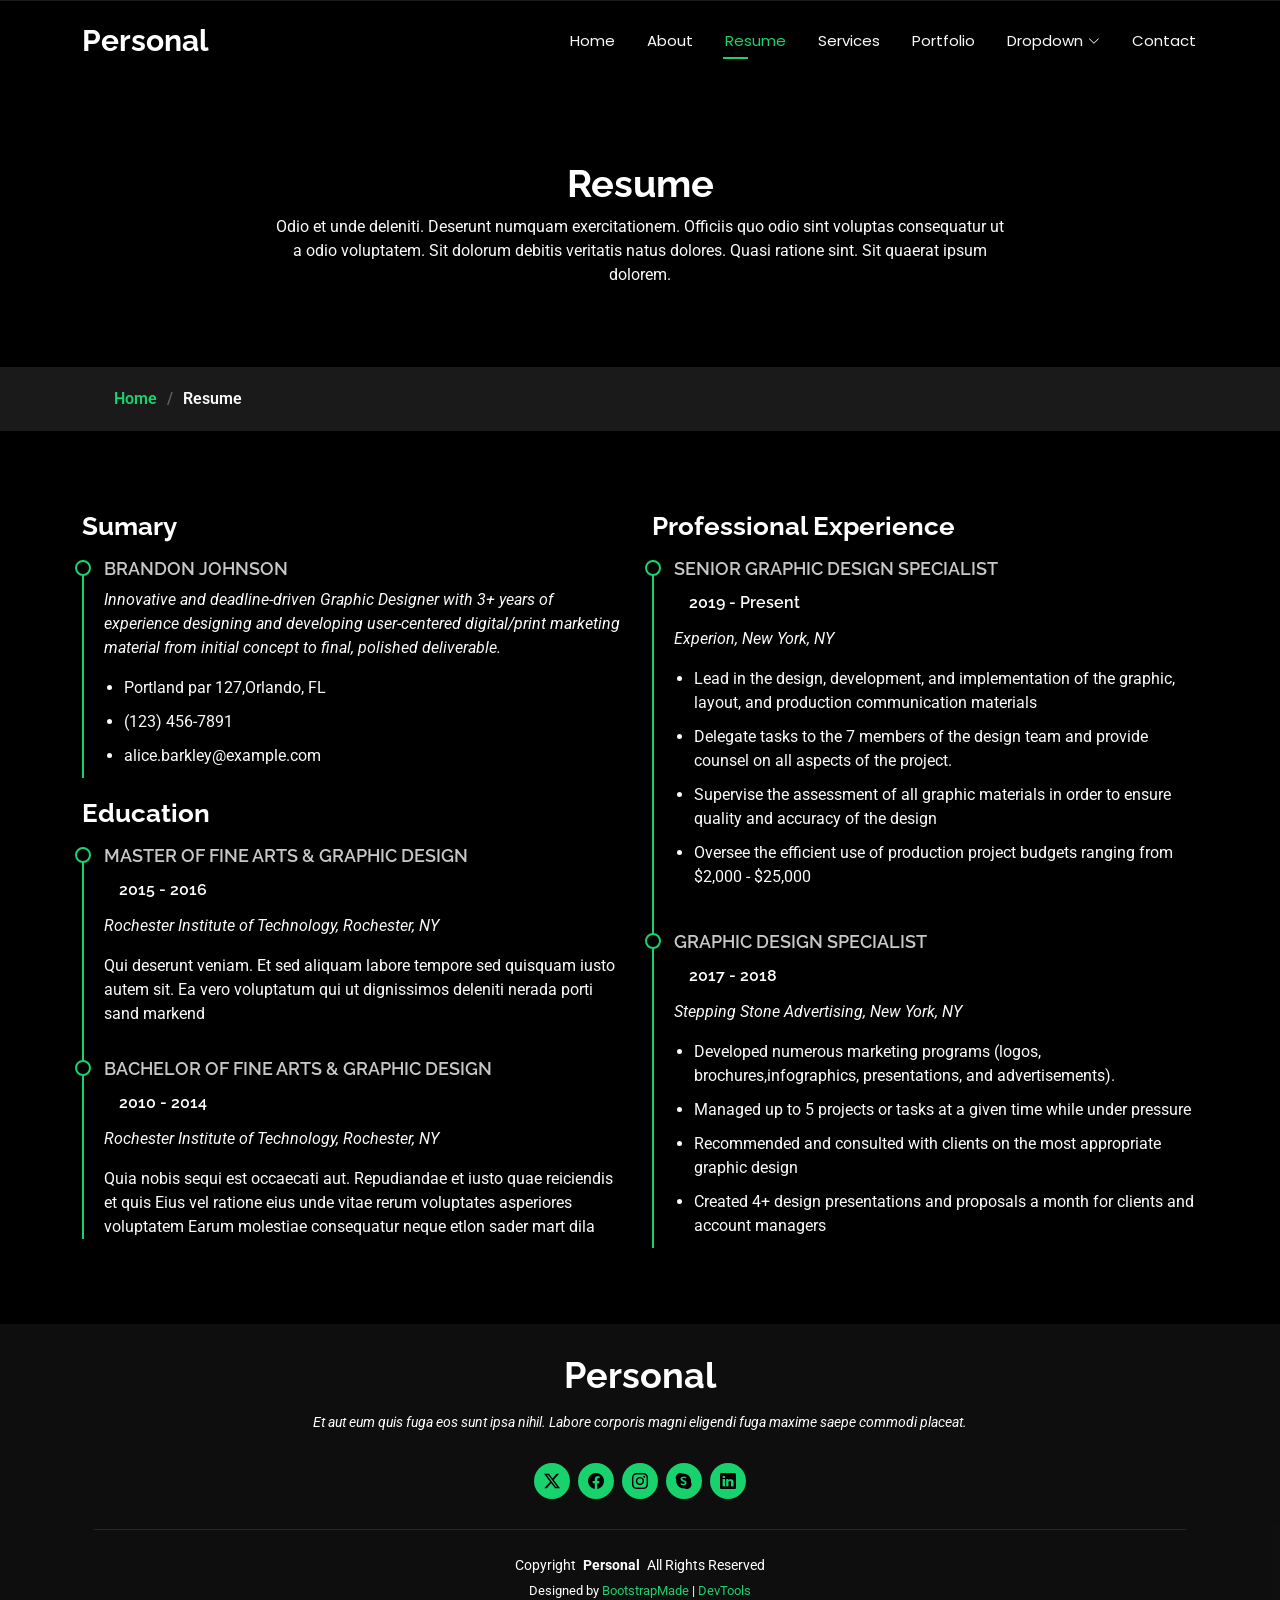
<file: resume.html>
<!DOCTYPE html>
<html lang="en">

<head>
  <meta charset="utf-8">
  <meta content="width=device-width, initial-scale=1.0" name="viewport">
  <title>Resume - Personal Bootstrap Template</title>
  <meta name="description" content="">
  <meta name="keywords" content="">

  <!-- Favicons -->
  <link href="assets/img/favicon.png" rel="icon">
  <link href="assets/img/apple-touch-icon.png" rel="apple-touch-icon">

  <!-- Fonts -->
  <link href="https://fonts.googleapis.com" rel="preconnect">
  <link href="https://fonts.gstatic.com" rel="preconnect" crossorigin>
  <link href="https://fonts.googleapis.com/css2?family=Roboto:ital,wght@0,100;0,300;0,400;0,500;0,700;0,900;1,100;1,300;1,400;1,500;1,700;1,900&family=Poppins:ital,wght@0,100;0,200;0,300;0,400;0,500;0,600;0,700;0,800;0,900;1,100;1,200;1,300;1,400;1,500;1,600;1,700;1,800;1,900&family=Raleway:ital,wght@0,100;0,200;0,300;0,400;0,500;0,600;0,700;0,800;0,900;1,100;1,200;1,300;1,400;1,500;1,600;1,700;1,800;1,900&display=swap" rel="stylesheet">

  <!-- Vendor CSS Files -->
  <link href="assets/vendor/bootstrap/css/bootstrap.min.css" rel="stylesheet">
  <link href="assets/vendor/bootstrap-icons/bootstrap-icons.css" rel="stylesheet">
  <link href="assets/vendor/aos/aos.css" rel="stylesheet">
  <link href="assets/vendor/swiper/swiper-bundle.min.css" rel="stylesheet">
  <link href="assets/vendor/glightbox/css/glightbox.min.css" rel="stylesheet">

  <!-- Main CSS File -->
  <link href="assets/css/main.css" rel="stylesheet">

  <!-- =======================================================
  * Template Name: Personal
  * Template URL: https://bootstrapmade.com/personal-free-resume-bootstrap-template/
  * Updated: Mar 05 2025 with Bootstrap v5.3.3
  * Author: BootstrapMade.com
  * License: https://bootstrapmade.com/license/
  ======================================================== -->
</head>

<body class="resume-page">

  <header id="header" class="header d-flex align-items-center fixed-top">
    <div class="container-fluid container-xl position-relative d-flex align-items-center justify-content-between">

      <a href="index.html" class="logo d-flex align-items-center">
        <!-- Uncomment the line below if you also wish to use an image logo -->
        <!-- <img src="assets/img/logo.webp" alt=""> -->
        <h1 class="sitename">Personal</h1>
      </a>

      <nav id="navmenu" class="navmenu">
        <ul>
          <li><a href="index.html">Home</a></li>
          <li><a href="about.html">About</a></li>
          <li><a href="resume.html" class="active">Resume</a></li>
          <li><a href="services.html">Services</a></li>
          <li><a href="portfolio.html">Portfolio</a></li>
          <li class="dropdown"><a href="#"><span>Dropdown</span> <i class="bi bi-chevron-down toggle-dropdown"></i></a>
            <ul>
              <li><a href="#">Dropdown 1</a></li>
              <li class="dropdown"><a href="#"><span>Deep Dropdown</span> <i class="bi bi-chevron-down toggle-dropdown"></i></a>
                <ul>
                  <li><a href="#">Deep Dropdown 1</a></li>
                  <li><a href="#">Deep Dropdown 2</a></li>
                  <li><a href="#">Deep Dropdown 3</a></li>
                  <li><a href="#">Deep Dropdown 4</a></li>
                  <li><a href="#">Deep Dropdown 5</a></li>
                </ul>
              </li>
              <li><a href="#">Dropdown 2</a></li>
              <li><a href="#">Dropdown 3</a></li>
              <li><a href="#">Dropdown 4</a></li>
            </ul>
          </li>
          <li><a href="contact.html">Contact</a></li>
        </ul>
        <i class="mobile-nav-toggle d-xl-none bi bi-list"></i>
      </nav>

    </div>
  </header>

  <main class="main">

    <!-- Page Title -->
    <div class="page-title" data-aos="fade">
      <div class="heading">
        <div class="container">
          <div class="row d-flex justify-content-center text-center">
            <div class="col-lg-8">
              <h1>Resume</h1>
              <p class="mb-0">Odio et unde deleniti. Deserunt numquam exercitationem. Officiis quo odio sint voluptas consequatur ut a odio voluptatem. Sit dolorum debitis veritatis natus dolores. Quasi ratione sint. Sit quaerat ipsum dolorem.</p>
            </div>
          </div>
        </div>
      </div>
      <nav class="breadcrumbs">
        <div class="container">
          <ol>
            <li><a href="index.html">Home</a></li>
            <li class="current">Resume</li>
          </ol>
        </div>
      </nav>
    </div><!-- End Page Title -->

    <!-- Resume Section -->
    <section id="resume" class="resume section">

      <div class="container">

        <div class="row">

          <div class="col-lg-6" data-aos="fade-up" data-aos-delay="100">
            <h3 class="resume-title">Sumary</h3>

            <div class="resume-item pb-0">
              <h4>Brandon Johnson</h4>
              <p><em>Innovative and deadline-driven Graphic Designer with 3+ years of experience designing and developing user-centered digital/print marketing material from initial concept to final, polished deliverable.</em></p>
              <ul>
                <li>Portland par 127,Orlando, FL</li>
                <li>(123) 456-7891</li>
                <li>alice.barkley@example.com</li>
              </ul>
            </div><!-- Edn Resume Item -->

            <h3 class="resume-title">Education</h3>
            <div class="resume-item">
              <h4>Master of Fine Arts &amp; Graphic Design</h4>
              <h5>2015 - 2016</h5>
              <p><em>Rochester Institute of Technology, Rochester, NY</em></p>
              <p>Qui deserunt veniam. Et sed aliquam labore tempore sed quisquam iusto autem sit. Ea vero voluptatum qui ut dignissimos deleniti nerada porti sand markend</p>
            </div><!-- Edn Resume Item -->

            <div class="resume-item">
              <h4>Bachelor of Fine Arts &amp; Graphic Design</h4>
              <h5>2010 - 2014</h5>
              <p><em>Rochester Institute of Technology, Rochester, NY</em></p>
              <p>Quia nobis sequi est occaecati aut. Repudiandae et iusto quae reiciendis et quis Eius vel ratione eius unde vitae rerum voluptates asperiores voluptatem Earum molestiae consequatur neque etlon sader mart dila</p>
            </div><!-- Edn Resume Item -->

          </div>

          <div class="col-lg-6" data-aos="fade-up" data-aos-delay="200">
            <h3 class="resume-title">Professional Experience</h3>
            <div class="resume-item">
              <h4>Senior graphic design specialist</h4>
              <h5>2019 - Present</h5>
              <p><em>Experion, New York, NY </em></p>
              <ul>
                <li>Lead in the design, development, and implementation of the graphic, layout, and production communication materials</li>
                <li>Delegate tasks to the 7 members of the design team and provide counsel on all aspects of the project. </li>
                <li>Supervise the assessment of all graphic materials in order to ensure quality and accuracy of the design</li>
                <li>Oversee the efficient use of production project budgets ranging from $2,000 - $25,000</li>
              </ul>
            </div><!-- Edn Resume Item -->

            <div class="resume-item">
              <h4>Graphic design specialist</h4>
              <h5>2017 - 2018</h5>
              <p><em>Stepping Stone Advertising, New York, NY</em></p>
              <ul>
                <li>Developed numerous marketing programs (logos, brochures,infographics, presentations, and advertisements).</li>
                <li>Managed up to 5 projects or tasks at a given time while under pressure</li>
                <li>Recommended and consulted with clients on the most appropriate graphic design</li>
                <li>Created 4+ design presentations and proposals a month for clients and account managers</li>
              </ul>
            </div><!-- Edn Resume Item -->

          </div>

        </div>

      </div>

    </section><!-- /Resume Section -->

  </main>

  <footer id="footer" class="footer dark-background">
    <div class="container">
      <h3 class="sitename">Personal</h3>
      <p>Et aut eum quis fuga eos sunt ipsa nihil. Labore corporis magni eligendi fuga maxime saepe commodi placeat.</p>
      <div class="social-links d-flex justify-content-center">
        <a href=""><i class="bi bi-twitter-x"></i></a>
        <a href=""><i class="bi bi-facebook"></i></a>
        <a href=""><i class="bi bi-instagram"></i></a>
        <a href=""><i class="bi bi-skype"></i></a>
        <a href=""><i class="bi bi-linkedin"></i></a>
      </div>
      <div class="container">
        <div class="copyright">
          <span>Copyright</span> <strong class="px-1 sitename">Personal</strong> <span>All Rights Reserved</span>
        </div>
        <div class="credits">
          <!-- All the links in the footer should remain intact. -->
          <!-- You can delete the links only if you've purchased the pro version. -->
          <!-- Licensing information: https://bootstrapmade.com/license/ -->
          <!-- Purchase the pro version with working PHP/AJAX contact form: [buy-url] -->
          Designed by <a href="https://bootstrapmade.com/">BootstrapMade</a> | <a href="https://bootstrapmade.com/tools/">DevTools</a>
        </div>
      </div>
    </div>
  </footer>

  <!-- Scroll Top -->
  <a href="#" id="scroll-top" class="scroll-top d-flex align-items-center justify-content-center"><i class="bi bi-arrow-up-short"></i></a>

  <!-- Preloader -->
  <div id="preloader"></div>

  <!-- Vendor JS Files -->
  <script src="assets/vendor/bootstrap/js/bootstrap.bundle.min.js"></script>
  <script src="assets/vendor/php-email-form/validate.js"></script>
  <script src="assets/vendor/aos/aos.js"></script>
  <script src="assets/vendor/typed.js/typed.umd.js"></script>
  <script src="assets/vendor/purecounter/purecounter_vanilla.js"></script>
  <script src="assets/vendor/waypoints/noframework.waypoints.js"></script>
  <script src="assets/vendor/swiper/swiper-bundle.min.js"></script>
  <script src="assets/vendor/glightbox/js/glightbox.min.js"></script>
  <script src="assets/vendor/imagesloaded/imagesloaded.pkgd.min.js"></script>
  <script src="assets/vendor/isotope-layout/isotope.pkgd.min.js"></script>

  <!-- Main JS File -->
  <script src="assets/js/main.js"></script>

</body>

</html>
</file>
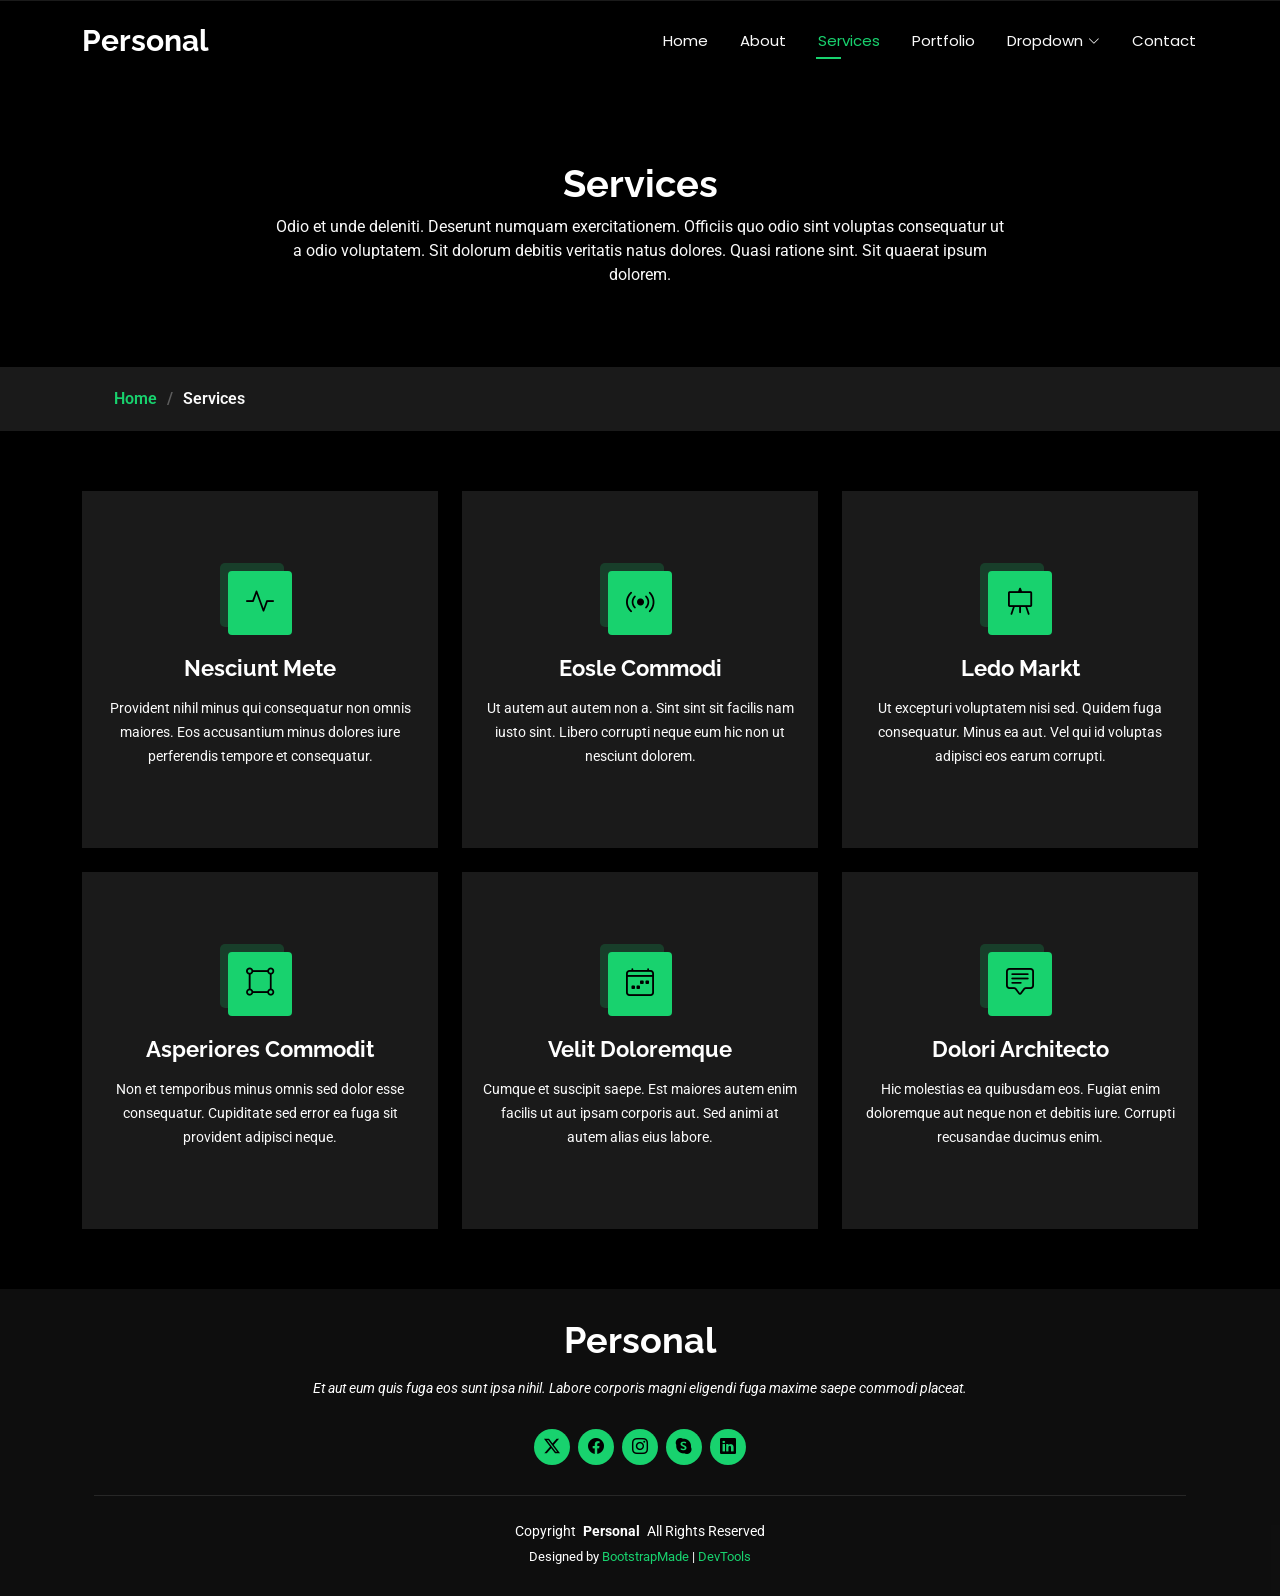
<file: services.html>
<!DOCTYPE html>
<html lang="en">

<head>
  <meta charset="utf-8">
  <meta content="width=device-width, initial-scale=1.0" name="viewport">
  <title>Services - Personal Bootstrap Template</title>
  <meta name="description" content="">
  <meta name="keywords" content="">

  <!-- Favicons -->
  <link href="assets/img/favicon.png" rel="icon">
  <link href="assets/img/apple-touch-icon.png" rel="apple-touch-icon">

  <!-- Fonts -->
  <link href="https://fonts.googleapis.com" rel="preconnect">
  <link href="https://fonts.gstatic.com" rel="preconnect" crossorigin>
  <link href="https://fonts.googleapis.com/css2?family=Roboto:ital,wght@0,100;0,300;0,400;0,500;0,700;0,900;1,100;1,300;1,400;1,500;1,700;1,900&family=Poppins:ital,wght@0,100;0,200;0,300;0,400;0,500;0,600;0,700;0,800;0,900;1,100;1,200;1,300;1,400;1,500;1,600;1,700;1,800;1,900&family=Raleway:ital,wght@0,100;0,200;0,300;0,400;0,500;0,600;0,700;0,800;0,900;1,100;1,200;1,300;1,400;1,500;1,600;1,700;1,800;1,900&display=swap" rel="stylesheet">

  <!-- Vendor CSS Files -->
  <link href="assets/vendor/bootstrap/css/bootstrap.min.css" rel="stylesheet">
  <link href="assets/vendor/bootstrap-icons/bootstrap-icons.css" rel="stylesheet">
  <link href="assets/vendor/aos/aos.css" rel="stylesheet">
  <link href="assets/vendor/swiper/swiper-bundle.min.css" rel="stylesheet">
  <link href="assets/vendor/glightbox/css/glightbox.min.css" rel="stylesheet">

  <!-- Main CSS File -->
  <link href="assets/css/main.css" rel="stylesheet">

  <!-- =======================================================
  * Template Name: Personal
  * Template URL: https://bootstrapmade.com/personal-free-resume-bootstrap-template/
  * Updated: Mar 05 2025 with Bootstrap v5.3.3
  * Author: BootstrapMade.com
  * License: https://bootstrapmade.com/license/
  ======================================================== -->
</head>

<body class="services-page">

  <header id="header" class="header d-flex align-items-center fixed-top">
    <div class="container-fluid container-xl position-relative d-flex align-items-center justify-content-between">

      <a href="index.html" class="logo d-flex align-items-center">
        <!-- Uncomment the line below if you also wish to use an image logo -->
        <!-- <img src="assets/img/logo.webp" alt=""> -->
        <h1 class="sitename">Personal</h1>
      </a>

      <nav id="navmenu" class="navmenu">
        <ul>
          <li><a href="index.html">Home</a></li>
          <li><a href="about.html">About</a></li>
          <!-- <li><a href="resume.html">Resume</a></li> -->
          <li><a href="services.html" class="active">Services</a></li>
          <li><a href="portfolio.html">Portfolio</a></li>
          <li class="dropdown"><a href="#"><span>Dropdown</span> <i class="bi bi-chevron-down toggle-dropdown"></i></a>
            <ul>
              <li><a href="#">Dropdown 1</a></li>
              <li class="dropdown"><a href="#"><span>Deep Dropdown</span> <i class="bi bi-chevron-down toggle-dropdown"></i></a>
                <ul>
                  <li><a href="#">Deep Dropdown 1</a></li>
                  <li><a href="#">Deep Dropdown 2</a></li>
                  <li><a href="#">Deep Dropdown 3</a></li>
                  <li><a href="#">Deep Dropdown 4</a></li>
                  <li><a href="#">Deep Dropdown 5</a></li>
                </ul>
              </li>
              <li><a href="#">Dropdown 2</a></li>
              <li><a href="#">Dropdown 3</a></li>
              <li><a href="#">Dropdown 4</a></li>
            </ul>
          </li>
          <li><a href="contact.html">Contact</a></li>
        </ul>
        <i class="mobile-nav-toggle d-xl-none bi bi-list"></i>
      </nav>

    </div>
  </header>

  <main class="main">

    <!-- Page Title -->
    <div class="page-title" data-aos="fade">
      <div class="heading">
        <div class="container">
          <div class="row d-flex justify-content-center text-center">
            <div class="col-lg-8">
              <h1>Services</h1>
              <p class="mb-0">Odio et unde deleniti. Deserunt numquam exercitationem. Officiis quo odio sint voluptas consequatur ut a odio voluptatem. Sit dolorum debitis veritatis natus dolores. Quasi ratione sint. Sit quaerat ipsum dolorem.</p>
            </div>
          </div>
        </div>
      </div>
      <nav class="breadcrumbs">
        <div class="container">
          <ol>
            <li><a href="index.html">Home</a></li>
            <li class="current">Services</li>
          </ol>
        </div>
      </nav>
    </div><!-- End Page Title -->

    <!-- Services Section -->
    <section id="services" class="services section">

      <div class="container">

        <div class="row gy-4">

          <div class="col-lg-4 col-md-6" data-aos="fade-up" data-aos-delay="100">
            <div class="service-item  position-relative">
              <div class="icon">
                <i class="bi bi-activity"></i>
              </div>
              <a href="service-details.html" class="stretched-link">
                <h3>Nesciunt Mete</h3>
              </a>
              <p>Provident nihil minus qui consequatur non omnis maiores. Eos accusantium minus dolores iure perferendis tempore et consequatur.</p>
            </div>
          </div><!-- End Service Item -->

          <div class="col-lg-4 col-md-6" data-aos="fade-up" data-aos-delay="200">
            <div class="service-item position-relative">
              <div class="icon">
                <i class="bi bi-broadcast"></i>
              </div>
              <a href="service-details.html" class="stretched-link">
                <h3>Eosle Commodi</h3>
              </a>
              <p>Ut autem aut autem non a. Sint sint sit facilis nam iusto sint. Libero corrupti neque eum hic non ut nesciunt dolorem.</p>
            </div>
          </div><!-- End Service Item -->

          <div class="col-lg-4 col-md-6" data-aos="fade-up" data-aos-delay="300">
            <div class="service-item position-relative">
              <div class="icon">
                <i class="bi bi-easel"></i>
              </div>
              <a href="service-details.html" class="stretched-link">
                <h3>Ledo Markt</h3>
              </a>
              <p>Ut excepturi voluptatem nisi sed. Quidem fuga consequatur. Minus ea aut. Vel qui id voluptas adipisci eos earum corrupti.</p>
            </div>
          </div><!-- End Service Item -->

          <div class="col-lg-4 col-md-6" data-aos="fade-up" data-aos-delay="400">
            <div class="service-item position-relative">
              <div class="icon">
                <i class="bi bi-bounding-box-circles"></i>
              </div>
              <a href="service-details.html" class="stretched-link">
                <h3>Asperiores Commodit</h3>
              </a>
              <p>Non et temporibus minus omnis sed dolor esse consequatur. Cupiditate sed error ea fuga sit provident adipisci neque.</p>
              <a href="service-details.html" class="stretched-link"></a>
            </div>
          </div><!-- End Service Item -->

          <div class="col-lg-4 col-md-6" data-aos="fade-up" data-aos-delay="500">
            <div class="service-item position-relative">
              <div class="icon">
                <i class="bi bi-calendar4-week"></i>
              </div>
              <a href="service-details.html" class="stretched-link">
                <h3>Velit Doloremque</h3>
              </a>
              <p>Cumque et suscipit saepe. Est maiores autem enim facilis ut aut ipsam corporis aut. Sed animi at autem alias eius labore.</p>
              <a href="service-details.html" class="stretched-link"></a>
            </div>
          </div><!-- End Service Item -->

          <div class="col-lg-4 col-md-6" data-aos="fade-up" data-aos-delay="600">
            <div class="service-item position-relative">
              <div class="icon">
                <i class="bi bi-chat-square-text"></i>
              </div>
              <a href="service-details.html" class="stretched-link">
                <h3>Dolori Architecto</h3>
              </a>
              <p>Hic molestias ea quibusdam eos. Fugiat enim doloremque aut neque non et debitis iure. Corrupti recusandae ducimus enim.</p>
              <a href="service-details.html" class="stretched-link"></a>
            </div>
          </div><!-- End Service Item -->

        </div>

      </div>

    </section><!-- /Services Section -->

  </main>

  <footer id="footer" class="footer dark-background">
    <div class="container">
      <h3 class="sitename">Personal</h3>
      <p>Et aut eum quis fuga eos sunt ipsa nihil. Labore corporis magni eligendi fuga maxime saepe commodi placeat.</p>
      <div class="social-links d-flex justify-content-center">
        <a href=""><i class="bi bi-twitter-x"></i></a>
        <a href=""><i class="bi bi-facebook"></i></a>
        <a href=""><i class="bi bi-instagram"></i></a>
        <a href=""><i class="bi bi-skype"></i></a>
        <a href=""><i class="bi bi-linkedin"></i></a>
      </div>
      <div class="container">
        <div class="copyright">
          <span>Copyright</span> <strong class="px-1 sitename">Personal</strong> <span>All Rights Reserved</span>
        </div>
        <div class="credits">
          <!-- All the links in the footer should remain intact. -->
          <!-- You can delete the links only if you've purchased the pro version. -->
          <!-- Licensing information: https://bootstrapmade.com/license/ -->
          <!-- Purchase the pro version with working PHP/AJAX contact form: [buy-url] -->
          Designed by <a href="https://bootstrapmade.com/">BootstrapMade</a> | <a href="https://bootstrapmade.com/tools/">DevTools</a>
        </div>
      </div>
    </div>
  </footer>

  <!-- Scroll Top -->
  <a href="#" id="scroll-top" class="scroll-top d-flex align-items-center justify-content-center"><i class="bi bi-arrow-up-short"></i></a>

  <!-- Preloader -->
  <div id="preloader"></div>

  <!-- Vendor JS Files -->
  <script src="assets/vendor/bootstrap/js/bootstrap.bundle.min.js"></script>
  <script src="assets/vendor/php-email-form/validate.js"></script>
  <script src="assets/vendor/aos/aos.js"></script>
  <script src="assets/vendor/typed.js/typed.umd.js"></script>
  <script src="assets/vendor/purecounter/purecounter_vanilla.js"></script>
  <script src="assets/vendor/waypoints/noframework.waypoints.js"></script>
  <script src="assets/vendor/swiper/swiper-bundle.min.js"></script>
  <script src="assets/vendor/glightbox/js/glightbox.min.js"></script>
  <script src="assets/vendor/imagesloaded/imagesloaded.pkgd.min.js"></script>
  <script src="assets/vendor/isotope-layout/isotope.pkgd.min.js"></script>

  <!-- Main JS File -->
  <script src="assets/js/main.js"></script>

</body>

</html>
</file>
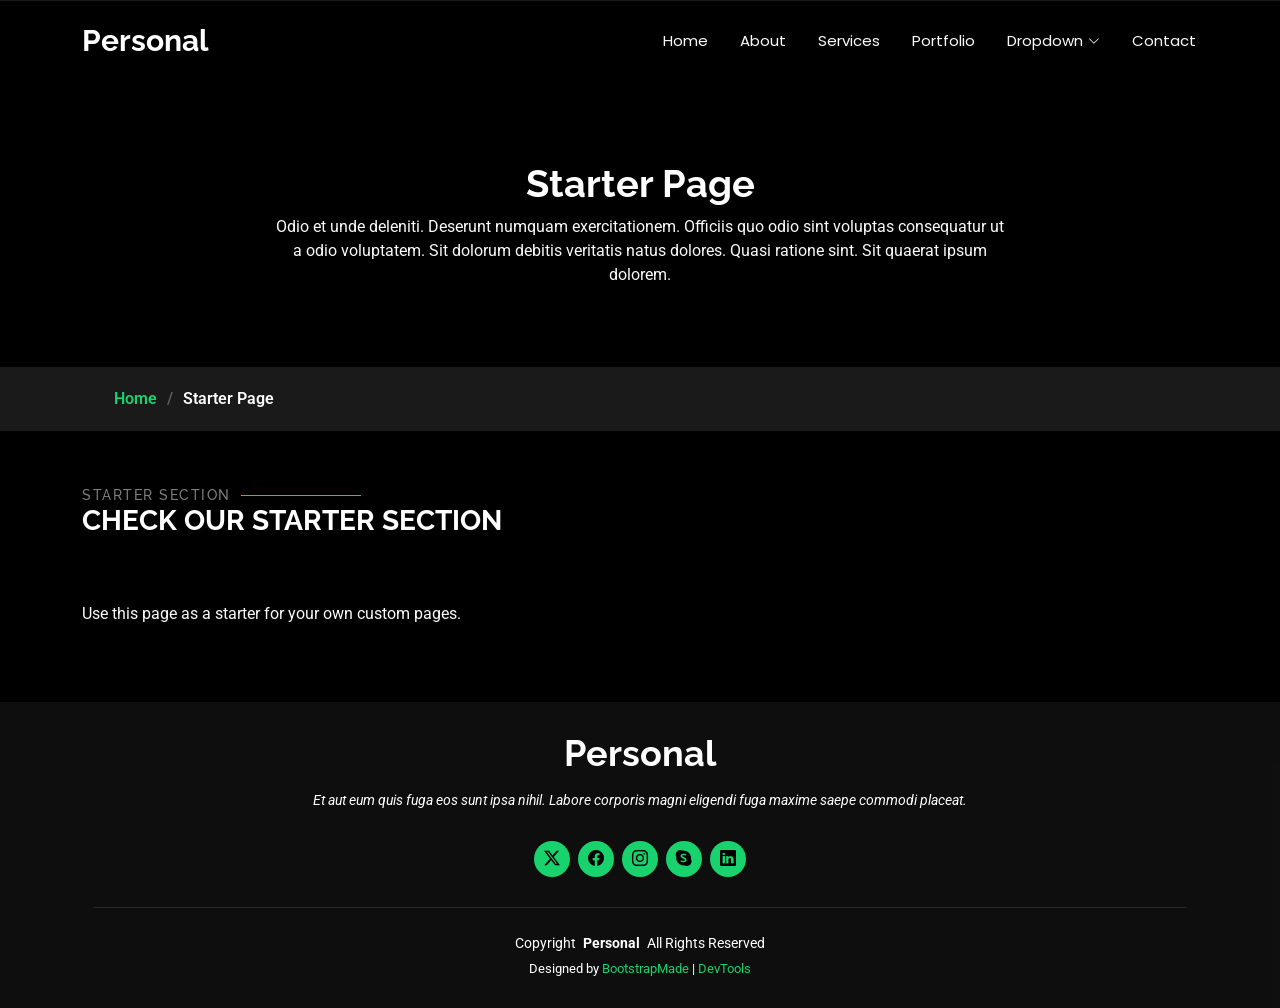
<file: starter-page.html>
<!DOCTYPE html>
<html lang="en">

<head>
  <meta charset="utf-8">
  <meta content="width=device-width, initial-scale=1.0" name="viewport">
  <title>Starter Page - Personal Bootstrap Template</title>
  <meta name="description" content="">
  <meta name="keywords" content="">

  <!-- Favicons -->
  <link href="assets/img/favicon.png" rel="icon">
  <link href="assets/img/apple-touch-icon.png" rel="apple-touch-icon">

  <!-- Fonts -->
  <link href="https://fonts.googleapis.com" rel="preconnect">
  <link href="https://fonts.gstatic.com" rel="preconnect" crossorigin>
  <link href="https://fonts.googleapis.com/css2?family=Roboto:ital,wght@0,100;0,300;0,400;0,500;0,700;0,900;1,100;1,300;1,400;1,500;1,700;1,900&family=Poppins:ital,wght@0,100;0,200;0,300;0,400;0,500;0,600;0,700;0,800;0,900;1,100;1,200;1,300;1,400;1,500;1,600;1,700;1,800;1,900&family=Raleway:ital,wght@0,100;0,200;0,300;0,400;0,500;0,600;0,700;0,800;0,900;1,100;1,200;1,300;1,400;1,500;1,600;1,700;1,800;1,900&display=swap" rel="stylesheet">

  <!-- Vendor CSS Files -->
  <link href="assets/vendor/bootstrap/css/bootstrap.min.css" rel="stylesheet">
  <link href="assets/vendor/bootstrap-icons/bootstrap-icons.css" rel="stylesheet">
  <link href="assets/vendor/aos/aos.css" rel="stylesheet">
  <link href="assets/vendor/swiper/swiper-bundle.min.css" rel="stylesheet">
  <link href="assets/vendor/glightbox/css/glightbox.min.css" rel="stylesheet">

  <!-- Main CSS File -->
  <link href="assets/css/main.css" rel="stylesheet">

  <!-- =======================================================
  * Template Name: Personal
  * Template URL: https://bootstrapmade.com/personal-free-resume-bootstrap-template/
  * Updated: Mar 05 2025 with Bootstrap v5.3.3
  * Author: BootstrapMade.com
  * License: https://bootstrapmade.com/license/
  ======================================================== -->
</head>

<body class="starter-page-page">

  <header id="header" class="header d-flex align-items-center fixed-top">
    <div class="container-fluid container-xl position-relative d-flex align-items-center justify-content-between">

      <a href="index.html" class="logo d-flex align-items-center">
        <!-- Uncomment the line below if you also wish to use an image logo -->
        <!-- <img src="assets/img/logo.webp" alt=""> -->
        <h1 class="sitename">Personal</h1>
      </a>

      <nav id="navmenu" class="navmenu">
        <ul>
          <li><a href="index.html">Home</a></li>
          <li><a href="about.html">About</a></li>
          <!-- <li><a href="resume.html">Resume</a></li> -->
          <li><a href="services.html">Services</a></li>
          <li><a href="portfolio.html">Portfolio</a></li>
          <li class="dropdown"><a href="#"><span>Dropdown</span> <i class="bi bi-chevron-down toggle-dropdown"></i></a>
            <ul>
              <li><a href="#">Dropdown 1</a></li>
              <li class="dropdown"><a href="#"><span>Deep Dropdown</span> <i class="bi bi-chevron-down toggle-dropdown"></i></a>
                <ul>
                  <li><a href="#">Deep Dropdown 1</a></li>
                  <li><a href="#">Deep Dropdown 2</a></li>
                  <li><a href="#">Deep Dropdown 3</a></li>
                  <li><a href="#">Deep Dropdown 4</a></li>
                  <li><a href="#">Deep Dropdown 5</a></li>
                </ul>
              </li>
              <li><a href="#">Dropdown 2</a></li>
              <li><a href="#">Dropdown 3</a></li>
              <li><a href="#">Dropdown 4</a></li>
            </ul>
          </li>
          <li><a href="contact.html">Contact</a></li>
        </ul>
        <i class="mobile-nav-toggle d-xl-none bi bi-list"></i>
      </nav>

    </div>
  </header>

  <main class="main">

    <!-- Page Title -->
    <div class="page-title" data-aos="fade">
      <div class="heading">
        <div class="container">
          <div class="row d-flex justify-content-center text-center">
            <div class="col-lg-8">
              <h1>Starter Page</h1>
              <p class="mb-0">Odio et unde deleniti. Deserunt numquam exercitationem. Officiis quo odio sint voluptas consequatur ut a odio voluptatem. Sit dolorum debitis veritatis natus dolores. Quasi ratione sint. Sit quaerat ipsum dolorem.</p>
            </div>
          </div>
        </div>
      </div>
      <nav class="breadcrumbs">
        <div class="container">
          <ol>
            <li><a href="index.html">Home</a></li>
            <li class="current">Starter Page</li>
          </ol>
        </div>
      </nav>
    </div><!-- End Page Title -->

    <!-- Starter Section Section -->
    <section id="starter-section" class="starter-section section">

      <!-- Section Title -->
      <div class="container section-title" data-aos="fade-up">
        <h2>Starter Section</h2>
        <div><span>Check Our</span> <span class="description-title">Starter Section</span></div>
      </div><!-- End Section Title -->

      <div class="container" data-aos="fade-up">
        <p>Use this page as a starter for your own custom pages.</p>
      </div>

    </section><!-- /Starter Section Section -->

  </main>

  <footer id="footer" class="footer dark-background">
    <div class="container">
      <h3 class="sitename">Personal</h3>
      <p>Et aut eum quis fuga eos sunt ipsa nihil. Labore corporis magni eligendi fuga maxime saepe commodi placeat.</p>
      <div class="social-links d-flex justify-content-center">
        <a href=""><i class="bi bi-twitter-x"></i></a>
        <a href=""><i class="bi bi-facebook"></i></a>
        <a href=""><i class="bi bi-instagram"></i></a>
        <a href=""><i class="bi bi-skype"></i></a>
        <a href=""><i class="bi bi-linkedin"></i></a>
      </div>
      <div class="container">
        <div class="copyright">
          <span>Copyright</span> <strong class="px-1 sitename">Personal</strong> <span>All Rights Reserved</span>
        </div>
        <div class="credits">
          <!-- All the links in the footer should remain intact. -->
          <!-- You can delete the links only if you've purchased the pro version. -->
          <!-- Licensing information: https://bootstrapmade.com/license/ -->
          <!-- Purchase the pro version with working PHP/AJAX contact form: [buy-url] -->
          Designed by <a href="https://bootstrapmade.com/">BootstrapMade</a> | <a href="https://bootstrapmade.com/tools/">DevTools</a>
        </div>
      </div>
    </div>
  </footer>

  <!-- Scroll Top -->
  <a href="#" id="scroll-top" class="scroll-top d-flex align-items-center justify-content-center"><i class="bi bi-arrow-up-short"></i></a>

  <!-- Preloader -->
  <div id="preloader"></div>

  <!-- Vendor JS Files -->
  <script src="assets/vendor/bootstrap/js/bootstrap.bundle.min.js"></script>
  <script src="assets/vendor/php-email-form/validate.js"></script>
  <script src="assets/vendor/aos/aos.js"></script>
  <script src="assets/vendor/typed.js/typed.umd.js"></script>
  <script src="assets/vendor/purecounter/purecounter_vanilla.js"></script>
  <script src="assets/vendor/waypoints/noframework.waypoints.js"></script>
  <script src="assets/vendor/swiper/swiper-bundle.min.js"></script>
  <script src="assets/vendor/glightbox/js/glightbox.min.js"></script>
  <script src="assets/vendor/imagesloaded/imagesloaded.pkgd.min.js"></script>
  <script src="assets/vendor/isotope-layout/isotope.pkgd.min.js"></script>

  <!-- Main JS File -->
  <script src="assets/js/main.js"></script>

</body>

</html>
</file>
<file: assets/css/main.css>
/**
* Template Name: Personal
* Template URL: https://bootstrapmade.com/personal-free-resume-bootstrap-template/
* Updated: Mar 05 2025 with Bootstrap v5.3.3
* Author: BootstrapMade.com
* License: https://bootstrapmade.com/license/
*/

/*--------------------------------------------------------------
# Font & Color Variables
# Help: https://bootstrapmade.com/color-system/
--------------------------------------------------------------*/
/* Fonts */
:root {
  --default-font: "Roboto",  system-ui, -apple-system, "Segoe UI", Roboto, "Helvetica Neue", Arial, "Noto Sans", "Liberation Sans", sans-serif, "Apple Color Emoji", "Segoe UI Emoji", "Segoe UI Symbol", "Noto Color Emoji";
  --heading-font: "Raleway",  sans-serif;
  --nav-font: "Poppins",  sans-serif;
}

/* Global Colors - The following color variables are used throughout the website. Updating them here will change the color scheme of the entire website */
:root { 
  --background-color: #000000; /* Background color for the entire website, including individual sections */
  --default-color: #fafafa; /* Default color used for the majority of the text content across the entire website */
  --heading-color: #ffffff; /* Color for headings, subheadings and title throughout the website */
  --accent-color: #18d26e; /* Accent color that represents your brand on the website. It's used for buttons, links, and other elements that need to stand out */
  --surface-color: #1a1a1a; /* The surface color is used as a background of boxed elements within sections, such as cards, icon boxes, or other elements that require a visual separation from the global background. */
  --contrast-color: #000000; /* Contrast color for text, ensuring readability against backgrounds of accent, heading, or default colors. */
}

/* Nav Menu Colors - The following color variables are used specifically for the navigation menu. They are separate from the global colors to allow for more customization options */
:root {
  --nav-color: #fafafa;  /* The default color of the main navmenu links */
  --nav-hover-color: #18d26e; /* Applied to main navmenu links when they are hovered over or active */
  --nav-mobile-background-color: #1a1a1a; /* Used as the background color for mobile navigation menu */
  --nav-dropdown-background-color: #1a1a1a; /* Used as the background color for dropdown items that appear when hovering over primary navigation items */
  --nav-dropdown-color: #fafafa; /* Used for navigation links of the dropdown items in the navigation menu. */
  --nav-dropdown-hover-color: #18d26e; /* Similar to --nav-hover-color, this color is applied to dropdown navigation links when they are hovered over. */
}

/* Color Presets - These classes override global colors when applied to any section or element, providing reuse of the sam color scheme. */

.light-background {
  --background-color: #1a1a1a;
  --surface-color: #343434;
}

.dark-background {
  --background-color: rgba(15, 15, 15, 0.975);
  --default-color: #ffffff;
  --heading-color: #ffffff;
  --surface-color: #292929f9;
  --contrast-color: #000000;
}

/* Smooth scroll */
:root {
  scroll-behavior: smooth;
}

/*--------------------------------------------------------------
# General Styling & Shared Classes
--------------------------------------------------------------*/
body {
  color: var(--default-color);
  background-color: var(--background-color);
  font-family: var(--default-font);
}

a {
  color: var(--accent-color);
  text-decoration: none;
  transition: 0.3s;
}

a:hover {
  color: color-mix(in srgb, var(--accent-color), transparent 25%);
  text-decoration: none;
}

h1,
h2,
h3,
h4,
h5,
h6 {
  color: var(--heading-color);
  font-family: var(--heading-font);
}

/* PHP Email Form Messages
------------------------------*/
.php-email-form .error-message {
  display: none;
  background: #df1529;
  color: #ffffff;
  text-align: left;
  padding: 15px;
  margin-bottom: 24px;
  font-weight: 600;
}

.php-email-form .sent-message {
  display: none;
  color: #ffffff;
  background: #059652;
  text-align: center;
  padding: 15px;
  margin-bottom: 24px;
  font-weight: 600;
}

.php-email-form .loading {
  display: none;
  background: var(--surface-color);
  text-align: center;
  padding: 15px;
  margin-bottom: 24px;
}

.php-email-form .loading:before {
  content: "";
  display: inline-block;
  border-radius: 50%;
  width: 24px;
  height: 24px;
  margin: 0 10px -6px 0;
  border: 3px solid var(--accent-color);
  border-top-color: var(--surface-color);
  animation: php-email-form-loading 1s linear infinite;
}

@keyframes php-email-form-loading {
  0% {
    transform: rotate(0deg);
  }

  100% {
    transform: rotate(360deg);
  }
}

/*--------------------------------------------------------------
# Global Header
--------------------------------------------------------------*/
.header {
  --background-color: rgba(0, 0, 0, 0);
  color: var(--default-color);
  background-color: var(--background-color);
  padding: 15px 0;
  transition: all 0.5s;
  z-index: 997;
}

.header .logo {
  line-height: 1;
}

.header .logo img {
  max-height: 32px;
  margin-right: 8px;
}

.header .logo h1 {
  font-size: 30px;
  margin: 0;
  font-weight: 700;
  color: var(--heading-color);
}

.scrolled .header {
  box-shadow: 0px 0 18px rgba(0, 0, 0, 0.1);
}

/* Global Header on Scroll
------------------------------*/
.scrolled .header {
  --background-color: rgba(0, 0, 0, 0.8);
}

/*--------------------------------------------------------------
# Navigation Menu
--------------------------------------------------------------*/
/* Desktop Navigation */
@media (min-width: 1200px) {
  .navmenu {
    padding: 0;
  }

  .navmenu ul {
    margin: 0;
    padding: 0;
    display: flex;
    list-style: none;
    align-items: center;
  }

  .navmenu li {
    position: relative;
  }

  .navmenu>ul>li {
    white-space: nowrap;
    padding: 15px 14px;
  }

  .navmenu>ul>li:last-child {
    padding-right: 0;
  }

  .navmenu a,
  .navmenu a:focus {
    color: var(--nav-color);
    font-size: 15px;
    padding: 0 2px;
    font-family: var(--nav-font);
    font-weight: 400;
    display: flex;
    align-items: center;
    justify-content: space-between;
    white-space: nowrap;
    transition: 0.3s;
    position: relative;
  }

  .navmenu a i,
  .navmenu a:focus i {
    font-size: 12px;
    line-height: 0;
    margin-left: 5px;
    transition: 0.3s;
  }

  .navmenu>ul>li>a:before {
    content: "";
    position: absolute;
    height: 2px;
    bottom: -6px;
    left: 0;
    background-color: var(--nav-hover-color);
    visibility: hidden;
    width: 0px;
    transition: all 0.3s ease-in-out 0s;
  }

  .navmenu a:hover:before,
  .navmenu li:hover>a:before,
  .navmenu .active:before {
    visibility: visible;
    width: 25px;
  }

  .navmenu li:hover>a,
  .navmenu .active,
  .navmenu .active:focus {
    color: var(--nav-hover-color);
  }

  .navmenu .dropdown ul {
    margin: 0;
    padding: 10px 0;
    background: var(--nav-dropdown-background-color);
    display: block;
    position: absolute;
    visibility: hidden;
    left: 14px;
    top: 130%;
    opacity: 0;
    transition: 0.3s;
    border-radius: 4px;
    z-index: 99;
    box-shadow: 0px 0px 30px rgba(0, 0, 0, 0.1);
  }

  .navmenu .dropdown ul li {
    min-width: 200px;
  }

  .navmenu .dropdown ul a {
    padding: 10px 20px;
    font-size: 15px;
    text-transform: none;
    color: var(--nav-dropdown-color);
  }

  .navmenu .dropdown ul a i {
    font-size: 12px;
  }

  .navmenu .dropdown ul a:hover,
  .navmenu .dropdown ul .active:hover,
  .navmenu .dropdown ul li:hover>a {
    color: var(--nav-dropdown-hover-color);
  }

  .navmenu .dropdown:hover>ul {
    opacity: 1;
    top: 100%;
    visibility: visible;
  }

  .navmenu .dropdown .dropdown ul {
    top: 0;
    left: -90%;
    visibility: hidden;
  }

  .navmenu .dropdown .dropdown:hover>ul {
    opacity: 1;
    top: 0;
    left: -100%;
    visibility: visible;
  }
}

/* Mobile Navigation */
@media (max-width: 1199px) {
  .mobile-nav-toggle {
    color: var(--nav-color);
    font-size: 28px;
    line-height: 0;
    margin-right: 10px;
    cursor: pointer;
    transition: color 0.3s;
  }

  .navmenu {
    padding: 0;
    z-index: 9997;
  }

  .navmenu ul {
    display: none;
    list-style: none;
    position: absolute;
    inset: 60px 20px 20px 20px;
    padding: 10px 0;
    margin: 0;
    border-radius: 6px;
    background-color: var(--nav-mobile-background-color);
    border: 1px solid color-mix(in srgb, var(--default-color), transparent 90%);
    box-shadow: none;
    overflow-y: auto;
    transition: 0.3s;
    z-index: 9998;
  }

  .navmenu a,
  .navmenu a:focus {
    color: var(--nav-dropdown-color);
    padding: 10px 20px;
    font-family: var(--nav-font);
    font-size: 17px;
    font-weight: 500;
    display: flex;
    align-items: center;
    justify-content: space-between;
    white-space: nowrap;
    transition: 0.3s;
  }

  .navmenu a i,
  .navmenu a:focus i {
    font-size: 12px;
    line-height: 0;
    margin-left: 5px;
    width: 30px;
    height: 30px;
    display: flex;
    align-items: center;
    justify-content: center;
    border-radius: 50%;
    transition: 0.3s;
    background-color: color-mix(in srgb, var(--accent-color), transparent 90%);
  }

  .navmenu a i:hover,
  .navmenu a:focus i:hover {
    background-color: var(--accent-color);
    color: var(--contrast-color);
  }

  .navmenu a:hover,
  .navmenu .active,
  .navmenu .active:focus {
    color: var(--nav-dropdown-hover-color);
  }

  .navmenu .active i,
  .navmenu .active:focus i {
    background-color: var(--accent-color);
    color: var(--contrast-color);
    transform: rotate(180deg);
  }

  .navmenu .dropdown ul {
    position: static;
    display: none;
    z-index: 99;
    padding: 10px 0;
    margin: 10px 20px;
    background-color: var(--nav-dropdown-background-color);
    transition: all 0.5s ease-in-out;
  }

  .navmenu .dropdown ul ul {
    background-color: rgba(33, 37, 41, 0.1);
  }

  .navmenu .dropdown>.dropdown-active {
    display: block;
    background-color: rgba(33, 37, 41, 0.03);
  }

  .mobile-nav-active {
    overflow: hidden;
  }

  .mobile-nav-active .mobile-nav-toggle {
    color: #fff;
    position: absolute;
    font-size: 32px;
    top: 15px;
    right: 15px;
    margin-right: 0;
    z-index: 9999;
  }

  .mobile-nav-active .navmenu {
    position: fixed;
    overflow: hidden;
    inset: 0;
    background: rgba(33, 37, 41, 0.8);
    transition: 0.3s;
  }

  .mobile-nav-active .navmenu>ul {
    display: block;
  }
}

/*--------------------------------------------------------------
# Global Footer
--------------------------------------------------------------*/
.footer {
  color: var(--default-color);
  background-color: var(--background-color);
  font-size: 14px;
  text-align: center;
  padding: 30px 0;
  position: relative;
}

.footer h3 {
  font-size: 36px;
  font-weight: 700;
  position: relative;
  padding: 0;
  margin: 0 0 15px 0;
}

.footer p {
  font-size: 15;
  font-style: italic;
  padding: 0;
  margin: 0 0 30px 0;
}

.footer .social-links {
  margin: 0 0 30px 0;
}

.footer .social-links a {
  font-size: 16px;
  display: flex;
  align-items: center;
  justify-content: center;
  background: var(--accent-color);
  color: var(--contrast-color);
  line-height: 1;
  margin: 0 4px;
  border-radius: 50%;
  text-align: center;
  width: 36px;
  height: 36px;
  transition: 0.3s;
}

.footer .social-links a:hover {
  background: color-mix(in srgb, var(--accent-color), transparent 20%);
  text-decoration: none;
}

.footer .copyright {
  padding-top: 25px;
  border-top: 1px solid color-mix(in srgb, var(--default-color), transparent 90%);
}

.footer .credits {
  font-size: 13px;
  padding-top: 5px;
}

/*--------------------------------------------------------------
# Preloader
--------------------------------------------------------------*/
#preloader {
  position: fixed;
  inset: 0;
  z-index: 999999;
  overflow: hidden;
  background: var(--background-color);
  transition: all 0.6s ease-out;
}

#preloader:before {
  content: "";
  position: fixed;
  top: calc(50% - 30px);
  left: calc(50% - 30px);
  border: 6px solid #ffffff;
  border-color: var(--accent-color) transparent var(--accent-color) transparent;
  border-radius: 50%;
  width: 60px;
  height: 60px;
  animation: animate-preloader 1.5s linear infinite;
}

@keyframes animate-preloader {
  0% {
    transform: rotate(0deg);
  }

  100% {
    transform: rotate(360deg);
  }
}

/*--------------------------------------------------------------
# Scroll Top Button
--------------------------------------------------------------*/
.scroll-top {
  position: fixed;
  visibility: hidden;
  opacity: 0;
  right: 15px;
  bottom: -15px;
  z-index: 99999;
  background-color: var(--accent-color);
  width: 44px;
  height: 44px;
  border-radius: 50px;
  transition: all 0.4s;
}

.scroll-top i {
  font-size: 24px;
  color: var(--contrast-color);
  line-height: 0;
}

.scroll-top:hover {
  background-color: color-mix(in srgb, var(--accent-color), transparent 20%);
  color: var(--contrast-color);
}

.scroll-top.active {
  visibility: visible;
  opacity: 1;
  bottom: 15px;
}

/*--------------------------------------------------------------
# Disable aos animation delay on mobile devices
--------------------------------------------------------------*/
@media screen and (max-width: 768px) {
  [data-aos-delay] {
    transition-delay: 0 !important;
  }
}

/*--------------------------------------------------------------
# Global Page Titles & Breadcrumbs
--------------------------------------------------------------*/
.page-title {
  color: var(--default-color);
  background-color: var(--background-color);
  position: relative;
}

.page-title .heading {
  padding: 160px 0 80px 0;
  border-top: 1px solid color-mix(in srgb, var(--default-color), transparent 90%);
}

.page-title .heading h1 {
  font-size: 38px;
  font-weight: 700;
}

.page-title nav {
  background-color: color-mix(in srgb, var(--default-color), transparent 90%);
  padding: 20px 0;
}

.page-title nav ol {
  display: flex;
  flex-wrap: wrap;
  list-style: none;
  margin: 0;
  font-size: 16px;
  font-weight: 600;
}

.page-title nav ol li+li {
  padding-left: 10px;
}

.page-title nav ol li+li::before {
  content: "/";
  display: inline-block;
  padding-right: 10px;
  color: color-mix(in srgb, var(--default-color), transparent 70%);
}

/*--------------------------------------------------------------
# Global Sections
--------------------------------------------------------------*/
section,
.section {
  color: var(--default-color);
  background-color: var(--background-color);
  padding: 60px 0;
  scroll-margin-top: 100px;
  overflow: clip;
}

@media (max-width: 1199px) {

  section,
  .section {
    scroll-margin-top: 66px;
  }
}

/*--------------------------------------------------------------
# Global Section Titles
--------------------------------------------------------------*/
.section-title {
  padding-bottom: 60px;
  position: relative;
}

.section-title h2 {
  font-size: 14px;
  font-weight: 500;
  padding: 0;
  line-height: 1px;
  margin: 0;
  letter-spacing: 1.5px;
  text-transform: uppercase;
  color: color-mix(in srgb, var(--default-color), transparent 50%);
  position: relative;
}

.section-title h2::after {
  content: "";
  width: 120px;
  height: 1px;
  display: inline-block;
  background: var(--accent-color);
  margin: 4px 10px;
}

.section-title div {
  color: var(--heading-color);
  margin: 0;
  margin: 0;
  font-size: 28px;
  font-weight: 700;
  text-transform: uppercase;
  font-family: var(--heading-font);
}

/*--------------------------------------------------------------
# Hero Section
--------------------------------------------------------------*/
.hero {
  width: 100%;
  min-height: 100vh;
  position: relative;
  padding: 80px 0;
  display: flex;
  align-items: center;
  justify-content: center;
}

.hero img {
  position: absolute;
  inset: 0;
  display: block;
  width: 100%;
  height: 100%;
  object-fit: cover;
  z-index: 1;
}

.hero .container {
  position: relative;
  z-index: 3;
}

.hero h2 {
  margin: 0;
  font-size: 64px;
  font-weight: 700;
}

.hero p {
  margin: 5px 0 0 0;
  font-size: 26px;
}

.hero p span {
  letter-spacing: 1px;
  border-bottom: 2px solid var(--accent-color);
}

.hero .social-links {
  margin-top: 25px;
}

.hero .social-links a {
  background-color: color-mix(in srgb, var(--default-color), transparent 90%);
  color: var(--default-color);
  font-size: 14px;
  width: 40px;
  height: 40px;
  border-radius: 50px;
  display: inline-flex;
  align-items: center;
  justify-content: center;
  margin-right: 20px;
  transition: 0.3s;
}

.hero .social-links a:hover {
  background-color: var(--accent-color);
}

@media (max-width: 768px) {
  .hero h2 {
    font-size: 32px;
  }

  .hero p {
    font-size: 20px;
  }
}

/*--------------------------------------------------------------
# About Section
--------------------------------------------------------------*/
.about .content h2 {
  font-weight: 700;
  font-size: 24px;
}

.about .content ul {
  list-style: none;
  padding: 0;
}

.about .content ul li {
  margin-bottom: 20px;
  display: flex;
  align-items: center;
}

.about .content ul strong {
  margin-right: 10px;
}

.about .content ul i {
  font-size: 16px;
  margin-right: 5px;
  color: var(--accent-color);
  line-height: 0;
}

/*--------------------------------------------------------------
# Stats Section
--------------------------------------------------------------*/
.stats i {
  background-color: var(--surface-color);
  color: var(--accent-color);
  box-shadow: 0px 2px 25px rgba(0, 0, 0, 0.1);
  width: 54px;
  height: 54px;
  font-size: 24px;
  border-radius: 50px;
  border: 2px solid var(--background-color);
  display: inline-flex;
  align-items: center;
  justify-content: center;
  position: relative;
  z-index: 1;
}

.stats .stats-item {
  background-color: var(--surface-color);
  margin-top: -27px;
  padding: 30px 30px 25px 30px;
  width: 100%;
  position: relative;
  text-align: center;
  box-shadow: 0px 2px 35px rgba(0, 0, 0, 0.1);
  border-radius: 4px;
  z-index: 0;
}

.stats .stats-item span {
  font-size: 36px;
  display: block;
  font-weight: 700;
  color: color-mix(in srgb, var(--default-color), transparent 20%);
}

.stats .stats-item p {
  padding: 0;
  margin: 0;
  font-family: var(--heading-font);
  font-size: 16px;
}

/*--------------------------------------------------------------
# Skills Section
--------------------------------------------------------------*/
.skills .progress {
  height: 60px;
  display: block;
  background: none;
  border-radius: 0;
}

.skills .progress .skill {
  color: var(--heading-color);
  padding: 0;
  margin: 0 0 6px 0;
  text-transform: uppercase;
  display: block;
  font-weight: 600;
  font-family: var(--heading-font);
}

.skills .progress .skill .val {
  float: right;
  font-style: normal;
}

.skills .progress-bar-wrap {
  background: color-mix(in srgb, var(--default-color), transparent 90%);
  height: 10px;
}

.skills .progress-bar {
  width: 1px;
  height: 10px;
  transition: 0.9s;
  background-color: var(--accent-color);
}

/*--------------------------------------------------------------
# Interests Section
--------------------------------------------------------------*/
.interests .features-item {
  background-color: var(--surface-color);
  display: flex;
  align-items: center;
  padding: 20px;
  transition: 0.3s;
  border: 1px solid color-mix(in srgb, var(--default-color), transparent 90%);
  position: relative;
}

.interests .features-item i {
  font-size: 32px;
  padding-right: 10px;
  line-height: 0;
}

.interests .features-item h3 {
  font-weight: 700;
  margin: 0;
  padding: 0;
  line-height: 1;
  font-size: 16px;
}

.interests .features-item h3 a {
  color: var(--heading-color);
  transition: 0.3s;
}

.interests .features-item:hover {
  border-color: var(--accent-color);
}

.interests .features-item:hover h3 a {
  color: var(--accent-color);
}

/*--------------------------------------------------------------
# Testimonials Section
--------------------------------------------------------------*/
.testimonials .testimonials-carousel,
.testimonials .testimonials-slider {
  overflow: hidden;
}

.testimonials .testimonial-item {
  box-sizing: content-box;
  min-height: 320px;
}

.testimonials .testimonial-item .testimonial-img {
  width: 90px;
  border-radius: 50%;
  margin: -40px 0 0 40px;
  position: relative;
  z-index: 2;
  border: 6px solid var(--background-color);
}

.testimonials .testimonial-item h3 {
  font-size: 18px;
  font-weight: bold;
  margin: 10px 0 5px 45px;
}

.testimonials .testimonial-item h4 {
  font-size: 14px;
  color: color-mix(in srgb, var(--default-color), transparent 20%);
  margin: 0 0 0 45px;
}

.testimonials .testimonial-item .quote-icon-left,
.testimonials .testimonial-item .quote-icon-right {
  color: color-mix(in srgb, var(--accent-color), transparent 50%);
  font-size: 26px;
  line-height: 0;
}

.testimonials .testimonial-item .quote-icon-left {
  display: inline-block;
  left: -5px;
  position: relative;
}

.testimonials .testimonial-item .quote-icon-right {
  display: inline-block;
  right: -5px;
  position: relative;
  top: 10px;
  transform: scale(-1, -1);
}

.testimonials .testimonial-item p {
  font-style: italic;
  margin: 0 15px 0 15px;
  padding: 20px 20px 60px 20px;
  background: var(--surface-color);
  border-radius: 6px;
  position: relative;
  z-index: 1;
}

.testimonials .swiper-wrapper {
  height: auto;
}

.testimonials .swiper-pagination {
  margin-top: 20px;
  position: relative;
}

.testimonials .swiper-pagination .swiper-pagination-bullet {
  width: 12px;
  height: 12px;
  background-color: var(--background-color);
  opacity: 1;
  border: 1px solid var(--accent-color);
}

.testimonials .swiper-pagination .swiper-pagination-bullet-active {
  background-color: var(--accent-color);
}

/*--------------------------------------------------------------
# Resume Section
--------------------------------------------------------------*/
.resume .resume-title {
  color: var(--heading-color);
  font-size: 26px;
  font-weight: 700;
  margin-top: 20px;
  margin-bottom: 20px;
}

.resume .resume-item {
  padding: 0 0 20px 20px;
  margin-top: -2px;
  border-left: 2px solid var(--accent-color);
  position: relative;
}

.resume .resume-item h4 {
  line-height: 18px;
  font-size: 18px;
  font-weight: 600;
  text-transform: uppercase;
  color: color-mix(in srgb, var(--default-color), transparent 20%);
  margin-bottom: 10px;
}

.resume .resume-item h5 {
  font-size: 16px;
  padding: 5px 15px;
  display: inline-block;
  font-weight: 600;
  margin-bottom: 10px;
}

.resume .resume-item ul {
  padding-left: 20px;
}

.resume .resume-item ul li {
  padding-bottom: 10px;
}

.resume .resume-item:last-child {
  padding-bottom: 0;
}

.resume .resume-item::before {
  content: "";
  position: absolute;
  width: 16px;
  height: 16px;
  border-radius: 50px;
  left: -9px;
  top: 0;
  background: var(--background-color);
  border: 2px solid var(--accent-color);
}

/*--------------------------------------------------------------
# Services Section
--------------------------------------------------------------*/
.services .service-item {
  background-color: var(--surface-color);
  text-align: center;
  padding: 80px 20px;
  transition: all ease-in-out 0.3s;
  height: 100%;
}

.services .service-item .icon {
  margin: 0 auto;
  width: 64px;
  height: 64px;
  background: var(--accent-color);
  border-radius: 4px;
  display: flex;
  align-items: center;
  justify-content: center;
  margin-bottom: 20px;
  transition: 0.3s;
  transform-style: preserve-3d;
}

.services .service-item .icon i {
  color: var(--contrast-color);
  font-size: 28px;
  transition: ease-in-out 0.3s;
}

.services .service-item .icon::before {
  position: absolute;
  content: "";
  left: -8px;
  top: -8px;
  height: 100%;
  width: 100%;
  background: color-mix(in srgb, var(--accent-color), transparent 80%);
  border-radius: 5px;
  transition: all 0.3s ease-out 0s;
  transform: translateZ(-1px);
}

.services .service-item h3 {
  font-weight: 700;
  margin: 10px 0 15px 0;
  font-size: 22px;
}

.services .service-item p {
  line-height: 24px;
  font-size: 14px;
  margin-bottom: 0;
}

.services .service-item:hover {
  background: var(--accent-color);
  border-color: var(--accent-color);
}

.services .service-item:hover .icon {
  background: var(--surface-color);
}

.services .service-item:hover .icon i {
  color: var(--accent-color);
}

.services .service-item:hover .icon::before {
  background: color-mix(in srgb, var(--background-color), transparent 70%);
}

.services .service-item:hover h3,
.services .service-item:hover p {
  color: var(--contrast-color);
}

/*--------------------------------------------------------------
# Service Details Section
--------------------------------------------------------------*/
.service-details .services-list {
  background-color: var(--surface-color);
  padding: 10px 30px;
  border: 1px solid color-mix(in srgb, var(--default-color), transparent 90%);
  margin-bottom: 20px;
}

.service-details .services-list a {
  display: block;
  line-height: 1;
  padding: 8px 0 8px 15px;
  border-left: 3px solid color-mix(in srgb, var(--default-color), transparent 70%);
  margin: 20px 0;
  color: color-mix(in srgb, var(--default-color), transparent 20%);
  transition: 0.3s;
}

.service-details .services-list a.active {
  color: var(--heading-color);
  font-weight: 700;
  border-color: var(--accent-color);
}

.service-details .services-list a:hover {
  border-color: var(--accent-color);
}

.service-details .services-img {
  margin-bottom: 20px;
}

.service-details h3 {
  font-size: 26px;
  font-weight: 700;
}

.service-details h4 {
  font-size: 20px;
  font-weight: 700;
}

.service-details p {
  font-size: 15px;
}

.service-details ul {
  list-style: none;
  padding: 0;
  font-size: 15px;
}

.service-details ul li {
  padding: 5px 0;
  display: flex;
  align-items: center;
}

.service-details ul i {
  font-size: 20px;
  margin-right: 8px;
  color: var(--accent-color);
}

/*--------------------------------------------------------------
# Portfolio Section
--------------------------------------------------------------*/
.portfolio .portfolio-filters {
  padding: 0;
  margin: 0 auto 20px auto;
  list-style: none;
  text-align: center;
}

.portfolio .portfolio-filters li {
  cursor: pointer;
  display: inline-block;
  padding: 0;
  font-size: 18px;
  font-weight: 500;
  margin: 0 10px;
  line-height: 1;
  margin-bottom: 5px;
  transition: all 0.3s ease-in-out;
}

.portfolio .portfolio-filters li:hover,
.portfolio .portfolio-filters li.filter-active {
  color: var(--accent-color);
}

.portfolio .portfolio-filters li:first-child {
  margin-left: 0;
}

.portfolio .portfolio-filters li:last-child {
  margin-right: 0;
}

@media (max-width: 575px) {
  .portfolio .portfolio-filters li {
    font-size: 14px;
    margin: 0 5px;
  }
}

.portfolio .portfolio-content {
  position: relative;
  overflow: hidden;
}

.portfolio .portfolio-content img {
  transition: 0.3s;
}

.portfolio .portfolio-content .portfolio-info {
  opacity: 0;
  position: absolute;
  inset: 0;
  z-index: 3;
  transition: all ease-in-out 0.3s;
  background: rgba(0, 0, 0, 0.6);
  padding: 15px;
}

.portfolio .portfolio-content .portfolio-info h4 {
  font-size: 14px;
  padding: 5px 10px;
  font-weight: 400;
  color: #ffffff;
  display: inline-block;
  background-color: var(--accent-color);
}

.portfolio .portfolio-content .portfolio-info p {
  position: absolute;
  bottom: 10px;
  text-align: center;
  display: inline-block;
  left: 0;
  right: 0;
  font-size: 16px;
  font-weight: 600;
  color: rgba(255, 255, 255, 0.8);
}

.portfolio .portfolio-content .portfolio-info .preview-link,
.portfolio .portfolio-content .portfolio-info .details-link {
  position: absolute;
  left: calc(50% - 40px);
  font-size: 26px;
  top: calc(50% - 14px);
  color: #fff;
  transition: 0.3s;
  line-height: 1.2;
}

.portfolio .portfolio-content .portfolio-info .preview-link:hover,
.portfolio .portfolio-content .portfolio-info .details-link:hover {
  color: var(--accent-color);
}

.portfolio .portfolio-content .portfolio-info .details-link {
  left: 50%;
  font-size: 34px;
  line-height: 0;
}

.portfolio .portfolio-content:hover .portfolio-info {
  opacity: 1;
}

.portfolio .portfolio-content:hover img {
  transform: scale(1.1);
}

/*--------------------------------------------------------------
# Portfolio Details Section
--------------------------------------------------------------*/
.portfolio-details .portfolio-details-slider img {
  width: 100%;
}

.portfolio-details .portfolio-details-slider .swiper-pagination {
  margin-top: 20px;
  position: relative;
}

.portfolio-details .portfolio-details-slider .swiper-pagination .swiper-pagination-bullet {
  width: 12px;
  height: 12px;
  background-color: color-mix(in srgb, var(--default-color), transparent 85%);
  opacity: 1;
}

.portfolio-details .portfolio-details-slider .swiper-pagination .swiper-pagination-bullet-active {
  background-color: var(--accent-color);
}

.portfolio-details .portfolio-info {
  background-color: var(--surface-color);
  padding: 30px;
  box-shadow: 0px 0 30px rgba(0, 0, 0, 0.1);
}

.portfolio-details .portfolio-info h3 {
  font-size: 22px;
  font-weight: 700;
  margin-bottom: 20px;
  padding-bottom: 20px;
  border-bottom: 1px solid color-mix(in srgb, var(--default-color), transparent 85%);
}

.portfolio-details .portfolio-info ul {
  list-style: none;
  padding: 0;
  font-size: 15px;
}

.portfolio-details .portfolio-info ul li+li {
  margin-top: 10px;
}

.portfolio-details .portfolio-description {
  padding-top: 30px;
}

.portfolio-details .portfolio-description h2 {
  font-size: 26px;
  font-weight: 700;
  margin-bottom: 20px;
}

.portfolio-details .portfolio-description p {
  padding: 0;
  color: color-mix(in srgb, var(--default-color), transparent 30%);
}

/*--------------------------------------------------------------
# Starter Section Section
--------------------------------------------------------------*/
.starter-section {
  /* Add your styles here */
}

/*--------------------------------------------------------------
# Contact Section
--------------------------------------------------------------*/
.contact .info-item {
  box-shadow: 0px 0px 20px rgba(0, 0, 0, 0.1);
  padding: 20px 30px;
}

.contact .info-item .icon {
  color: var(--contrast-color);
  background-color: var(--accent-color);
  width: 56px;
  height: 56px;
  font-size: 24px;
  display: flex;
  justify-content: center;
  align-items: center;
  transition: all 0.3s ease-in-out;
  border-radius: 50%;
  margin-right: 15px;
}

.contact .info-item h3 {
  font-size: 18px;
  font-weight: 700;
  margin: 0 0 2px 0;
}

.contact .info-item p {
  padding: 0;
  margin-bottom: 0;
  font-size: 14px;
}

.contact .info-item .social-links a {
  font-size: 24px;
  display: inline-block;
  line-height: 1;
  margin: 4px 6px 0 0;
  transition: 0.3s;
  color: color-mix(in srgb, var(--default-color), transparent 50%);
}

.contact .info-item .social-links a:hover {
  color: var(--accent-color);
}

.contact .php-email-form {
  box-shadow: 0px 0px 20px rgba(0, 0, 0, 0.1);
  padding: 30px;
  margin-top: 30px;
}

@media (max-width: 575px) {
  .contact .php-email-form {
    padding: 20px;
  }
}

.contact .php-email-form input[type=text],
.contact .php-email-form input[type=email],
.contact .php-email-form textarea {
  color: var(--default-color);
  background-color: color-mix(in srgb, var(--background-color), transparent 50%);
  border-color: color-mix(in srgb, var(--default-color), transparent 80%);
  font-size: 14px;
  padding: 10px 15px;
  box-shadow: none;
  border-radius: 0;
}

.contact .php-email-form input[type=text]:focus,
.contact .php-email-form input[type=email]:focus,
.contact .php-email-form textarea:focus {
  border-color: var(--accent-color);
}

.contact .php-email-form input[type=text]::placeholder,
.contact .php-email-form input[type=email]::placeholder,
.contact .php-email-form textarea::placeholder {
  color: color-mix(in srgb, var(--default-color), transparent 70%);
}

.contact .php-email-form button[type=submit] {
  color: var(--contrast-color);
  background: var(--accent-color);
  border: 0;
  padding: 10px 30px;
  transition: 0.4s;
  border-radius: 50px;
}

.contact .php-email-form button[type=submit]:hover {
  background: color-mix(in srgb, var(--accent-color), transparent 20%);
}
.portfolio .portfolio-content img {
  width: 100%;
  aspect-ratio: 1302 / 711;
  object-fit: cover;
}
</file>
